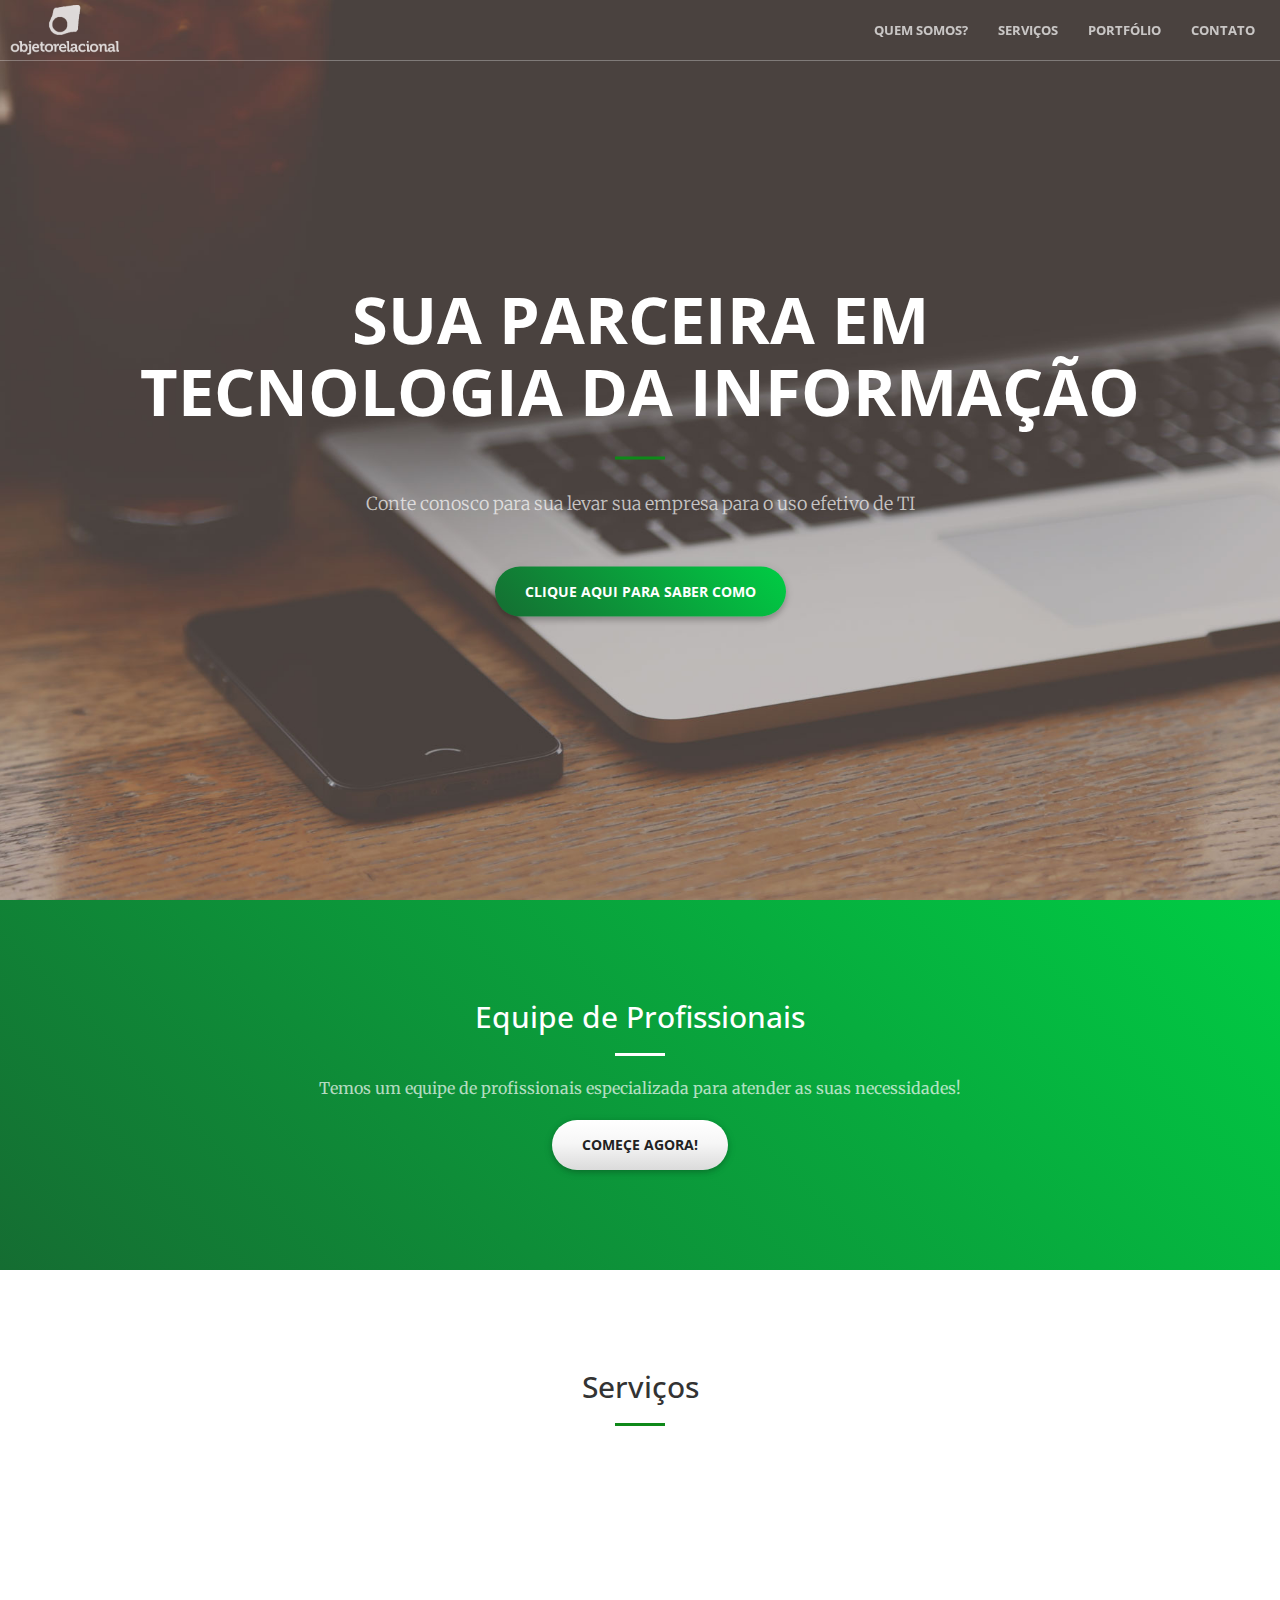
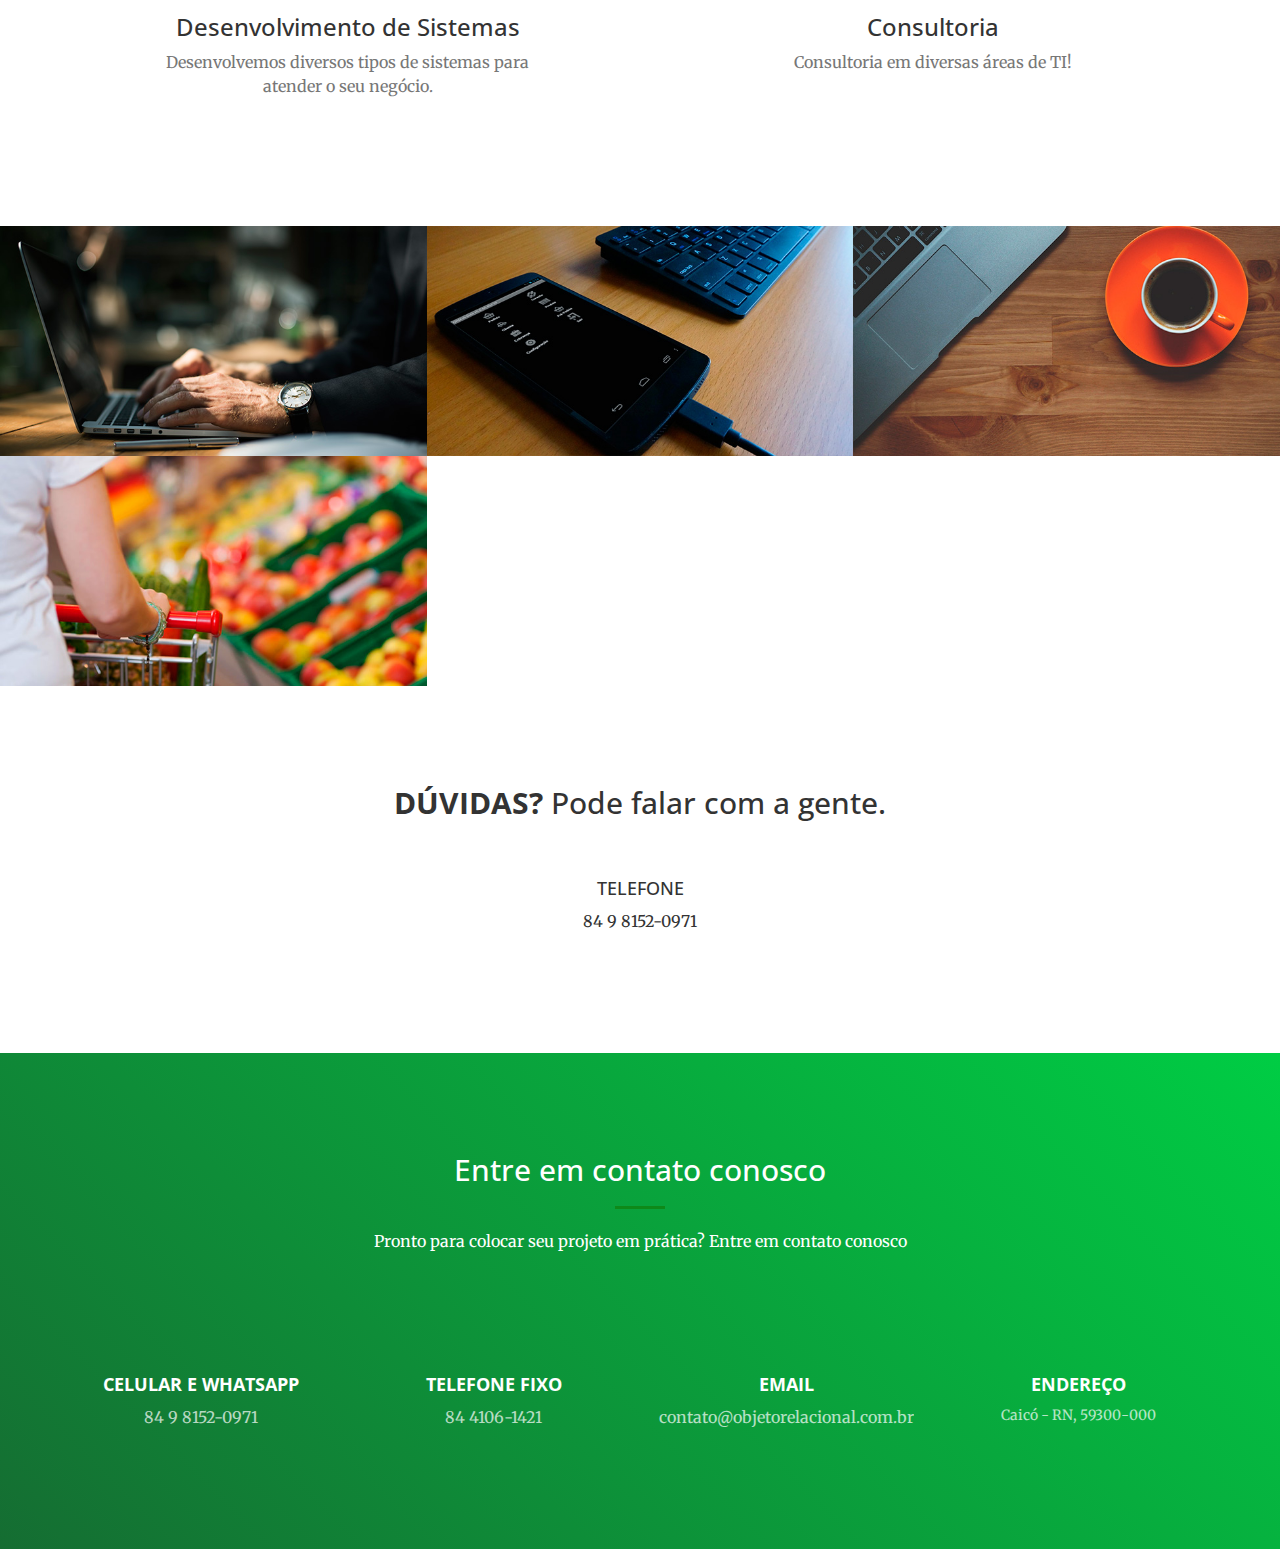
<file: index.html>
<!DOCTYPE html>
<html lang="pt">

<head>

    <meta charset="utf-8">
    <meta http-equiv="X-UA-Compatible" content="IE=edge">
    <meta name="viewport" content="width=device-width, initial-scale=1">

    <title>Objeto Relacional | Início </title>
    <link rel="shortcut icon" href="img/favicon.ico" type="image/x-icon">

    <link rel="stylesheet" href="css/bootstrap.min.css" type="text/css">

    <link href='http://fonts.googleapis.com/css?family=Open+Sans:300italic,400italic,600italic,700italic,800italic,400,300,600,700,800' rel='stylesheet' type='text/css'>
    <link href='http://fonts.googleapis.com/css?family=Merriweather:400,300,300italic,400italic,700,700italic,900,900italic' rel='stylesheet' type='text/css'>
    <link rel="stylesheet" href="font-awesome/css/font-awesome.min.css" type="text/css">

    <link rel="stylesheet" href="css/animate.min.css" type="text/css">

    <link rel="stylesheet" href="css/creative.css" type="text/css">
    
    <meta name="robots" content="index,follow">
    <meta http-equiv="content-language" content="pt">
    <meta name="author" href="http://brothercriativo.com" content="Brother Criativo">
    <meta name="reply-to" content="contato@brothercriativo.com">
    <!-- Canonical SEO -->
    <link rel="canonical" href="http://www.objetorelacional.com.br/index.html" />
    <!--  Social tags      -->
    <meta name="keywords" content="sistemas da informacao, automacao comercial, comercio, varejo, atacado, software, consultoria, nfe, nfce, caico, erp, nota fiscal, negocio">
    <meta name="description" content="Otimize a tomada de decisões dentro da empresa, evite erros e automatize seus processos com os nossos sistemas.">
    <!-- Schema.org markup for Google+ -->
    <meta itemprop="name" content="Odjeto Relacional Sistemas">
    <meta itemprop="description" content="Otimize a tomada de decisões dentro da empresa, evite erros e automatize seus processos com os nossos sistemas.">

    <!-- Global site tag (gtag.js) - Google Analytics -->
    <script async src="https://www.googletagmanager.com/gtag/js?id=UA-109522340-1"></script>
    <script>
    window.dataLayer = window.dataLayer || [];
    function gtag(){dataLayer.push(arguments);}
    gtag('js', new Date());

    gtag('config', 'UA-109522340-1');
    </script>

    <!-- Facebook Pixel Code -->
    <script>
    !function(f,b,e,v,n,t,s)
    {if(f.fbq)return;n=f.fbq=function(){n.callMethod?
    n.callMethod.apply(n,arguments):n.queue.push(arguments)};
    if(!f._fbq)f._fbq=n;n.push=n;n.loaded=!0;n.version='2.0';
    n.queue=[];t=b.createElement(e);t.async=!0;
    t.src=v;s=b.getElementsByTagName(e)[0];
    s.parentNode.insertBefore(t,s)}(window, document,'script',
    'https://connect.facebook.net/en_US/fbevents.js');
    fbq('init', '393498544868988');
    fbq('track', 'PageView');
    </script>
    <noscript><img height="1" width="1" style="display:none"
    src="https://www.facebook.com/tr?id=393498544868988&ev=PageView&noscript=1"
    /></noscript>
    <!-- End Facebook Pixel Code -->

<body id="page-top">

    <nav id="mainNav" class="navbar navbar-default navbar-fixed-top">
        <div class="container-fluid">
            <!-- Brand and toggle get grouped for better mobile display -->
            <div class="navbar-header">
                <button type="button" class="navbar-toggle collapsed" data-toggle="collapse" data-target="#bs-example-navbar-collapse-1">
                    <span class="sr-only">Toggle navigation</span>
                    <span class="icon-bar"></span>
                    <span class="icon-bar"></span>
                    <span class="icon-bar"></span>
                </button>
                <a class="navbar-brand page-scroll" href="#page-top">
                	<img class="img1" src="img/logo/logo-objeto-relacional-1.png">
                	<img class="img2" src="img/logo/logo-objeto-relacional-2.png">
                </a>
            </div>

            <!-- Collect the nav links, forms, and other content for toggling -->
            <div class="collapse navbar-collapse" id="bs-example-navbar-collapse-1">
                <ul class="nav navbar-nav navbar-right">
                    <li>
                        <a class="page-scroll" href="#aboutus" title="Quem somos?">Quem somos?</a>
                    </li>
                    <li>
                        <a class="page-scroll" href="#service">Serviços</a>
                    </li>
                    <li>
                        <a class="page-scroll" href="#portfolio">Portfólio</a>
                    </li>
                    <li>
                        <a class="page-scroll" href="#contact">Contato</a>
                    </li>                    
                </ul>
            </div>
            <!-- /.navbar-collapse -->
        </div>
        <!-- /.container-fluid -->
    </nav>

    <header class="header-home">
        <div class="header-content">
            <div class="header-content-inner">
                <h1>Sua parceira em tecnologia da informação</h1>
                <hr>
                <p>Conte conosco para sua levar sua empresa para o uso efetivo de TI</p>
                <a href="#aboutus" class="btn btn-primary btn-xl page-scroll">Clique aqui para saber como</a>
            </div>
        </div>
    </header>

    <section class="bg-primary" id="aboutus">
        <div class="container">
            <div class="row">
                <div class="col-lg-8 col-lg-offset-2 text-center">
                    <h2 class="section-heading">Equipe de Profissionais</h2>
                    <hr class="light">
                    <p class="text-faded">Temos um equipe de profissionais especializada para atender as suas necessidades!</p>
                    <a href="#" class="btn btn-default btn-xl">Começe agora!</a>
                </div>
            </div>
        </div>
    </section>

    <section id="service">
        <div class="container">
            <div class="row">
                <div class="col-lg-12 text-center">
                    <h2 class="section-heading">Serviços</h2>
                    <hr class="primary">
                </div>
            </div>
        </div>
        <div class="container">
            <div class="row">
                <div class="col-lg-6 col-md-6 text-center">
                    <div class="service-box">
                        <i class="wow bounceIn text-primary"><img src="img/or/or-icons/desenvolvimento-de-sistemas.jpg"></i>
                        <h3>Desenvolvimento de Sistemas</h3>
                        <p class="text-muted">Desenvolvemos diversos tipos de sistemas para atender o seu negócio.</p>
                    </div>
                </div>
                <div class="col-lg-6 col-md-6 text-center">
                    <div class="service-box">
                        <i class="wow bounceIn text-primary" data-wow-delay=".1s"><img src="img/or/or-icons/consultoria.jpg"></i>
                        <h3>Consultoria</h3>
                        <p class="text-muted">Consultoria em diversas áreas de TI!</p>
                    </div>
                </div>
                <!-- <div class="col-lg-3 col-md-6 text-center">
                    <div class="service-box">
                        <i class="wow bounceIn text-primary" data-wow-delay=".2s"><img src="img/icones/banco-de-dados.jpg"></i>
                        <h3>Banco de Dados</h3>
                        <p class="text-muted">Modelagem, Manutenção, Backups e Tunning de diversos banco de dados ORACLE, PostgreSQL, MySQL entre outros.</p>
                    </div>
                </div>
                <div class="col-lg-3 col-md-6 text-center">
                    <div class="service-box">
                        <i class="wow bounceIn text-primary" data-wow-delay=".3s"><img src="img/icones/bi.jpg"></i>
                        <h3>BI</h3>
                        <p class="text-muted">Planejamento e desenvolvimento de projetos de Data Warehouse para suporte a BI.</p>
                    </div>
                </div> -->
            </div>
        </div>
    </section>

    <section class="no-padding" id="portfolio">
        <div class="container-fluid">
            <div class="row no-gutter">
                <div class="col-lg-4 col-sm-6">
                    <a href="controle.html" class="portfolio-box">
                        <img src="img/or/portfolio/1.jpg" class="img-responsive" alt="">
                        <div class="portfolio-box-caption">
                            <div class="portfolio-box-caption-content">
                                <div class="name project-category text-faded">
                                    Sistema
                                </div>
                                <div class="name project-name">
                                    Controle
                                </div>
                            </div>
                        </div>
                    </a>
                </div>
                <div class="col-lg-4 col-sm-6">
                    <a href="ormob.html" class="portfolio-box">
                        <img src="img/or/portfolio/2.jpg" class="img-responsive" alt="">
                        <div class="portfolio-box-caption">
                            <div class="portfolio-box-caption-content">
                                <div class="name project-category text-faded">
                                    Sistema
                                </div>
                                <div class="name project-name">
                                    ORMOB
                                </div>
                            </div>
                        </div>
                    </a>
                </div>
                <div class="col-lg-4 col-sm-6">
                    <a href="orerp.html" class="portfolio-box">
                        <img src="img/or/portfolio/3.jpg" class="img-responsive" alt="">
                        <div class="portfolio-box-caption">
                            <div class="portfolio-box-caption-content">
                                <div class="name project-category text-faded">
                                    Sistema
                                </div>
                                <div class="name project-name">
                                    ORERP
                                </div>
                            </div>
                        </div>
                    </a>
                </div>
                <div class="col-lg-4 col-sm-6">
                    <a href="orpdv.html" class="portfolio-box">
                        <img src="img/or/portfolio/4.jpg" class="img-responsive" alt="">
                        <div class="portfolio-box-caption">
                            <div class="portfolio-box-caption-content">
                                <div class="name project-category text-faded">
                                    Sistema
                                </div>
                                <div class="name project-name">
                                    ORPDV
                                </div>
                            </div>
                        </div>
                    </a>
                </div>
                <!-- <div class="col-lg-4 col-sm-6">
                    <a href="ormenu.html" class="portfolio-box">
                        <img src="img/or/portfolio/5.jpg" class="img-responsive" alt="">
                        <div class="portfolio-box-caption">
                            <div class="portfolio-box-caption-content">
                                <div class="name project-category text-faded">
                                    Sistema
                                </div>
                                <div class="name project-name">
                                    ORMENU
                                </div>
                            </div>
                        </div>
                    </a>
                </div> -->
            </div>
        </div>
    </section>

    <section id="">
            <div class="container">
                <div class="row">
                    <div class="col-lg-8 col-lg-offset-2 text-center">
                        <h2 class="section-heading"><b>DÚVIDAS?</b> Pode falar com a gente.</h2>
                        <br><br>
                        <h4>TELEFONE</h4>
                        <p>84 9 8152-0971</p>
                    </div>
                </div>
            </div>
    </section>

    <section id="contact" class="bg-primary">
        <div class="container">
            <div class="row">
                <div class="col-lg-8 col-lg-offset-2 text-center">
                    <h2 class="section-heading">Entre em contato conosco</h2>
                    <hr class="dark">
                    <p>Pronto para colocar seu projeto em prática? Entre em contato conosco</p>
                </div>
                <div class="col-lg-3 text-center">
                    <i class="fa fa-whatsapp fa-3x wow bounceIn"></i>
                    <h4><b>CELULAR E WHATSAPP</b></h4>
                    <p class="info">84 9 8152-0971</p>
                </div>
                <div class="col-lg-3 text-center">
                    <i class="fa fa-phone fa-3x wow bounceIn"></i>
                    <h4><b>TELEFONE FIXO</b></h4>
                    <p class="info">84 4106-1421</p>
                    </div>
                <div class="col-lg-3 text-center">
                    <i class="fa fa-envelope-o fa-3x wow bounceIn" data-wow-delay=".1s"></i>
                    <h4><b>EMAIL</b></h4>
                    <p class="info"><a target="_blank" href="mailto:contato@objetorelacional.com.br" style="color: white;">contato@objetorelacional.com.br</a></p>
                </div>
                <div class="col-lg-3 text-center">
                    <i class="fa fa-map-marker fa-3x wow bounceIn" data-wow-delay=".1s"></i>
                    <h4><b>ENDEREÇO</b></h4>
                    <address class="info">Caicó - RN, 59300-000</address>
                </div>
            </div>
        </div>
    </section>
        
    <!-- jQuery -->
    <script src="js/jquery.js"></script>

    <!-- Bootstrap Core JavaScript -->
    <script src="js/bootstrap.min.js"></script>

    <!-- Plugin JavaScript -->
    <script src="js/jquery.easing.min.js"></script>
    <script src="js/jquery.fittext.js"></script>
    <script src="js/wow.min.js"></script>

    <!-- Custom Theme JavaScript -->
    <script src="js/creative.js"></script>

</body>

</html>
</file>
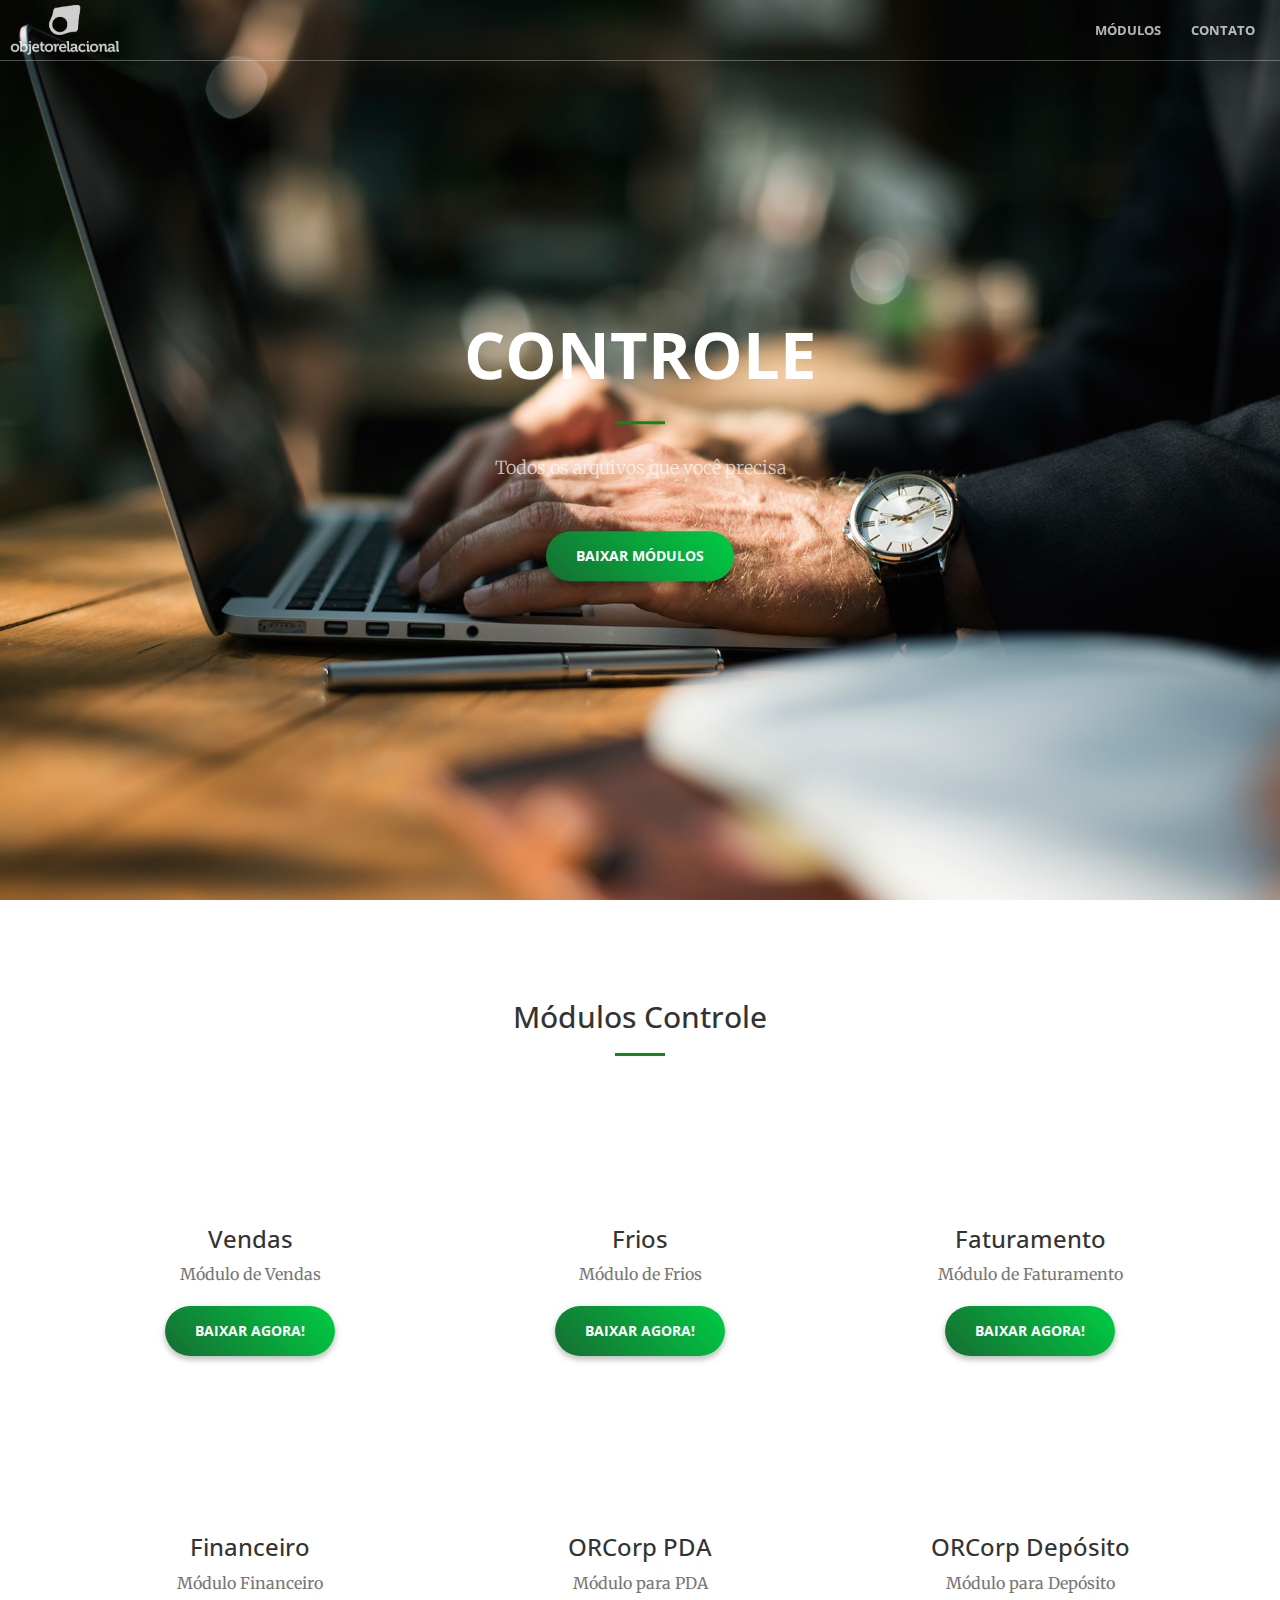
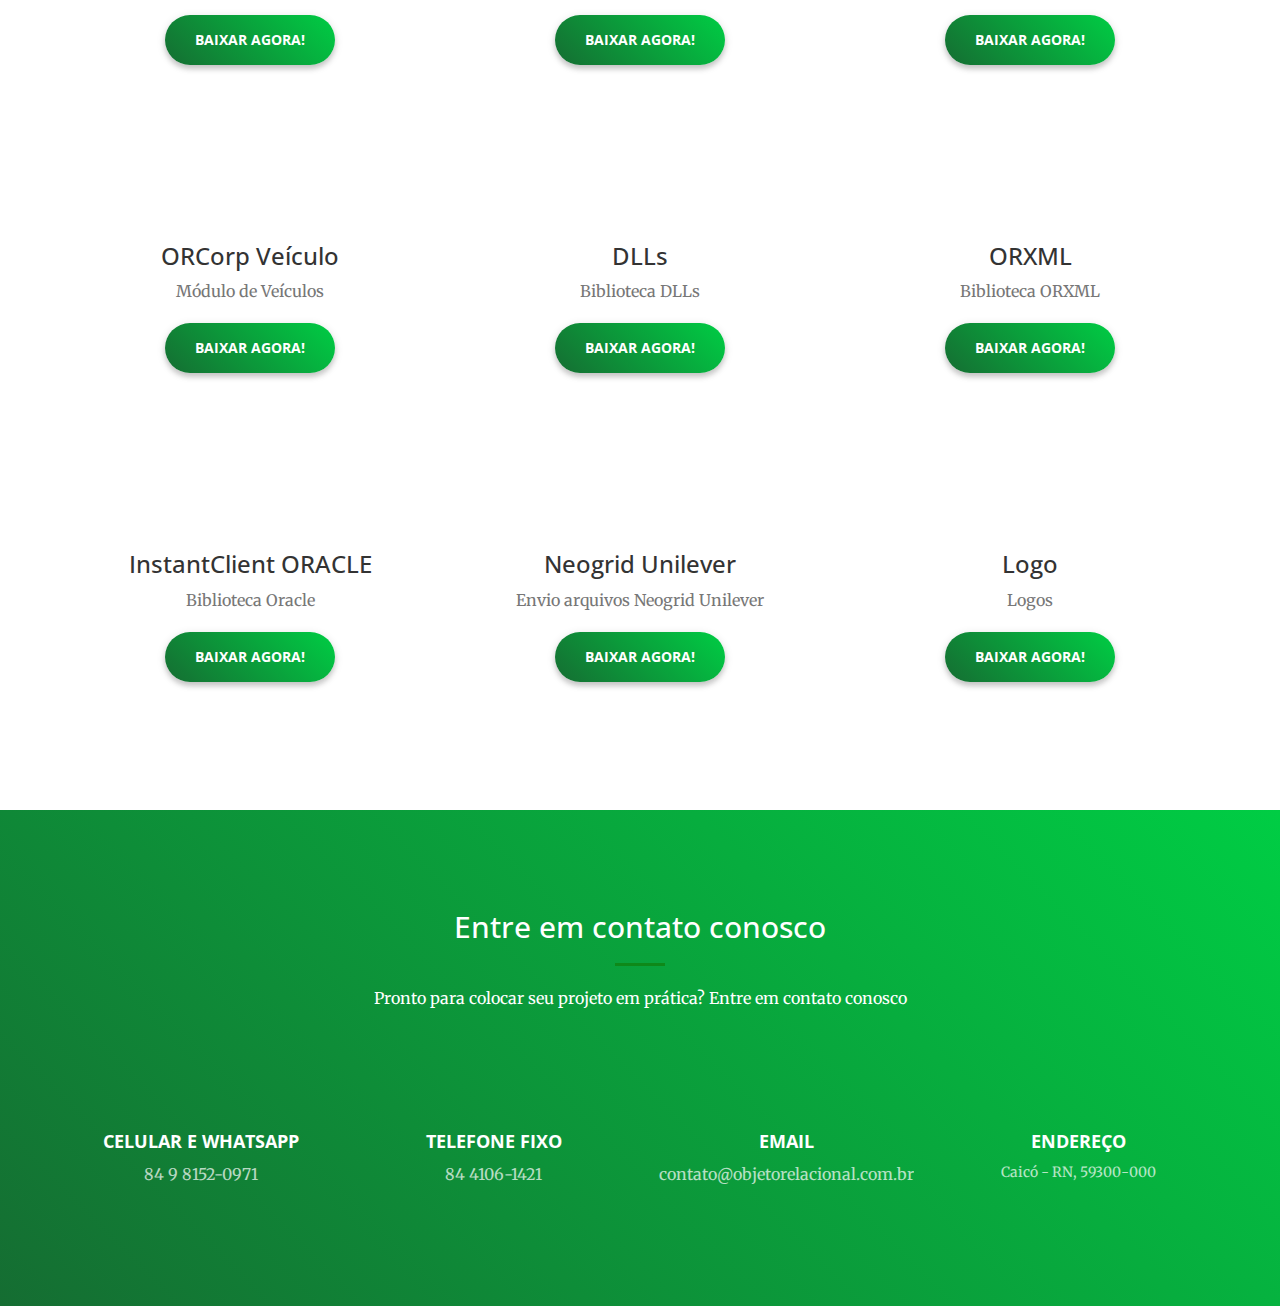
<file: controle.html>
<html>
    <head>
        <meta charset="utf-8">
        <meta http-equiv="X-UA-Compatible" content="IE=edge">
        <meta name="viewport" content="width=device-width, initial-scale=1">

        <title>Objeto Relacional | Controle </title>
        <link rel="shortcut icon" href="img/favicon.ico" type="image/x-icon">

        <link rel="stylesheet" href="css/bootstrap.min.css" type="text/css">

        <link href='http://fonts.googleapis.com/css?family=Open+Sans:300italic,400italic,600italic,700italic,800italic,400,300,600,700,800' rel='stylesheet' type='text/css'>
        <link href='http://fonts.googleapis.com/css?family=Merriweather:400,300,300italic,400italic,700,700italic,900,900italic' rel='stylesheet' type='text/css'>
        <link rel="stylesheet" href="font-awesome/css/font-awesome.min.css" type="text/css">

        <link rel="stylesheet" href="css/animate.min.css" type="text/css">

        <link rel="stylesheet" href="css/creative.css" type="text/css">

        <meta name="robots" content="noindex,follow">
        <meta http-equiv="content-language" content="pt">
        <meta name="author" href="http://brothercriativo.com" content="Brother Criativo">
        <meta name="reply-to" content="contato@brothercriativo.com">
        <!-- Canonical SEO -->
        <link rel="canonical" href="http://www.objetorelacional.com.br/controle.html" />
        <!--  Social tags      -->
        <meta name="keywords" content="sistemas da informacao, automacao comercial, comercio, varejo, atacado, software, consultoria, nfe, nfce, caico, erp, nota fiscal, negocio, orerp, controle">
        <meta name="description" content="Se a sua empresa precisa gerenciar contas, vendas e pedidos, controlar estoque, emitir nota fiscal, entre diversos outros processos. O nosso ERP é a solução que você precisa.">

        <!-- Global site tag (gtag.js) - Google Analytics -->
        <script async src="https://www.googletagmanager.com/gtag/js?id=UA-109522340-1"></script>
        <script>
        window.dataLayer = window.dataLayer || [];
        function gtag(){dataLayer.push(arguments);}
        gtag('js', new Date());

        gtag('config', 'UA-109522340-1');
        </script>

        <!-- Facebook Pixel Code -->
        <script>
        !function(f,b,e,v,n,t,s)
        {if(f.fbq)return;n=f.fbq=function(){n.callMethod?
        n.callMethod.apply(n,arguments):n.queue.push(arguments)};
        if(!f._fbq)f._fbq=n;n.push=n;n.loaded=!0;n.version='2.0';
        n.queue=[];t=b.createElement(e);t.async=!0;
        t.src=v;s=b.getElementsByTagName(e)[0];
        s.parentNode.insertBefore(t,s)}(window, document,'script',
        'https://connect.facebook.net/en_US/fbevents.js');
        fbq('init', '393498544868988');
        fbq('track', 'PageView');
        </script>
        <noscript><img height="1" width="1" style="display:none"
        src="https://www.facebook.com/tr?id=393498544868988&ev=PageView&noscript=1"
        /></noscript>
        <!-- End Facebook Pixel Code -->

    </head>
    <body id="page-top">

            <nav id="mainNav" class="navbar navbar-default navbar-fixed-top">
                <div class="container-fluid">
                    <!-- Brand and toggle get grouped for better mobile display -->
                    <div class="navbar-header">
                        <button type="button" class="navbar-toggle collapsed" data-toggle="collapse" data-target="#bs-example-navbar-collapse-1">
                            <span class="sr-only">Toggle navigation</span>
                            <span class="icon-bar"></span>
                            <span class="icon-bar"></span>
                            <span class="icon-bar"></span>
                        </button>
                        <a class="navbar-brand page-scroll" href="index.html">
                            <img class="img1" src="img/logo/logo-objeto-relacional-1.png">
                            <img class="img2" src="img/logo/logo-objeto-relacional-2.png">
                        </a>
                    </div>

                    <!-- Collect the nav links, forms, and other content for toggling -->
                    <div class="collapse navbar-collapse" id="bs-example-navbar-collapse-1">
                        <ul class="nav navbar-nav navbar-right">
                            <li>
                                <a class="page-scroll" href="#modulos">Módulos</a>
                            </li>
                            <li>
                                <a class="page-scroll" href="#contact">Contato</a>
                            </li>
                        </ul>
                    </div>
                    <!-- /.navbar-collapse -->
                </div>
                <!-- /.container-fluid -->
            </nav>

            <header class="header-controle">
                <div class="header-content">
                    <div class="header-content-inner">
                        <h1>Controle</h1>
                        <hr>
                        <p>Todos os arquivos que você precisa</p>
                        <a href="#modulos" class="btn btn-primary btn-xl page-scroll">Baixar módulos</a>
                    </div>
                </div>
            </header>

            <section id="modulos">
                <div class="container">
                    <div class="row">
                        <div class="col-lg-12 text-center">
                            <h2 class="section-heading">Módulos Controle</h2>
                            <hr class="primary">
                        </div>
                    </div>
                </div>
                <div class="container">
                    <div class="row">
                        <div class="col-lg-4 col-md-4 text-center">
                            <div class="service-box">
                                <i class="wow bounceIn text-primary"><img src="img/or-controle/controle-icons/controle-vendas.png"></i>
                                <h3>Vendas</h3>
                                <p class="text-muted">Módulo de Vendas</p>
                                <br>
                                <a href="/ftp/controle/Vendas.7z" class="btn btn-primary btn-xl page-scroll">Baixar agora!</a>
                            </div>
                        </div>
                        <div class="col-lg-4 col-md-4 text-center">
                            <div class="service-box">
                                <i class="wow bounceIn text-primary"><img src="img/or-controle/controle-icons/controle-frios.png"></i>
                                <h3>Frios</h3>
                                <p class="text-muted">Módulo de Frios</p>
                                <br>
                                <a href="ftp/controle/Frios.7z" class="btn btn-primary btn-xl page-scroll">Baixar agora!</a>
                            </div>
                        </div>
                        <div class="col-lg-4 col-md-4 text-center">
                            <div class="service-box">
                                <i class="wow bounceIn text-primary"><img src="img/or-controle/controle-icons/controle-faturamento.png"></i>
                                <h3>Faturamento</h3>
                                <p class="text-muted">Módulo de Faturamento</p>
                                <br>
                                <a href="ftp/controle/Faturamento.7z" class="btn btn-primary btn-xl page-scroll">Baixar agora!</a>
                            </div>
                        </div>
                        <div class="col-lg-4 col-md-4 text-center">
                            <div class="service-box">
                                <i class="wow bounceIn text-primary"><img src="img/or-controle/controle-icons/controle-financeiro.png"></i>
                                <h3>Financeiro</h3>
                                <p class="text-muted">Módulo Financeiro</p>
                                <br>
                                <a href="ftp/controle/Financeiro.7z" class="btn btn-primary btn-xl page-scroll">Baixar agora!</a>
                            </div>
                        </div>
                        <div class="col-lg-4 col-md-4 text-center">
                            <div class="service-box">
                                <i class="wow bounceIn text-primary"><img src="img/or-controle/controle-icons/controle-pda.png"></i>
                                <h3>ORCorp PDA</h3>
                                <p class="text-muted">Módulo para PDA</p>
                                <br>
                                <a href="ftp/controle/ORCorpPalm.7z" class="btn btn-primary btn-xl page-scroll">Baixar agora!</a>
                            </div>
                        </div>
                        <div class="col-lg-4 col-md-4 text-center">
                            <div class="service-box">
                                <i class="wow bounceIn text-primary"><img src="img/or-controle/controle-icons/controle-deposito.png"></i>
                                <h3>ORCorp Depósito</h3>
                                <p class="text-muted">Módulo para Depósito</p>
                                <br>
                                <a href="ftp/controle/ORCorpDeposito.7z" class="btn btn-primary btn-xl page-scroll">Baixar agora!</a>
                            </div>
                        </div>
                        <div class="col-lg-4 col-md-4 text-center">
                            <div class="service-box">
                                <i class="wow bounceIn text-primary"><img src="img/or-controle/controle-icons/controle-veiculos.png"></i>
                                <h3>ORCorp Veículo</h3>
                                <p class="text-muted">Módulo de Veículos</p>
                                <br>
                                <a href="ftp/controle/ORCorpVeiculos.7z" class="btn btn-primary btn-xl page-scroll">Baixar agora!</a>
                            </div>
                        </div>
                        <div class="col-lg-4 col-md-4 text-center">
                            <div class="service-box">
                                <i class="wow bounceIn text-primary"><img src="img/or-controle/controle-icons/controle-lib.png"></i>
                                <h3>DLLs</h3>
                                <p class="text-muted">Biblioteca DLLs</p>
                                <br>
                                <a href="ftp/controle/DLLs.7z" class="btn btn-primary btn-xl page-scroll">Baixar agora!</a>
                            </div>
                        </div>
                        <div class="col-lg-4 col-md-4 text-center">
                            <div class="service-box">
                                <i class="wow bounceIn text-primary"><img src="img/or-controle/controle-icons/controle-lib.png"></i>
                                <h3>ORXML</h3>
                                <p class="text-muted">Biblioteca ORXML</p>
                                <br>
                                <a href="ftp/controle/ORXML.7z" class="btn btn-primary btn-xl page-scroll">Baixar agora!</a>
                            </div>
                        </div>
                        <div class="col-lg-4 col-md-4 text-center">
                            <div class="service-box">
                                <i class="wow bounceIn text-primary"><img src="img/or-controle/controle-icons/controle-lib.png"></i>
                                <h3>InstantClient ORACLE</h3>
                                <p class="text-muted">Biblioteca Oracle</p>
                                <br>
                                <a href="ftp/controle/instantclient_11_2.7z" class="btn btn-primary btn-xl page-scroll">Baixar agora!</a>
                            </div>
                        </div>
                        <div class="col-lg-4 col-md-4 text-center">
                            <div class="service-box">
                                <i class="wow bounceIn text-primary"><img src="img/or-controle/controle-icons/controle-lib.png"></i>
                                <h3>Neogrid Unilever</h3>
                                <p class="text-muted">Envio arquivos Neogrid Unilever</p>
                                <br>
                                <a href="ftp/controle/NeogridUnilever.7z" class="btn btn-primary btn-xl page-scroll">Baixar agora!</a>
                            </div>
                        </div>
                        <div class="col-lg-4 col-md-4 text-center">
                            <div class="service-box">
                                <i class="wow bounceIn text-primary"><img src="img/or-controle/controle-icons/controle-lib.png"></i>
                                <h3>Logo</h3>
                                <p class="text-muted">Logos</p>
                                <br>
                                <a href="ftp/controle/Logo.7z" class="btn btn-primary btn-xl page-scroll">Baixar agora!</a>
                            </div>
                        </div>
                    </div>
                </div>
            </section>

            <section id="contact" class="bg-primary">
                    <div class="container">
                        <div class="row">
                            <div class="col-lg-8 col-lg-offset-2 text-center">
                                <h2 class="section-heading">Entre em contato conosco</h2>
                                <hr class="dark">
                                <p>Pronto para colocar seu projeto em prática? Entre em contato conosco</p>
                            </div>
                            <div class="col-lg-3 text-center">
                                <i class="fa fa-whatsapp fa-3x wow bounceIn"></i>
                                <h4><b>CELULAR E WHATSAPP</b></h4>
                                <p class="info">84 9 8152-0971</p>
                            </div>
                            <div class="col-lg-3 text-center">
                                <i class="fa fa-phone fa-3x wow bounceIn"></i>
                                <h4><b>TELEFONE FIXO</b></h4>
                                <p class="info">84 4106-1421</p>
                                </div>
                            <div class="col-lg-3 text-center">
                                <i class="fa fa-envelope-o fa-3x wow bounceIn" data-wow-delay=".1s"></i>
                                <h4><b>EMAIL</b></h4>
                                <p class="info"><a target="_blank" href="mailto:contato@objetorelacional.com.br" style="color: white;">contato@objetorelacional.com.br</a></p>
                            </div>
                            <div class="col-lg-3 text-center">
                                <i class="fa fa-map-marker fa-3x wow bounceIn" data-wow-delay=".1s"></i>
                                <h4><b>ENDEREÇO</b></h4>
                                <address class="info">Caicó - RN, 59300-000</address>
                            </div>
                        </div>
                    </div>
                </section>

    <!-- jQuery -->
    <script src="js/jquery.js"></script>

        <!-- Bootstrap Core JavaScript -->
        <script src="js/bootstrap.min.js"></script>

        <!-- Plugin JavaScript -->
        <script src="js/jquery.easing.min.js"></script>
        <script src="js/jquery.fittext.js"></script>
        <script src="js/wow.min.js"></script>

        <!-- Custom Theme JavaScript -->
        <script src="js/creative.js"></script>

    </body>
</html>
</file>
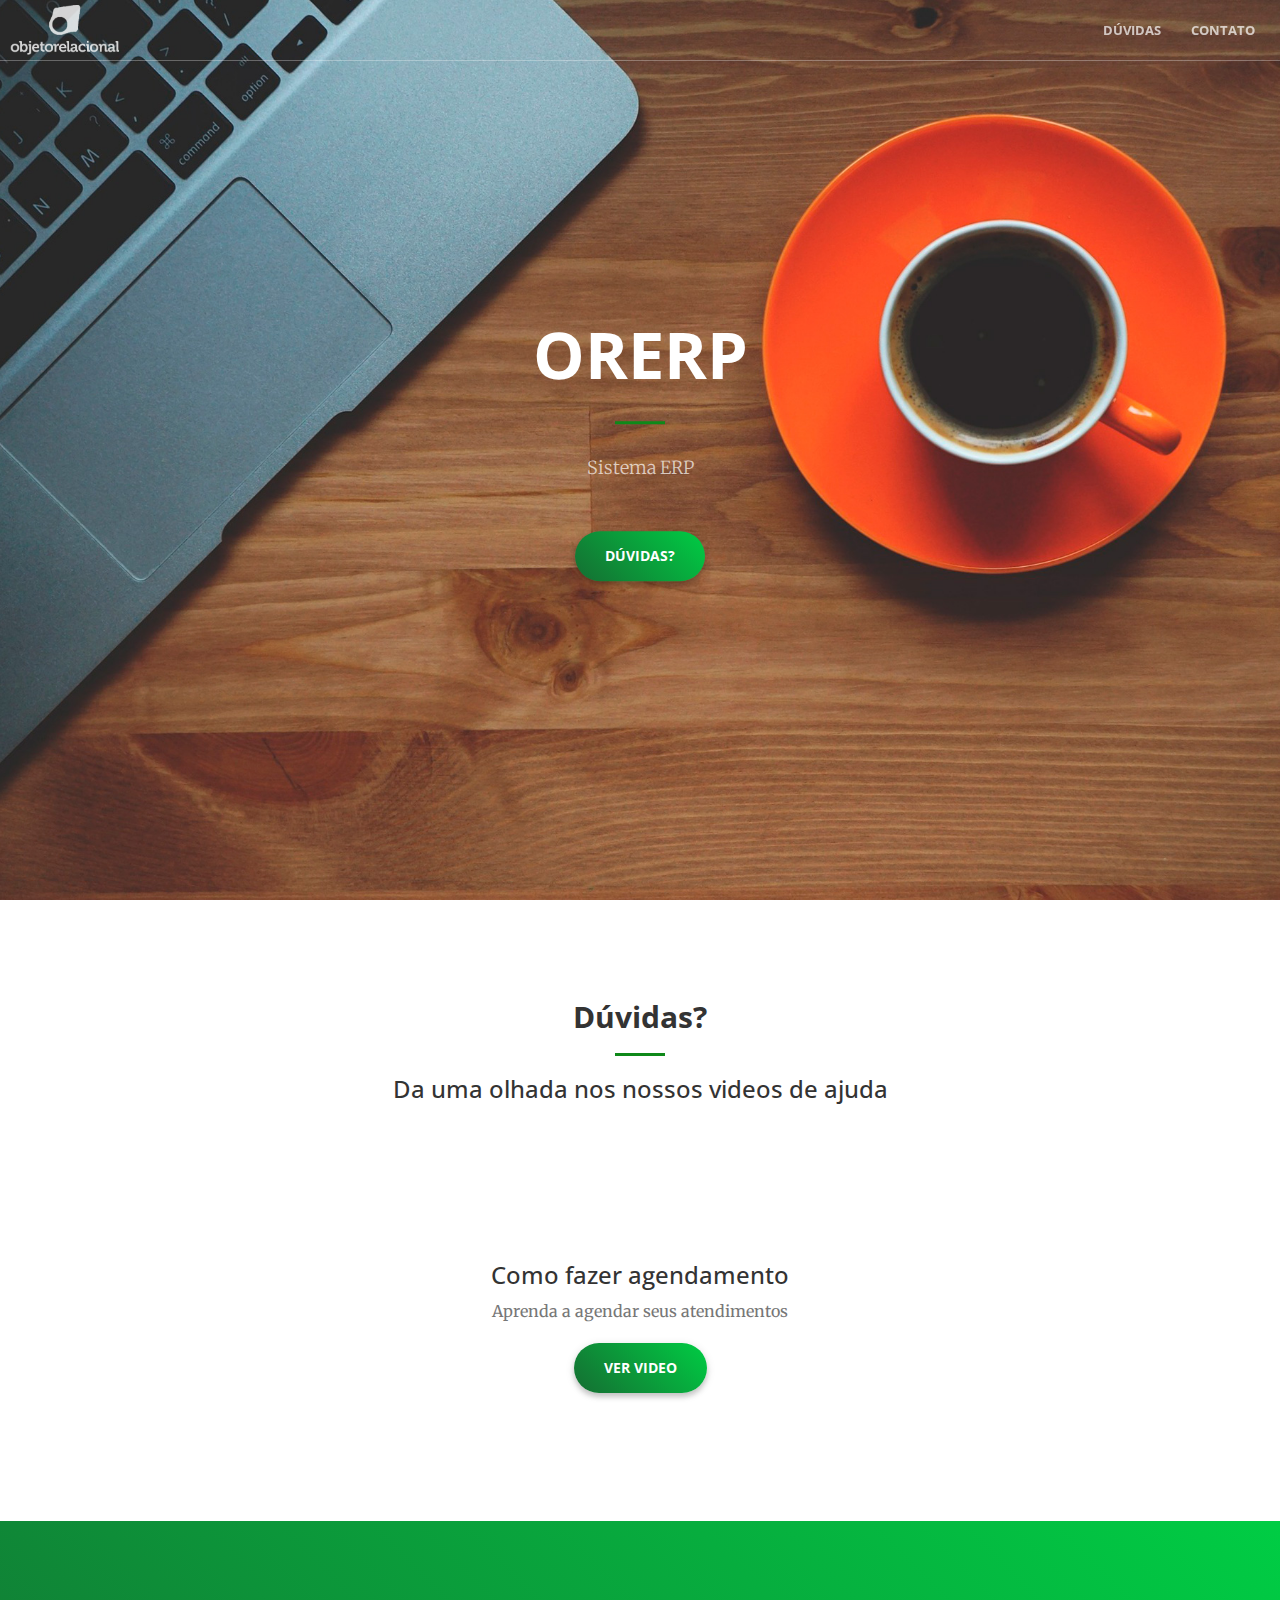
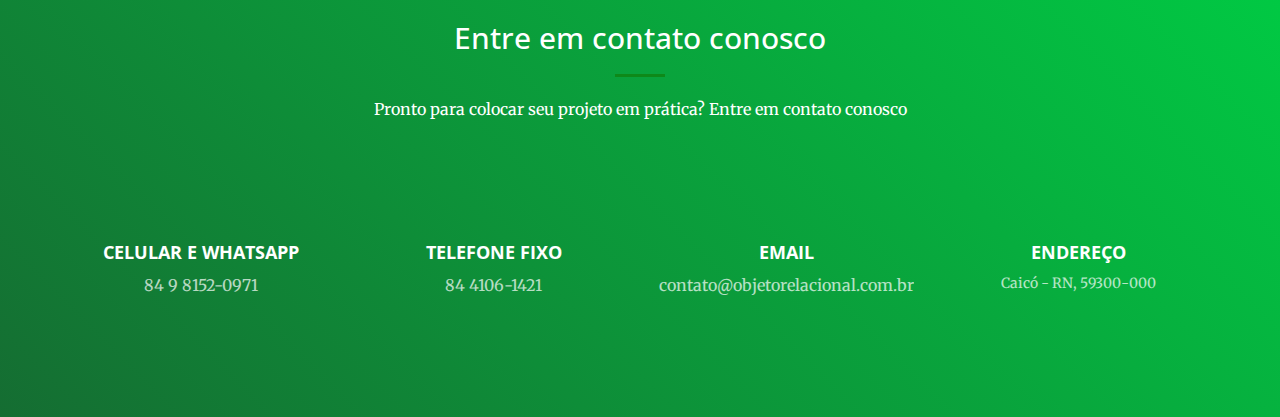
<file: orerp.html>
<html>
    <head>
        <meta charset="utf-8">
        <meta http-equiv="X-UA-Compatible" content="IE=edge">
        <meta name="viewport" content="width=device-width, initial-scale=1">
    
        <title>Objeto Relacional | ORERP </title>
        <link rel="shortcut icon" href="img/favicon.ico" type="image/x-icon">
    
        <link rel="stylesheet" href="css/bootstrap.min.css" type="text/css">
    
        <link href='http://fonts.googleapis.com/css?family=Open+Sans:300italic,400italic,600italic,700italic,800italic,400,300,600,700,800' rel='stylesheet' type='text/css'>
        <link href='http://fonts.googleapis.com/css?family=Merriweather:400,300,300italic,400italic,700,700italic,900,900italic' rel='stylesheet' type='text/css'>
        <link rel="stylesheet" href="font-awesome/css/font-awesome.min.css" type="text/css">
    
        <link rel="stylesheet" href="css/animate.min.css" type="text/css">
    
        <link rel="stylesheet" href="css/creative.css" type="text/css">

        <meta name="robots" content="index,follow">
        <meta http-equiv="content-language" content="pt">
        <meta name="author" href="http://brothercriativo.com" content="Brother Criativo">
        <meta name="reply-to" content="contato@brothercriativo.com">
        <!-- Canonical SEO -->
        <link rel="canonical" href="http://www.objetorelacional.com./orerp.html" />
        <!--  Social tags      -->
        <meta name="keywords" content="sistemas da informacao, automacao comercial, comercio, varejo, atacado, software, consultoria, nfe, nfce, caico, erp, nota fiscal, negocio, orerp, controle">
        <meta name="description" content="Se a sua empresa precisa gerenciar contas, vendas e pedidos, controlar estoque, emitir nota fiscal, entre diversos outros processos. O nosso ERP é a solução que você precisa.">

        <!-- Global site tag (gtag.js) - Google Analytics -->
        <script async src="https://www.googletagmanager.com/gtag/js?id=UA-109522340-1"></script>
        <script>
        window.dataLayer = window.dataLayer || [];
        function gtag(){dataLayer.push(arguments);}
        gtag('js', new Date());

        gtag('config', 'UA-109522340-1');
        </script>

        <!-- Facebook Pixel Code -->
        <script>
        !function(f,b,e,v,n,t,s)
        {if(f.fbq)return;n=f.fbq=function(){n.callMethod?
        n.callMethod.apply(n,arguments):n.queue.push(arguments)};
        if(!f._fbq)f._fbq=n;n.push=n;n.loaded=!0;n.version='2.0';
        n.queue=[];t=b.createElement(e);t.async=!0;
        t.src=v;s=b.getElementsByTagName(e)[0];
        s.parentNode.insertBefore(t,s)}(window, document,'script',
        'https://connect.facebook.net/en_US/fbevents.js');
        fbq('init', '393498544868988');
        fbq('track', 'PageView');
        </script>
        <noscript><img height="1" width="1" style="display:none"
        src="https://www.facebook.com/tr?id=393498544868988&ev=PageView&noscript=1"
        /></noscript>
        <!-- End Facebook Pixel Code -->
    
    </head>
    <body id="page-top">
        
            <nav id="mainNav" class="navbar navbar-default navbar-fixed-top">
                <div class="container-fluid">
                    <!-- Brand and toggle get grouped for better mobile display -->
                    <div class="navbar-header">
                        <button type="button" class="navbar-toggle collapsed" data-toggle="collapse" data-target="#bs-example-navbar-collapse-1">
                            <span class="sr-only">Toggle navigation</span>
                            <span class="icon-bar"></span>
                            <span class="icon-bar"></span>
                            <span class="icon-bar"></span>
                        </button>
                        <a class="navbar-brand page-scroll" href="index.html">
                            <img class="img1" src="img/logo/logo-objeto-relacional-1.png">
                            <img class="img2" src="img/logo/logo-objeto-relacional-2.png">
                        </a>
                    </div>
        
                    <!-- Collect the nav links, forms, and other content for toggling -->
                    <div class="collapse navbar-collapse" id="bs-example-navbar-collapse-1">
                        <ul class="nav navbar-nav navbar-right">
                            <li>
                                <a class="page-scroll" href="#duvidas">Dúvidas</a>
                            </li>
                            <li>
                                <a class="page-scroll" href="#contact">Contato</a>
                            </li>
                        </ul>
                    </div>
                    <!-- /.navbar-collapse -->
                </div>
                <!-- /.container-fluid -->
            </nav>
            
            <header class="header-orerp">
                <div class="header-content">
                    <div class="header-content-inner">
                        <h1>ORERP</h1>
                        <hr>
                        <p>Sistema ERP</p>
                        <a href="#duvidas" class="btn btn-primary btn-xl page-scroll">Dúvidas?</a>
                    </div>
                </div>
            </header>


            <section id="duvidas" class="">
                    <div class="container">
                        <div class="row">
                            <div class="col-lg-12 text-center">
                                <h2 class="section-heading"><b>Dúvidas?</b></h2>
                                <hr class="primary">
                                <h3>Da uma olhada nos nossos videos de ajuda</h3>
                            </div>
                        </div>
                    </div>
                    <div class="container">
                        <div class="row">
                            <div class="col-lg-12 col-md-12 text-center" id="agendamento">
                                <div class="service-box">
                                    <i class="wow bounceIn text-primary"><img src="img/or-erp/erp-icons/como-fazer-agendamento.png"></i>
                                    <h3>Como fazer agendamento</h3>
                                    <p class="text-muted">Aprenda a agendar seus atendimentos</p>
                                    <br>
                                    <button type="button" class="btn btn-primary btn-xl" data-toggle="modal" data-target="#exampleModalLong">
                                        Ver video
                                    </button>

                                    <div class="modal fade text-black" id="exampleModalLong" tabindex="-1" role="dialog" aria-labelledby="exampleModalLongTitle" aria-hidden="true">
                                        <div class="modal-dialog" role="document">
                                        <div class="modal-content">
                                            <div class="modal-header">
                                            <h5 class="modal-title" id="exampleModalLongTitle">Como fazer agendamento</h5>
                                            <button type="button" class="close" data-dismiss="modal" aria-label="Close">
                                                <span aria-hidden="true">&times;</span>
                                            </button>
                                            </div>
                                            <div class="modal-body">
                                                <div class="col-lg-6 col-md-6">
                                                        <img src="img/or-erp/gifs/como-fazer-agendamento.gif" alt="" class="img-responsive">
                                                        <br>
                                                        <span>Compartilhar com</span>
                                                        <br><br>
                                                        <a target="_blank" href="https://api.whatsapp.com//send?text=http://objetorelacional.com.br/img/or-erp/gifs/como-fazer-agendamento.gif"><i class="fa fa-2x fa-whatsapp"></i></a>
                                                        <a target="_blank" href="https://www.facebook.com/sharer/sharer.php?u=http%3A//objetorelacional.com.br/img/or-erp/gifs/como-fazer-agendamento.gif" data-action="share/whatsapp/share"><i class="fa fa-2x fa-facebook-square"></i></a>
                                                    </div>
                                                    <div class="col-lg-6 col-md-6">
                                                    <h3>Instruções</h3>
                                                    <div>
                                                        <span>1. Abra seu sistema ORERP</span>
                                                        <br>
                                                        <span>2. Abra o painel representante</span>
                                                        <br>
                                                        <span>3. Após abrir o painel pressione o dia da semana em que você vai atender o cliente.</span>
                                                        <br>
                                                        <span>4. Pressione o botão com o simbolo +</span>
                                                        <br>
                                                        <span>5. Coloque o código do cliente</span>
                                                        <br>
                                                        <span>6. Aguarde até que o sistema reconheça o cliente</span>
                                                        <br>
                                                        <span>7. Selecione a frequência que você atenderá o cliente</span>
                                                        <br>
                                                        <span>8. Pressione o botão salvar</span>
                                                        <br>
                                                        <span>9. Pronto! O seu agendamento foi adicionado</span>
                                                    </div>
                                                </div>
                                            </div>
                                            <div class="modal-footer">
                                            <!-- <button type="button" class="btn btn-secondary" data-dismiss="modal">Sair</button> -->
                                            </div>
                                        </div>
                                        </div>
                                    </div>
                                </div>
                            </div>

                        </div>                
                    </div>
                </section>

                <section id="contact" class="bg-primary">
                        <div class="container">
                            <div class="row">
                                <div class="col-lg-8 col-lg-offset-2 text-center">
                                    <h2 class="section-heading">Entre em contato conosco</h2>
                                    <hr class="dark">
                                    <p>Pronto para colocar seu projeto em prática? Entre em contato conosco</p>
                                </div>
                                <div class="col-lg-3 text-center">
                                    <i class="fa fa-whatsapp fa-3x wow bounceIn"></i>
                                    <h4><b>CELULAR E WHATSAPP</b></h4>
                                    <p class="info">84 9 8152-0971</p>
                                </div>
                                <div class="col-lg-3 text-center">
                                    <i class="fa fa-phone fa-3x wow bounceIn"></i>
                                    <h4><b>TELEFONE FIXO</b></h4>
                                    <p class="info">84 4106-1421</p>
                                    </div>
                                <div class="col-lg-3 text-center">
                                    <i class="fa fa-envelope-o fa-3x wow bounceIn" data-wow-delay=".1s"></i>
                                    <h4><b>EMAIL</b></h4>
                                    <p class="info"><a target="_blank" href="mailto:contato@objetorelacional.com.br" style="color: white;">contato@objetorelacional.com.br</a></p>
                                </div>
                                <div class="col-lg-3 text-center">
                                    <i class="fa fa-map-marker fa-3x wow bounceIn" data-wow-delay=".1s"></i>
                                    <h4><b>ENDEREÇO</b></h4>
                                    <address class="info">Caicó - RN, 59300-000</address>
                                </div>
                            </div>
                        </div>
                    </section>

    <!-- jQuery -->
    <script src="js/jquery.js"></script>
    
        <!-- Bootstrap Core JavaScript -->
        <script src="js/bootstrap.min.js"></script>
    
        <!-- Plugin JavaScript -->
        <script src="js/jquery.easing.min.js"></script>
        <script src="js/jquery.fittext.js"></script>
        <script src="js/wow.min.js"></script>
    
        <!-- Custom Theme JavaScript -->
        <script src="js/creative.js"></script>
    
    </body>
</html>
</file>
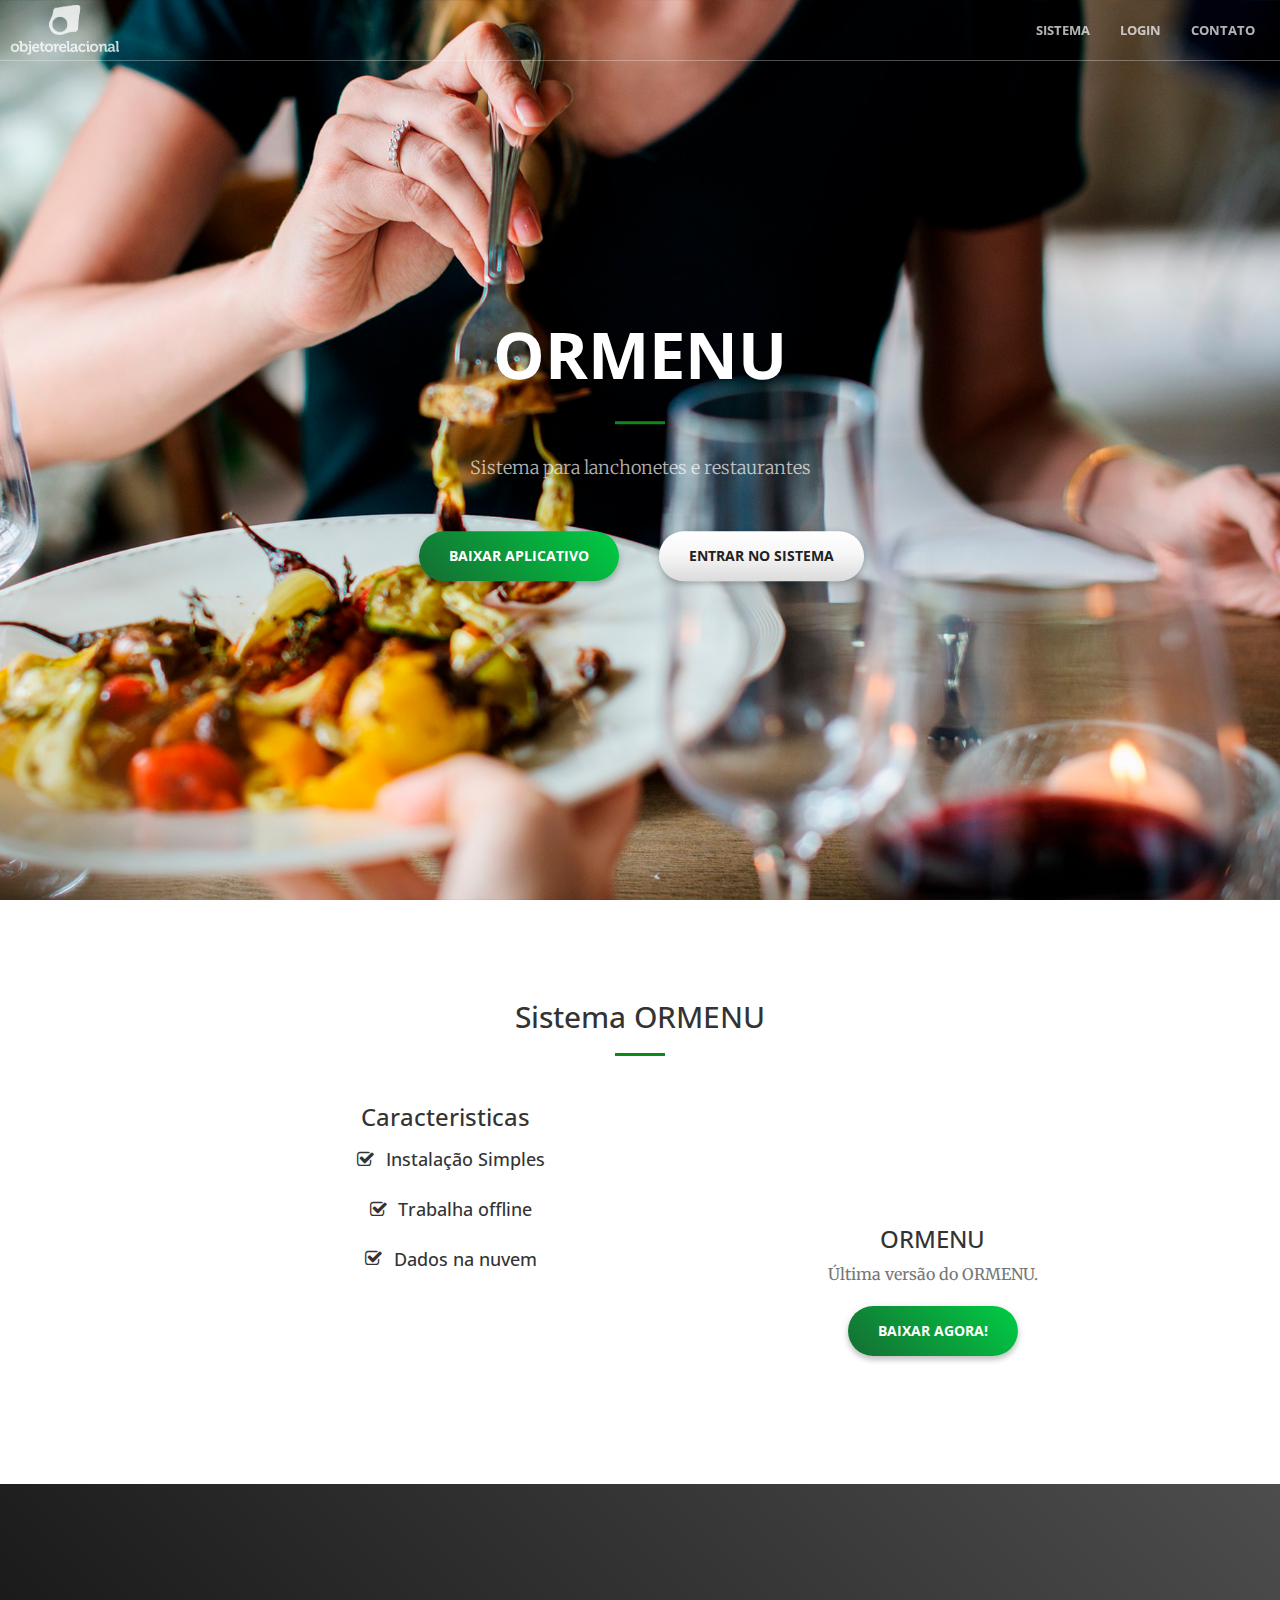
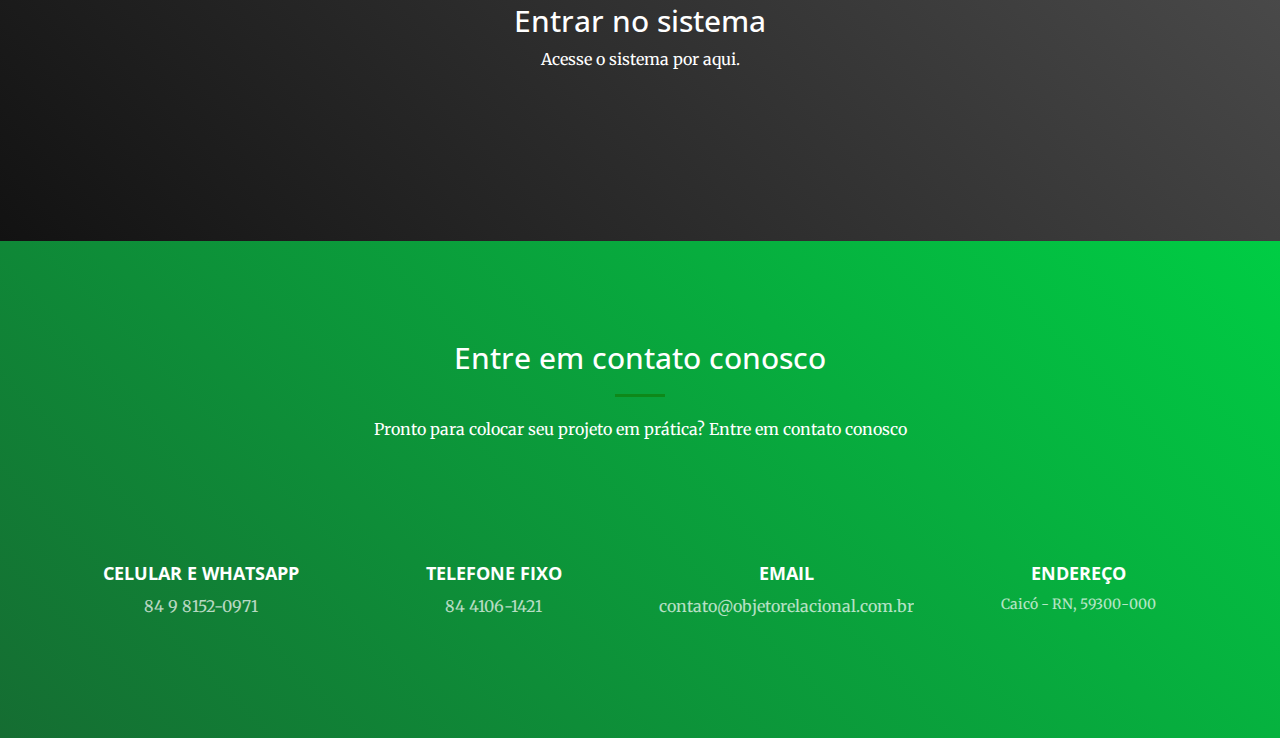
<file: ormenu.html>
<html>
    <head>
        <meta charset="utf-8">
        <meta http-equiv="X-UA-Compatible" content="IE=edge">
        <meta name="viewport" content="width=device-width, initial-scale=1">
    
        <title>Objeto Relacional | ORMENU </title>
        <link rel="shortcut icon" href="img/favicon.ico" type="image/x-icon">
    
        <link rel="stylesheet" href="css/bootstrap.min.css" type="text/css">
    
        <link href='http://fonts.googleapis.com/css?family=Open+Sans:300italic,400italic,600italic,700italic,800italic,400,300,600,700,800' rel='stylesheet' type='text/css'>
        <link href='http://fonts.googleapis.com/css?family=Merriweather:400,300,300italic,400italic,700,700italic,900,900italic' rel='stylesheet' type='text/css'>
        <link rel="stylesheet" href="font-awesome/css/font-awesome.min.css" type="text/css">
    
        <link rel="stylesheet" href="css/animate.min.css" type="text/css">
    
        <link rel="stylesheet" href="css/creative.css" type="text/css">

        <meta name="robots" content="noindex">
        <meta http-equiv="content-language" content="pt">

        <!-- Canonical SEO -->
        <link rel="canonical" href="http://www.objetorelacional.com.br/ormenu.html" />
        <!--  Social tags      -->
        <meta name="description" content="Sistema para lanchonetes e restaurantes">

        <!-- Global site tag (gtag.js) - Google Analytics -->
        <script async src="https://www.googletagmanager.com/gtag/js?id=UA-109522340-1"></script>
        <script>
        window.dataLayer = window.dataLayer || [];
        function gtag(){dataLayer.push(arguments);}
        gtag('js', new Date());

        gtag('config', 'UA-109522340-1');
        </script>

        <!-- Facebook Pixel Code -->
        <script>
        !function(f,b,e,v,n,t,s)
        {if(f.fbq)return;n=f.fbq=function(){n.callMethod?
        n.callMethod.apply(n,arguments):n.queue.push(arguments)};
        if(!f._fbq)f._fbq=n;n.push=n;n.loaded=!0;n.version='2.0';
        n.queue=[];t=b.createElement(e);t.async=!0;
        t.src=v;s=b.getElementsByTagName(e)[0];
        s.parentNode.insertBefore(t,s)}(window, document,'script',
        'https://connect.facebook.net/en_US/fbevents.js');
        fbq('init', '393498544868988');
        fbq('track', 'PageView');
        </script>
        <noscript><img height="1" width="1" style="display:none"
        src="https://www.facebook.com/tr?id=393498544868988&ev=PageView&noscript=1"
        /></noscript>
        <!-- End Facebook Pixel Code -->
    
    </head>
    <body id="page-top">
        
            <nav id="mainNav" class="navbar navbar-default navbar-fixed-top">
                <div class="container-fluid">
                    <!-- Brand and toggle get grouped for better mobile display -->
                    <div class="navbar-header">
                        <button type="button" class="navbar-toggle collapsed" data-toggle="collapse" data-target="#bs-example-navbar-collapse-1">
                            <span class="sr-only">Toggle navigation</span>
                            <span class="icon-bar"></span>
                            <span class="icon-bar"></span>
                            <span class="icon-bar"></span>
                        </button>
                        <a class="navbar-brand page-scroll" href="index.html">
                            <img class="img1" src="img/logo/logo-objeto-relacional-1.png">
                            <img class="img2" src="img/logo/logo-objeto-relacional-2.png">
                        </a>
                    </div>
        
                    <!-- Collect the nav links, forms, and other content for toggling -->
                    <div class="collapse navbar-collapse" id="bs-example-navbar-collapse-1">
                        <ul class="nav navbar-nav navbar-right">
                            <li>
                                <a class="page-scroll" href="#sistema">Sistema</a>
                            </li>
                             <li>
                                <a class="page-scroll" href="#login">Login</a>
                            </li>
                            <li>
                                <a class="page-scroll" href="#contact">Contato</a>
                            </li>
                        </ul>
                    </div>
                    <!-- /.navbar-collapse -->
                </div>
                <!-- /.container-fluid -->
            </nav>
            
            <header class="header-ormenu">
                <div class="header-content">
                    <div class="header-content-inner">
                        <h1>ORMENU</h1>
                        <hr>
                        <p>Sistema para lanchonetes e restaurantes</p>
                        <div class="row align-items-center">
                            <div class="col-md-6">
                                <div class="col-sm-12 col-md-6">
                                    <a href="#sistema" class="btn btn-hgroup btn-primary btn-xl page-scroll">Baixar Aplicativo</a>
                                </div>
                                <div class="col-sm-12 col-md-6">
                                    <a href="https://ormenu.homolog.objetorelacional.com.br" class="btn btn-hgroup btn-default btn-xl page-scroll">Entrar no Sistema</a>
                                </div>
                            </div>
                        </div>
                    </div>
                </div>
            </header>

            <section id="sistema">
                <div class="container">
                    <div class="row">
                        <div class="col-lg-12 text-center">
                            <h2 class="section-heading">Sistema ORMENU</h2>
                            <hr class="primary">
                        </div>
                    </div>
                </div>
                <div class="container">
                    <div class="row">
                        <div class="col-lg-4 col-lg-offset-2 text-center">
                            <div class="service-box">
                                <h3 class="section-heading">Caracteristicas</h3>
                                <ul class="list-unstyled">
                                    <li><h4><i class="fa fa-1x fa-check-square-o"></i>Instalação Simples </h4></li>
                                    <li><h4><i class="fa fa-1x fa-check-square-o"></i>Trabalha offline </h4></li>
                                    <li><h4><i class="fa fa-1x fa-check-square-o"></i>Dados na nuvem </h4></li>
                                </ul>
                            </div>
                        </div>
                        <div class="col-lg-4 col-lg-offset-1 text-center">
                            <div class="service-box">
                                <i class="wow bounceIn text-primary"><img src="img/or-mob/mob-icons/ormob-icon.png"></i>
                                <h3>ORMENU</h3>
                                <p class="text-muted">Última versão do ORMENU.</p>
                                <br>
                                <a href="ftp/ormenu/ORMenu.apk" class="btn btn-primary btn-xl page-scroll">Baixar agora!</a>
                            </div>
                        </div>
                    </div>                
                </div>
            </section>



            <!-- <section class="bg-primary" id="modulos">
                <div class="container">
                    <div class="row">
                        <div class="col-lg-12 text-center">
                            <h2 class="section-heading">Pré-requisitos ORPDV</h2>
                            <p class="info">Baixe todos os pré-requisitos para instalação.</p>
                            <hr class="primary">
                        </div>
                    </div>
                </div>
                <div class="container">
                    <div class="row">
                        <div class="col-lg-4 col-md-4 text-center">
                            <div class="service-box">
                                <i class="wow bounceIn text-primary"><img src="img/or-omie/omie-icons/oromie-framework.png"></i>
                                <h3>.Net Framework</h3>
                                <p class="info">Versão 4.7.1</p>
                                <br>
                                <a href="ftp/oromie/NDP471-KB4033342-x86-x64-AllOS-ENU.exe" class="btn btn-default btn-xl page-scroll">Baixar agora!</a>
                            </div>
                        </div>
                        <div class="col-lg-4 col-md-4 text-center">
                            <div class="service-box">
                                <i class="wow bounceIn text-primary"><img src="img/or-omie/omie-icons/oromie-arquivos-nfce.png"></i>
                                <h3>Arquivos da NFCe</h3>
                                <p class="info">Nota Fiscal Eletrônica</p>
                                <br>
                                <a href="ftp/oromie/setup_nfce_dependencies_full_cnpj_6.7.39.60053.exe" class="btn btn-default btn-xl page-scroll">Baixar agora!</a>
                            </div>
                        </div>
                        <div class="col-lg-4 col-md-4 text-center">
                            <div class="service-box">
                                <i class="wow bounceIn text-primary"><img src="img/or-omie/omie-icons/oromie-drivers-impressora.png"></i>
                                <h3>Drivers da Impressora</h3>
                                <p class="info">Inressora EPSON TM T20</p>
                                <br>
                                <a href="/ftp/oromie/APD_507_T20_EWM.zip" class="btn btn-default btn-xl page-scroll">Baixar agora!</a>
                            </div>
                        </div>
                        
                    </div>
                </div>
            </section> -->

            <section class="bg-dark" id="login">
                <div class="container text-center">
                    <h2 class="mb-4">Entrar no sistema</h2>
                    <p>Acesse o sistema por aqui.</p>
                    <a class="btn btn-primary btn-xl sr-button wow bounceIn" data-wow-delay=".1s" href="ormenu.homolog.objetorelacional.com.br" target="_blank">Entrar no Sistema</a>
                </div>
            </section>

            <section id="contact" class="bg-primary">
                    <div class="container">
                        <div class="row">
                            <div class="col-lg-8 col-lg-offset-2 text-center">
                                <h2 class="section-heading">Entre em contato conosco</h2>
                                <hr class="dark">
                                <p>Pronto para colocar seu projeto em prática? Entre em contato conosco</p>
                            </div>
                            <div class="col-lg-3 text-center">
                                <i class="fa fa-whatsapp fa-3x wow bounceIn"></i>
                                <h4><b>CELULAR E WHATSAPP</b></h4>
                                <p class="info">84 9 8152-0971</p>
                            </div>
                            <div class="col-lg-3 text-center">
                                <i class="fa fa-phone fa-3x wow bounceIn"></i>
                                <h4><b>TELEFONE FIXO</b></h4>
                                <p class="info">84 4106-1421</p>
                                </div>
                            <div class="col-lg-3 text-center">
                                <i class="fa fa-envelope-o fa-3x wow bounceIn" data-wow-delay=".1s"></i>
                                <h4><b>EMAIL</b></h4>
                                <p class="info"><a target="_blank" href="mailto:contato@objetorelacional.com.br" style="color: white;">contato@objetorelacional.com.br</a></p>
                            </div>
                            <div class="col-lg-3 text-center">
                                <i class="fa fa-map-marker fa-3x wow bounceIn" data-wow-delay=".1s"></i>
                                <h4><b>ENDEREÇO</b></h4>
                                <address class="info">Caicó - RN, 59300-000</address>
                            </div>
                        </div>
                    </div>
                </section>

    <!-- jQuery -->
    <script src="js/jquery.js"></script>
    
        <!-- Bootstrap Core JavaScript -->
        <script src="js/bootstrap.min.js"></script>
        
        <!-- Plugin JavaScript -->
        <script src="js/jquery.easing.min.js"></script>
        <script src="js/jquery.fittext.js"></script>
        <script src="js/wow.min.js"></script>
        
        <!-- Custom Theme JavaScript -->
        <script src="js/creative.js"></script>
    
    </body>
</html>
</file>
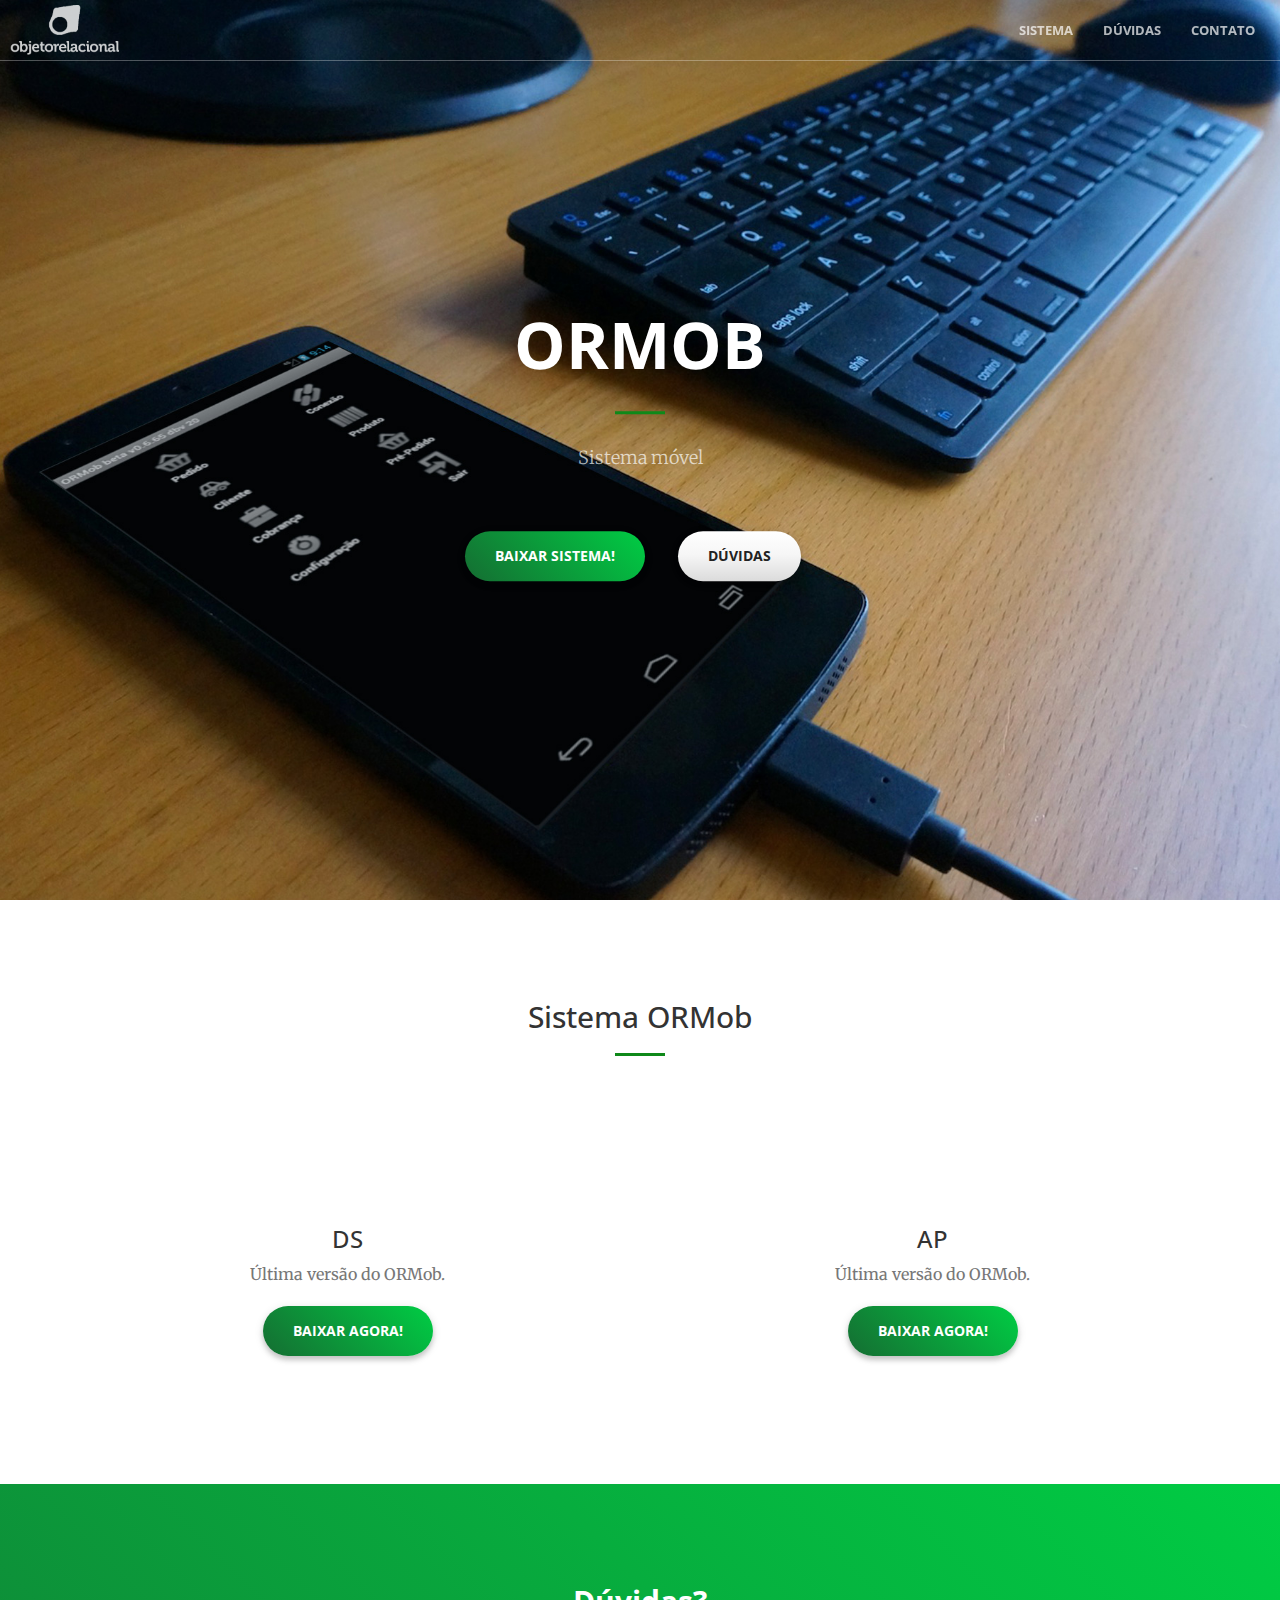
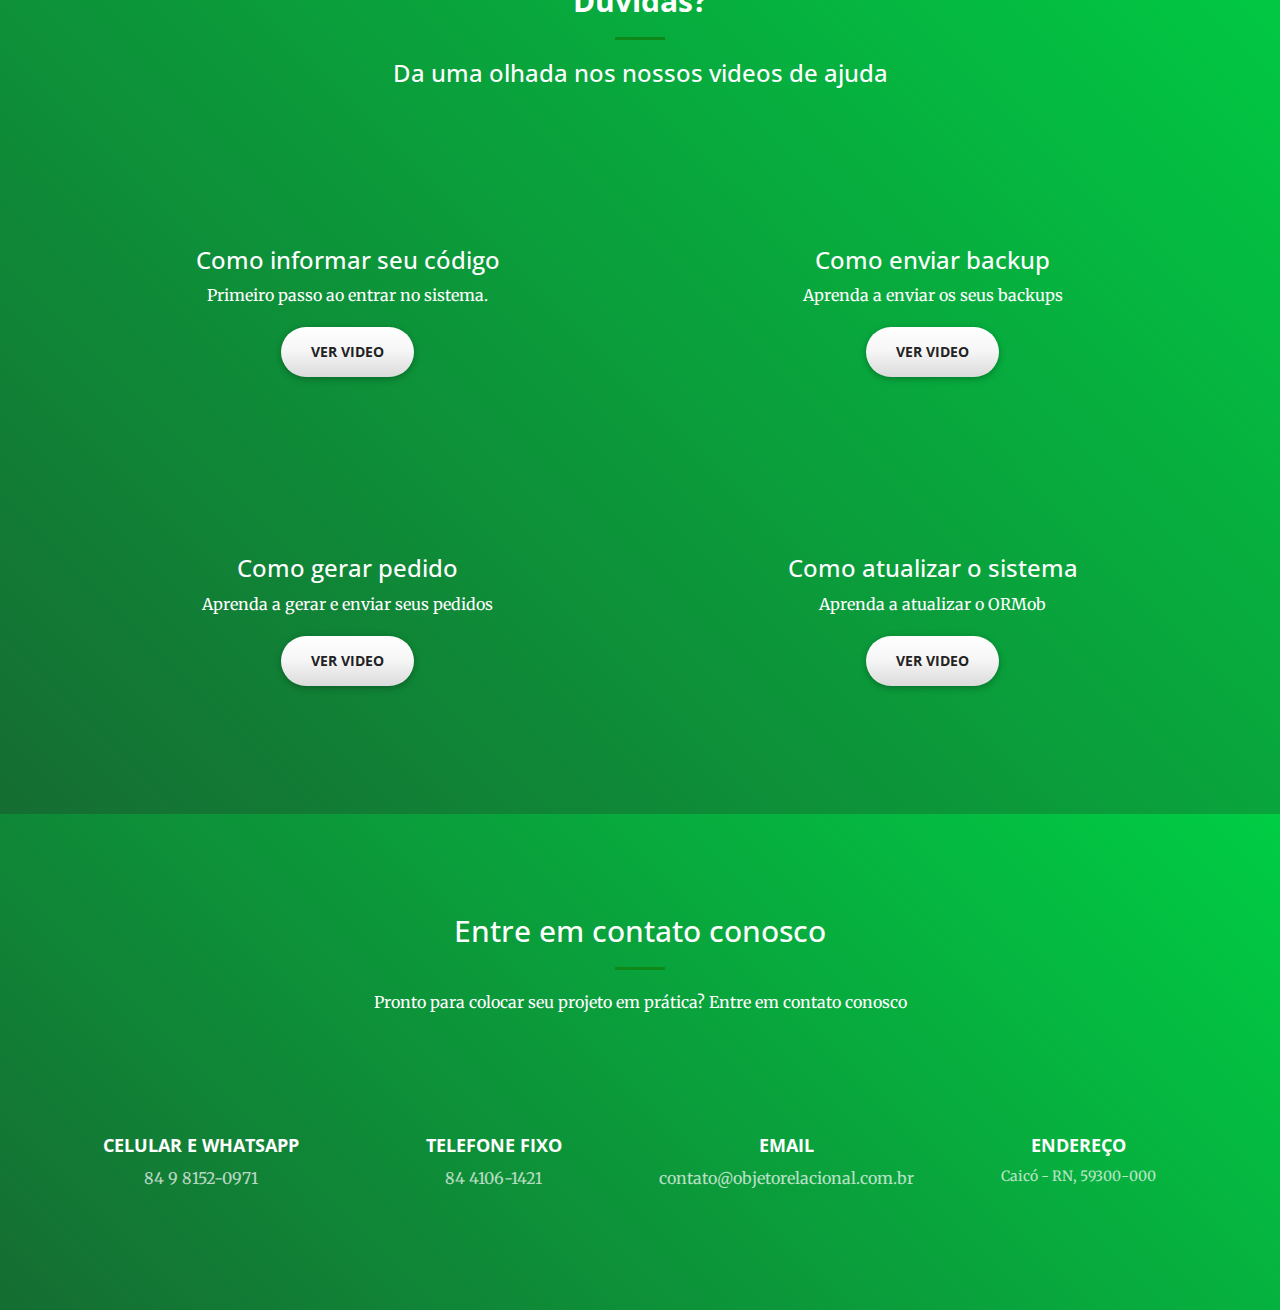
<file: ormob.html>
<html>
    <head>
        <meta charset="utf-8">
        <meta http-equiv="X-UA-Compatible" content="IE=edge">
        <meta name="viewport" content="width=device-width, initial-scale=1">
    
        <title>Objeto Relacional | ORMob </title>
        <link rel="shortcut icon" href="img/favicon.ico" type="image/x-icon">
    
        <link rel="stylesheet" href="css/bootstrap.min.css" type="text/css">
    
        <link href='http://fonts.googleapis.com/css?family=Open+Sans:300italic,400italic,600italic,700italic,800italic,400,300,600,700,800' rel='stylesheet' type='text/css'>
        <link href='http://fonts.googleapis.com/css?family=Merriweather:400,300,300italic,400italic,700,700italic,900,900italic' rel='stylesheet' type='text/css'>
        <link rel="stylesheet" href="font-awesome/css/font-awesome.min.css" type="text/css">
    
        <link rel="stylesheet" href="css/animate.min.css" type="text/css">
    
        <link rel="stylesheet" href="css/creative.css" type="text/css">

        <meta name="robots" content="noindex,follow">
        <meta http-equiv="content-language" content="pt">
        <!-- Canonical SEO -->
        <link rel="canonical" href="http://www.objetorelacional.com.br/controle.html" />
        <!--  Social tags      -->
        <meta name="keywords" content="sistemas da informacao, automacao comercial, comercio, varejo, atacado, software, consultoria, nfe, nfce, caico, erp, nota fiscal, negocio, orerp, controle">

        <!-- Global site tag (gtag.js) - Google Analytics -->
        <script async src="https://www.googletagmanager.com/gtag/js?id=UA-109522340-1"></script>
        <script>
        window.dataLayer = window.dataLayer || [];
        function gtag(){dataLayer.push(arguments);}
        gtag('js', new Date());

        gtag('config', 'UA-109522340-1');
        </script>

        <!-- Facebook Pixel Code -->
        <script>
        !function(f,b,e,v,n,t,s)
        {if(f.fbq)return;n=f.fbq=function(){n.callMethod?
        n.callMethod.apply(n,arguments):n.queue.push(arguments)};
        if(!f._fbq)f._fbq=n;n.push=n;n.loaded=!0;n.version='2.0';
        n.queue=[];t=b.createElement(e);t.async=!0;
        t.src=v;s=b.getElementsByTagName(e)[0];
        s.parentNode.insertBefore(t,s)}(window, document,'script',
        'https://connect.facebook.net/en_US/fbevents.js');
        fbq('init', '393498544868988');
        fbq('track', 'PageView');
        </script>
        <noscript><img height="1" width="1" style="display:none"
        src="https://www.facebook.com/tr?id=393498544868988&ev=PageView&noscript=1"
        /></noscript>
        <!-- End Facebook Pixel Code -->
    
    </head>
    <body id="page-top">
        
            <nav id="mainNav" class="navbar navbar-default navbar-fixed-top">
                <div class="container-fluid">
                    <!-- Brand and toggle get grouped for better mobile display -->
                    <div class="navbar-header">
                        <button type="button" class="navbar-toggle collapsed" data-toggle="collapse" data-target="#bs-example-navbar-collapse-1">
                            <span class="sr-only">Toggle navigation</span>
                            <span class="icon-bar"></span>
                            <span class="icon-bar"></span>
                            <span class="icon-bar"></span>
                        </button>
                        <a class="navbar-brand page-scroll" href="index.html">
                            <img class="img1" src="img/logo/logo-objeto-relacional-1.png">
                            <img class="img2" src="img/logo/logo-objeto-relacional-2.png">
                        </a>
                    </div>
        
                    <!-- Collect the nav links, forms, and other content for toggling -->
                    <div class="collapse navbar-collapse" id="bs-example-navbar-collapse-1">
                        <ul class="nav navbar-nav navbar-right">
                            <li>
                                <a class="page-scroll" href="#sistema">Sistema</a>
                            </li>
                            <li>
                                <a class="page-scroll" href="#duvidas">Dúvidas</a>
                            </li>
                            <li>
                                <a class="page-scroll" href="#contact">Contato</a>
                            </li>
                        </ul>
                    </div>
                    <!-- /.navbar-collapse -->
                </div>
                <!-- /.container-fluid -->
            </nav>
            
            <header class="header-ormob">
                <div class="header-content">
                    <div class="header-content-inner">
                        <h1>ORMob</h1>
                        <hr>
                        <p>Sistema móvel</p>
                        <div class="row align-items-center">
                            <div class="col-md-5">
                                <div class="col-sm-12 col-md-6">
                                    <a href="#sistema" class="btn btn-hgroup btn-primary btn-xl page-scroll">Baixar Sistema!</a>
                                </div>
                                <div class="col-sm-12 col-md-6">
                                    <a href="#duvidas" class="btn btn-hgroup btn-default btn-xl page-scroll">Dúvidas</a>
                                </div>
                            </div>
                        </div>
                    </div>
                </div>
            </header>

            <section id="sistema">
                <div class="container">
                    <div class="row">
                        <div class="col-lg-12 text-center">
                            <h2 class="section-heading">Sistema ORMob</h2>
                            <hr class="primary">
                        </div>
                    </div>
                </div>
                <div class="container">
                    <div class="row">
                        <div class="col-lg-6 col-md-6 text-center">
                            <div class="service-box">
                                <i class="wow bounceIn text-primary"><img src="img/or-mob/mob-icons/ormob-icon.png"></i>
                                <h3>DS</h3>
                                <p class="text-muted">Última versão do ORMob.</p>
                                <br>
                                <a href="ftp/ormobds/ORMob.apk" class="btn btn-primary btn-xl page-scroll">Baixar agora!</a>
                            </div>
                        </div>
                        <div class="col-lg-6 col-md-6 text-center">
                            <div class="service-box">
                                <i class="wow bounceIn text-primary"><img src="img/or-mob/mob-icons/ormob-icon.png"></i><!--/ icon -->
                                <h3>AP</h3>
                                <p class="text-muted">Última versão do ORMob.</p>
                                <br>
                                <a href="ftp/ormobap/ORMob.apk" class="btn btn-primary btn-xl page-scroll">Baixar agora!</a>
                            </div>
                        </div>
                    </div>                
                </div>
            </section>

            <section id="duvidas" class="bg-primary">
                    <div class="container">
                        <div class="row">
                            <div class="col-lg-12 text-center">
                                <h2 class="section-heading"><b>Dúvidas?</b></h2>
                                <hr class="primary">
                                <h3>Da uma olhada nos nossos videos de ajuda</h3>
                            </div>
                        </div>
                    </div>
                    <div class="container">
                        <div class="row">
                            <div class="col-lg-6 col-md-6 text-center">
                                <div class="service-box">
                                    <i class="wow bounceIn text-primary"><img src="img/or-mob/mob-icons/ormob-como-informar-seu-codigo.png"></i>
                                    <h3>Como informar seu código</h3>
                                    <p>Primeiro passo ao entrar no sistema.</p>
                                    <br>
                                    <button type="button" class="btn btn-default btn-xl" data-toggle="modal" data-target="#informar-codigo">
                                        Ver video
                                    </button>

                                    <div class="modal fade text-black" id="informar-codigo" tabindex="-1" role="dialog" aria-labelledby="informar-codigo-title" aria-hidden="true">
                                        <div class="modal-dialog" role="document">
                                        <div class="modal-content">
                                            <div class="modal-header">
                                            <h4 class="modal-title" id="informar-codigo-title"><b>Como informar seu código</b></h4>
                                            <button type="button" class="close" data-dismiss="modal" aria-label="Close">
                                                <span aria-hidden="true">&times;</span>
                                            </button>
                                            </div>
                                            <div class="modal-body">
                                                <div class="col-lg-6 col-md-6">
                                                        <img src="img/or-mob/gifs/como-informar-seu-codigo.gif" alt="" class="img-responsive">
                                                        <br>
                                                        <span>Compartilhar com</span>
                                                        <br><br>
                                                        <a target="_blank" href="https://api.whatsapp.com//send?text=http://objetorelacional.com.br/img/or-mob/gifs/como-informar-seu-codigo.gif"><i class="fa fa-2x fa-whatsapp"></i></a>
                                                        <a target="_blank" href="https://www.facebook.com/sharer/sharer.php?u=http%3A//objetorelacional.com.br/img/or-mob/gifs/como-informar-seu-codigo.gif" data-action="share/whatsapp/share"><i class="fa fa-2x fa-facebook-square"></i></a>
                                                    </div>
                                                    <div class="col-lg-6 col-md-6">
                                                    <h3>Instruções</h3>
                                                    <div>
                                                        <span>1. Abra seu sistema ORMob</span>
                                                        <br>
                                                        <span>2. Vá em configuração</span>
                                                        <br>
                                                        <span>3. Adicione o seu código de vendedor</span>
                                                        <br>
                                                        <span>4. Marque usar Gmail</span>
                                                        <br>
                                                        <span>5. Vá em "filtro para tabela de produto"</span>
                                                        <br>
                                                        <span>6. Selecione o filtro que você usa</span>
                                                        <br>
                                                        <span>7. Pronto, seu código foi informado ao sistema</span>
                                                    </div>
                                                </div>
                                            </div>
                                            <div class="modal-footer">
                                            <!-- <button type="button" class="btn btn-secondary" data-dismiss="modal">Sair</button> -->
                                            </div>
                                        </div>
                                        </div>
                                    </div>
                                </div>
                            </div>

                            <div class="col-lg-6 col-md-6 text-center">
                                <div class="service-box">
                                    <i class="wow bounceIn text-primary"><img src="img/or-mob/mob-icons/ormob-como-enviar-backup.png"></i>
                                    <h3>Como enviar backup</h3>
                                    <p>Aprenda a enviar os seus backups</p>
                                    <br>
                                    <button type="button" class="btn btn-default btn-xl" data-toggle="modal" data-target="#enviar-backup">
                                        Ver video
                                    </button>

                                    <div class="modal fade text-black" id="enviar-backup" tabindex="-1" role="dialog" aria-labelledby="enviar-backup-title" aria-hidden="true">
                                        <div class="modal-dialog" role="document">
                                        <div class="modal-content">
                                            <div class="modal-header">
                                            <h4 class="modal-title" id="enviar-backup-title"><b>Como Enviar Backup</b></h4>
                                            <button type="button" class="close" data-dismiss="modal" aria-label="Close">
                                                <span aria-hidden="true">&times;</span>
                                            </button>
                                            </div>
                                            <div class="modal-body">
                                                <div class="col-lg-6 col-md-6">
                                                        <img src="img/or-mob/gifs/como-enviar-backup.gif" alt="" class="img-responsive">
                                                        <br>
                                                        <span>Compartilhar com</span>
                                                        <br><br>
                                                        <a target="_blank" href="https://api.whatsapp.com//send?text=http://objetorelacional.com.br/img/or-mob/gifs/como-enviar-backup.gif"><i class="fa fa-2x fa-whatsapp"></i></a>
                                                        <a target="_blank" href="https://www.facebook.com/sharer/sharer.php?u=http%3A//objetorelacional.com.br/img/or-mob/gifs/como-enviar-backup.gif" data-action="share/whatsapp/share"><i class="fa fa-2x fa-facebook-square"></i></a>
                                                    </div>
                                                    <div class="col-lg-6 col-md-6">
                                                    <h3>Instruções</h3>
                                                    <div>
                                                        <span>1. Abra seu sistema ORMob</span>
                                                        <br>
                                                        <span>2. Pressione um dos botões (Voltar ou menu)</span>
                                                        <br>
                                                        <span>3. Após abrir o menu pressione em "Enviar infromações do sistema"</span>
                                                        <br>
                                                        <span>4. Pronto! Após isso aparecerá em uma mensagem informando que o seu backup foi enviado com sucesso"</span>
                                                    </div>
                                                </div>
                                            </div>
                                            <div class="modal-footer">
                                            <!-- <button type="button" class="btn btn-secondary" data-dismiss="modal">Sair</button> -->
                                            </div>
                                        </div>
                                        </div>
                                    </div>
                                </div>
                            </div>

                            <div class="col-lg-6 col-md-6 text-center">
                                <div class="service-box">
                                    <i class="wow bounceIn text-primary"><img src="img/or-mob/mob-icons/ormob-como-gerar-pedido.png"></i>
                                    <h3>Como gerar pedido</h3>
                                    <p>Aprenda a gerar e enviar seus pedidos</p>
                                    <br>
                                    <button type="button" class="btn btn-default btn-xl" data-toggle="modal" data-target="#enviar-pedidos">
                                        Ver video
                                    </button>

                                    <div class="modal fade text-black" id="enviar-pedidos" tabindex="-1" role="dialog" aria-labelledby="enviar-backup-title" aria-hidden="true">
                                        <div class="modal-dialog" role="document">
                                        <div class="modal-content">
                                            <div class="modal-header">
                                            <h4 class="modal-title" id="enviar-backup-title"><b>Como Gerar Pedido</b></h4>
                                            <button type="button" class="close" data-dismiss="modal" aria-label="Close">
                                                <span aria-hidden="true">&times;</span>
                                            </button>
                                            </div>
                                            <div class="modal-body">
                                                <div class="col-lg-6 col-md-6">
                                                        <img src="img/or-mob/gifs/como-gerar-pedido.gif" alt="" class="img-responsive">
                                                        <br>
                                                        <span>Compartilhar com</span>
                                                        <br><br>
                                                        <a target="_blank" href="https://api.whatsapp.com//send?text=http://objetorelacional.com.br/img/or-mob/gifs/como-gerar-pedido.gif"><i class="fa fa-2x fa-whatsapp"></i></a>
                                                        <a target="_blank" href="https://www.facebook.com/sharer/sharer.php?u=http%3A//objetorelacional.com.br/img/or-mob/gifs/como-gerar-pedido.gif" data-action="share/whatsapp/share"><i class="fa fa-2x fa-facebook-square"></i></a>
                                                    </div>
                                                    <div class="col-lg-6 col-md-6">
                                                    <h3>Instruções</h3>
                                                    <div>
                                                        <span>1. Abra seu sistema ORMob</span>
                                                        <br>
                                                        <span>2. Click em pedido</span>
                                                        <br>
                                                        <span>3. Após abrir a pagina de pedido, pressione o botão voltar do seu celular até que exiba a aba NOVO</span>
                                                        <br>
                                                        <span>4. Click em novo para iniciar um pedido</span>
                                                        <br>
                                                        <span>5. Adicione o cliente</span>
                                                        <br>
                                                        <span>6. Adicione a condição de pagamento</span>
                                                        <br>
                                                        <span>7. Acesse a página Tabela para adicionar produtos ao pedido</span>
                                                        <br>
                                                        <span>8. Após selecionar o produto desejado preencha a quantidade</span>
                                                        <br>
                                                        <span>9. Adicione quantos produtos quiser ao pedido repetindo os passos 7 e 8</span>
                                                        <br>
                                                        <span>10. Antes de finalizar o pedido confira a lista de itens com o cliente</span>
                                                        <br>
                                                        <span>11. Para finalizar o pedido retorne para pagina Dados</span>
                                                        <br>
                                                        <span>11. Pressione o botão voltar do seu celular até que seja exibida a aba para salvar ou cancelar o pedido</span>
                                                        <br>
                                                        <span>12. Pressione Salvar</span>
                                                        <br>
                                                        <span>13. Pressione Enviar Dados</span>
                                                    </div>
                                                </div>
                                            </div>
                                            <div class="modal-footer">
                                            <!-- <button type="button" class="btn btn-secondary" data-dismiss="modal">Sair</button> -->
                                            </div>
                                        </div>
                                        </div>
                                    </div>
                                </div>
                            </div>

                             <div class="col-lg-6 col-md-6 text-center">
                                <div class="service-box">
                                    <i class="wow bounceIn text-primary"><img src="img/or-mob/mob-icons/ormob-como-atualizar-o-sistema.png"></i>
                                    <h3>Como atualizar o sistema</h3>
                                    <p>Aprenda a atualizar o ORMob</p>
                                    <br>
                                    <button type="button" class="btn btn-default btn-xl" data-toggle="modal" data-target="#atualizar-o-sistema">
                                        Ver video
                                    </button>

                                    <div class="modal fade text-black" id="atualizar-o-sistema" tabindex="-1" role="dialog" aria-labelledby="enviar-atualizar-title" aria-hidden="true">
                                        <div class="modal-dialog" role="document">
                                        <div class="modal-content">
                                            <div class="modal-header">
                                            <h4 class="modal-title" id="enviar-atualizar-title"><b>Como atualizar o sistema</b></h4>
                                            <button type="button" class="close" data-dismiss="modal" aria-label="Close">
                                                <span aria-hidden="true">&times;</span>
                                            </button>
                                            </div>
                                            <div class="modal-body">
                                                <div class="col-lg-6 col-md-6">
                                                        <img src="img/or-mob/gifs/como-atualizar-o-sistema.gif" alt="" class="img-responsive">
                                                        <br>
                                                        <span>Compartilhar com</span>
                                                        <br><br>
                                                        <a target="_blank" href="https://api.whatsapp.com//send?text=http://objetorelacional.com.br/img/or-mob/gifs/como-atualizar-o-sistema.gif"><i class="fa fa-2x fa-whatsapp"></i></a>
                                                        <a target="_blank" href="https://www.facebook.com/sharer/sharer.php?u=http%3A//objetorelacional.com.br/img/or-mob/gifs/como-atualizar-o-sistema.gif" data-action="share/whatsapp/share"><i class="fa fa-2x fa-facebook-square"></i></a>
                                                    </div>
                                                    <div class="col-lg-6 col-md-6">
                                                    <h3>Instruções</h3>
                                                    <div>
                                                        <span>1. Abra seu sistema ORMob</span>
                                                        <br>
                                                        <span>2. Pressione um dos botões (Voltar ou menu)</span>
                                                        <br>
                                                        <span>3. Apos exibir o menu. Pressione Atualizar Sistema</span>
                                                        <br>
                                                        <span>4. Aguarde</span>
                                                        <br>
                                                        <span>5. Pressione Atualizar</span>
                                                        <br>
                                                        <span>6. Aguarde a conclusão da atualização.</span>
                                                        <br>
                                                        <span>7. Pronto, seu sistema foi atualizado.</span>
                                                    </div>
                                                </div>
                                            </div>
                                            <div class="modal-footer">
                                            <!-- <button type="button" class="btn btn-secondary" data-dismiss="modal">Sair</button> -->
                                            </div>
                                        </div>
                                        </div>
                                    </div>
                                </div>
                            </div>
                            

                        </div>                
                    </div>
                </section>

                <section id="contact" class="bg-primary">
                        <div class="container">
                            <div class="row">
                                <div class="col-lg-8 col-lg-offset-2 text-center">
                                    <h2 class="section-heading">Entre em contato conosco</h2>
                                    <hr class="dark">
                                    <p>Pronto para colocar seu projeto em prática? Entre em contato conosco</p>
                                </div>
                                <div class="col-lg-3 text-center">
                                    <i class="fa fa-whatsapp fa-3x wow bounceIn"></i>
                                    <h4><b>CELULAR E WHATSAPP</b></h4>
                                    <p class="info">84 9 8152-0971</p>
                                </div>
                                <div class="col-lg-3 text-center">
                                    <i class="fa fa-phone fa-3x wow bounceIn"></i>
                                    <h4><b>TELEFONE FIXO</b></h4>
                                    <p class="info">84 4106-1421</p>
                                    </div>
                                <div class="col-lg-3 text-center">
                                    <i class="fa fa-envelope-o fa-3x wow bounceIn" data-wow-delay=".1s"></i>
                                    <h4><b>EMAIL</b></h4>
                                    <p class="info"><a target="_blank" href="mailto:contato@objetorelacional.com.br" style="color: white;">contato@objetorelacional.com.br</a></p>
                                </div>
                                <div class="col-lg-3 text-center">
                                    <i class="fa fa-map-marker fa-3x wow bounceIn" data-wow-delay=".1s"></i>
                                    <h4><b>ENDEREÇO</b></h4>
                                    <address class="info">Caicó - RN, 59300-000</address>
                                </div>
                            </div>
                        </div>
                    </section>

    <!-- jQuery -->
    <script src="js/jquery.js"></script>
    
        <!-- Bootstrap Core JavaScript -->
        <script src="js/bootstrap.min.js"></script>
    
        <!-- Plugin JavaScript -->
        <script src="js/jquery.easing.min.js"></script>
        <script src="js/jquery.fittext.js"></script>
        <script src="js/wow.min.js"></script>
    
        <!-- Custom Theme JavaScript -->
        <script src="js/creative.js"></script>
    
    </body>
</html>
</file>
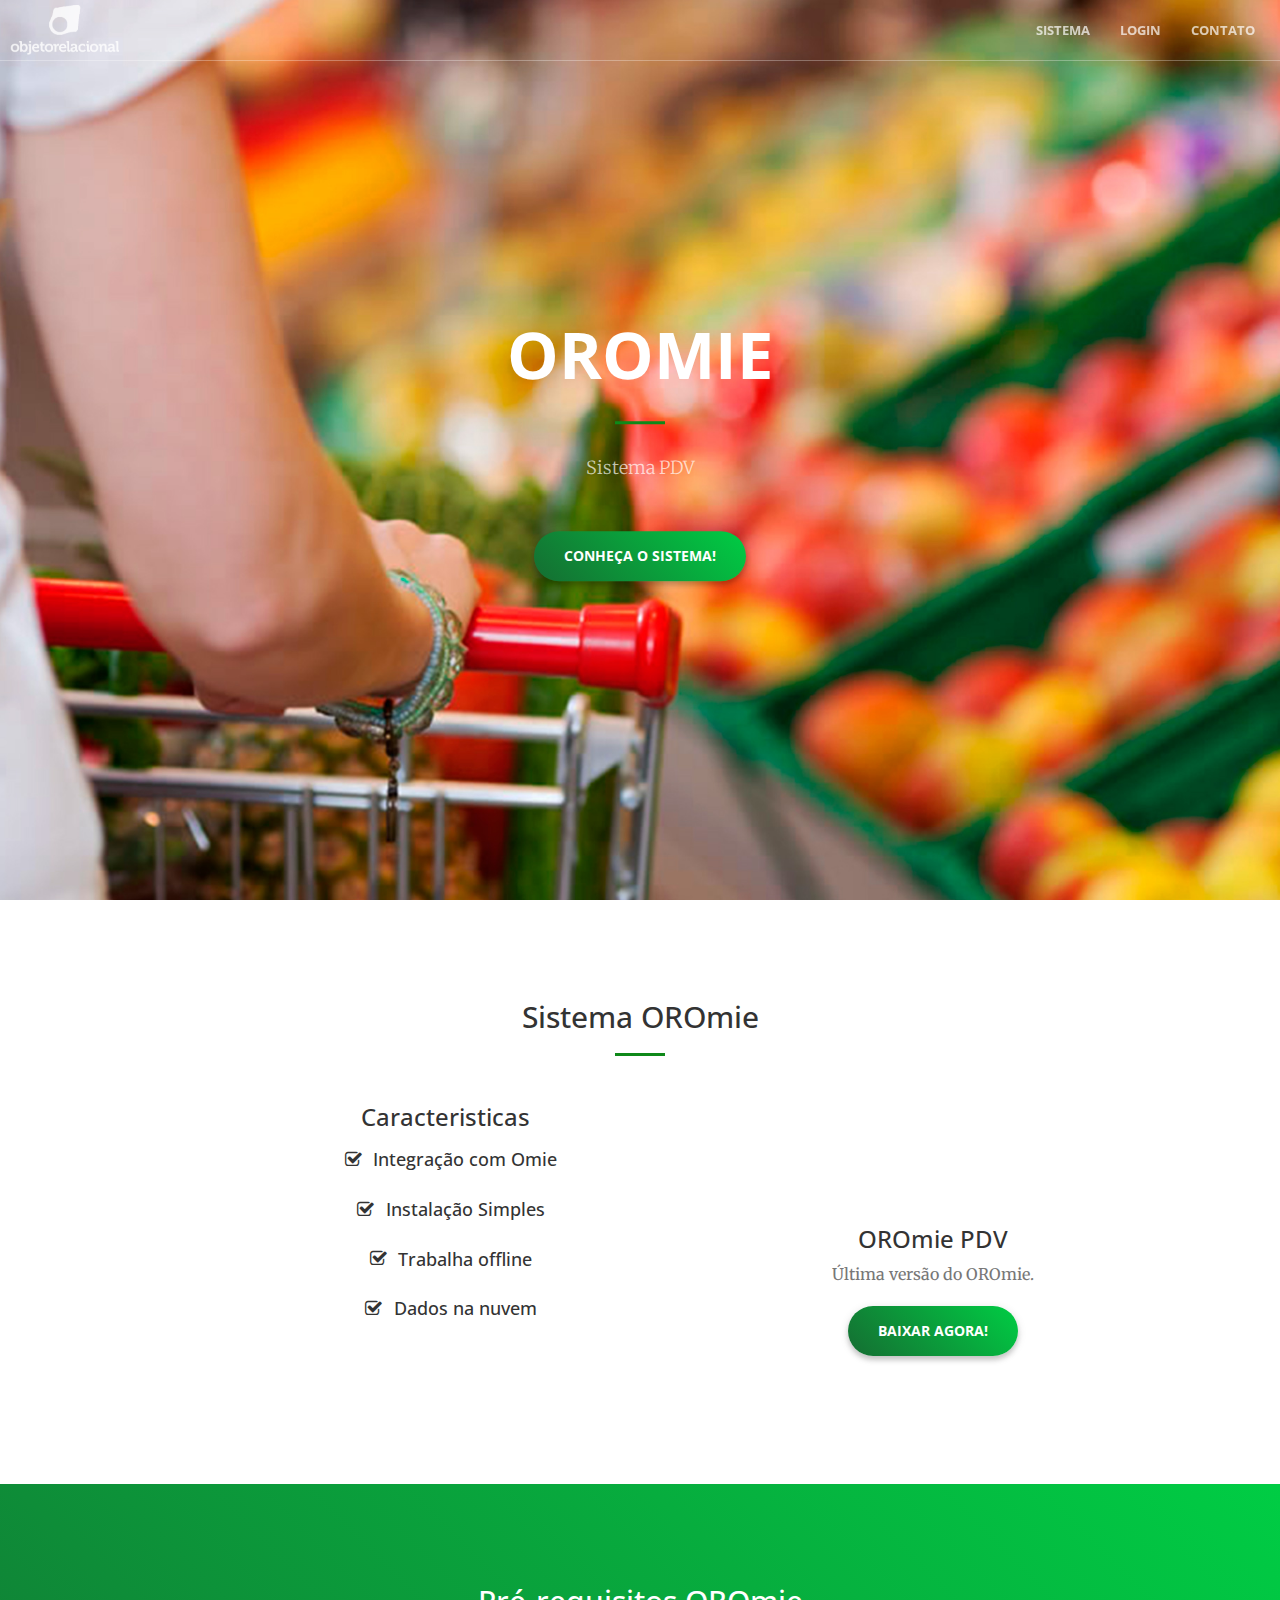
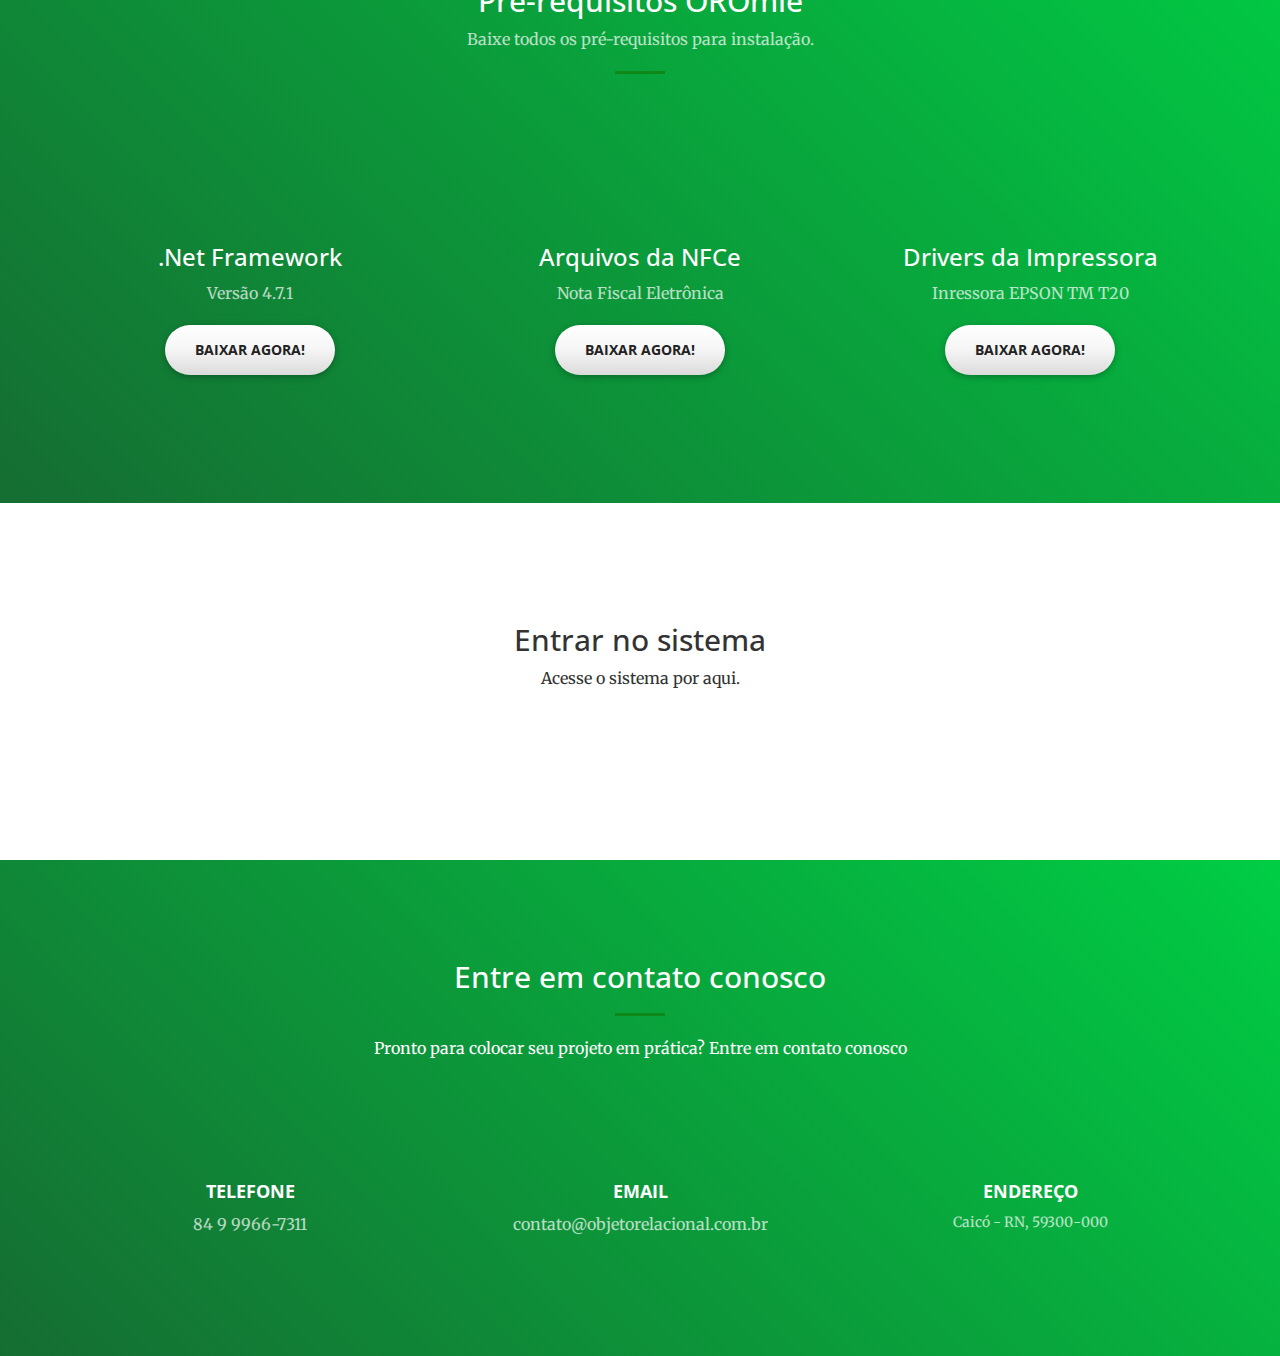
<file: oromie.html>
<html>
    <head>
        <meta charset="utf-8">
        <meta http-equiv="X-UA-Compatible" content="IE=edge">
        <meta name="viewport" content="width=device-width, initial-scale=1">
        <meta name="description" content="">
        <meta name="author" content="">
    
        <title>Objeto Relacional | OROmie </title>
        <link rel="shortcut icon" href="img/favicon.ico" type="image/x-icon">
    
        <link rel="stylesheet" href="css/bootstrap.min.css" type="text/css">
    
        <link href='http://fonts.googleapis.com/css?family=Open+Sans:300italic,400italic,600italic,700italic,800italic,400,300,600,700,800' rel='stylesheet' type='text/css'>
        <link href='http://fonts.googleapis.com/css?family=Merriweather:400,300,300italic,400italic,700,700italic,900,900italic' rel='stylesheet' type='text/css'>
        <link rel="stylesheet" href="font-awesome/css/font-awesome.min.css" type="text/css">
    
        <link rel="stylesheet" href="css/animate.min.css" type="text/css">
    
        <link rel="stylesheet" href="css/creative.css" type="text/css">
        <!-- Global site tag (gtag.js) - Google Analytics -->
        <script async src="https://www.googletagmanager.com/gtag/js?id=UA-109522340-1"></script>
        <script>
        window.dataLayer = window.dataLayer || [];
        function gtag(){dataLayer.push(arguments);}
        gtag('js', new Date());

        gtag('config', 'UA-109522340-1');
        </script>
    
    </head>
    <body id="page-top">
        
            <nav id="mainNav" class="navbar navbar-default navbar-fixed-top">
                <div class="container-fluid">
                    <!-- Brand and toggle get grouped for better mobile display -->
                    <div class="navbar-header">
                        <button type="button" class="navbar-toggle collapsed" data-toggle="collapse" data-target="#bs-example-navbar-collapse-1">
                            <span class="sr-only">Toggle navigation</span>
                            <span class="icon-bar"></span>
                            <span class="icon-bar"></span>
                            <span class="icon-bar"></span>
                        </button>
                        <a class="navbar-brand page-scroll" href="index.html">
                            <img class="img1" src="img/logo/logo-objeto-relacional-1.png">
                            <img class="img2" src="img/logo/logo-objeto-relacional-2.png">
                        </a>
                    </div>
        
                    <!-- Collect the nav links, forms, and other content for toggling -->
                    <div class="collapse navbar-collapse" id="bs-example-navbar-collapse-1">
                        <ul class="nav navbar-nav navbar-right">
                            <li>
                                <a class="page-scroll" href="#sistema">Sistema</a>
                            </li>
                             <li>
                                <a class="page-scroll" href="#login">Login</a>
                            </li>
                            <li>
                                <a class="page-scroll" href="#contact">Contato</a>
                            </li>
                        </ul>
                    </div>
                    <!-- /.navbar-collapse -->
                </div>
                <!-- /.container-fluid -->
            </nav>
            
            <header class="header-oromie">
                <div class="header-content">
                    <div class="header-content-inner">
                        <h1>OROmie</h1>
                        <hr>
                        <p>Sistema PDV</p>
                        <a href="#sistema" class="btn btn-primary btn-xl page-scroll">Conheça o Sistema!</a>
                    </div>
                </div>
            </header>

            <section id="sistema">
                <div class="container">
                    <div class="row">
                        <div class="col-lg-12 text-center">
                            <h2 class="section-heading">Sistema OROmie</h2>
                            <hr class="primary">
                        </div>
                    </div>
                </div>
                <div class="container">
                    <div class="row">
                        <div class="col-lg-4 col-lg-offset-2 text-center">
                            <div class="service-box">
                                <h3 class="section-heading">Caracteristicas</h3>
                                <ul class="list-unstyled">
                                    <li><h4><i class="fa fa-1x fa-check-square-o"></i>Integração com Omie</h4></li>
                                    <li><h4><i class="fa fa-1x fa-check-square-o"></i>Instalação Simples </h4></li>
                                    <li><h4><i class="fa fa-1x fa-check-square-o"></i>Trabalha offline </h4></li>
                                    <li><h4><i class="fa fa-1x fa-check-square-o"></i>Dados na nuvem </h4></li>
                                </ul>
                            </div>
                        </div>
                        <div class="col-lg-4 col-lg-offset-1 text-center">
                            <div class="service-box">
                                <i class="wow bounceIn text-primary"><img src="img/or-omie/omie-icons/oromie-icon.png"></i>
                                <h3>OROmie PDV</h3>
                                <p class="text-muted">Última versão do OROmie.</p>
                                <br>
                                <a href="/ftp/oromie/OROmieSetup.msi" class="btn btn-primary btn-xl page-scroll">Baixar agora!</a>
                            </div>
                        </div>
                    </div>                
                </div>
            </section>



            <section class="bg-primary" id="modulos">
                <div class="container">
                    <div class="row">
                        <div class="col-lg-12 text-center">
                            <h2 class="section-heading">Pré-requisitos OROmie</h2>
                            <p class="info">Baixe todos os pré-requisitos para instalação.</p>
                            <hr class="primary">
                        </div>
                    </div>
                </div>
                <div class="container">
                    <div class="row">
                        <div class="col-lg-4 col-md-4 text-center">
                            <div class="service-box">
                                <i class="wow bounceIn text-primary"><img src="img/or-omie/omie-icons/oromie-framework.png"></i>
                                <h3>.Net Framework</h3>
                                <p class="info">Versão 4.7.1</p>
                                <br>
                                <a href="ftp/oromie/NDP471-KB4033342-x86-x64-AllOS-ENU.exe" class="btn btn-default btn-xl page-scroll">Baixar agora!</a>
                            </div>
                        </div>
                        <div class="col-lg-4 col-md-4 text-center">
                            <div class="service-box">
                                <i class="wow bounceIn text-primary"><img src="img/or-omie/omie-icons/oromie-arquivos-nfce.png"></i>
                                <h3>Arquivos da NFCe</h3>
                                <p class="info">Nota Fiscal Eletrônica</p>
                                <br>
                                <a href="ftp/oromie/setup_nfce_dependencies_full_cnpj_6.7.39.60053.exe" class="btn btn-default btn-xl page-scroll">Baixar agora!</a>
                            </div>
                        </div>
                        <div class="col-lg-4 col-md-4 text-center">
                            <div class="service-box">
                                <i class="wow bounceIn text-primary"><img src="img/or-omie/omie-icons/oromie-drivers-impressora.png"></i>
                                <h3>Drivers da Impressora</h3>
                                <p class="info">Inressora EPSON TM T20</p>
                                <br>
                                <a href="/ftp/oromie/APD_507_T20_EWM.zip" class="btn btn-default btn-xl page-scroll">Baixar agora!</a>
                            </div>
                        </div>
                        
                    </div>
                </div>
            </section>

            <section id="login">
                <div class="container text-center">
                    <h2 class="mb-4">Entrar no sistema</h2>
                    <p>Acesse o sistema por aqui.</p>
                    <a class="btn btn-primary btn-xl sr-button wow bounceIn" data-wow-delay=".1s" href="http://oromie.objetorelacional.com.br" target="_blank">Login</a>
                </div>
            </section>

            <section class="bg-primary" id="contact">
                <div class="container">
                    <div class="row">
                        <div class="col-lg-8 col-lg-offset-2 text-center">
                            <h2 class="section-heading">Entre em contato conosco</h2>
                            <hr class="dark">
                            <p>Pronto para colocar seu projeto em prática? Entre em contato conosco</p>
                        </div>
                        <div class="col-lg-4 text-center">
                            <i class="fa fa-phone fa-3x wow bounceIn"></i>
                            <h4><b>TELEFONE</b></h4>
                            <p class="info">84 9 9966-7311</p>
                        </div>
                        <div class="col-lg-4 text-center">
                            <i class="fa fa-envelope-o fa-3x wow bounceIn" data-wow-delay=".1s"></i>
                            <h4><b>EMAIL</b></h4>
                            <p class="info"><a target="_blank" href="mailto:contato@objetorelacional.com.br" style="color: white;">contato@objetorelacional.com.br</a></p>
                        </div>
                        <div class="col-lg-4 text-center">
                            <i class="fa fa-map-marker fa-3x wow bounceIn" data-wow-delay=".1s"></i>
                            <h4><b>ENDEREÇO</b></h4>
                            <address class="info">Caicó - RN, 59300-000</address>
                        </div>
                    </div>
                </div>
            </section>

    <!-- jQuery -->
    <script src="js/jquery.js"></script>
    
        <!-- Bootstrap Core JavaScript -->
        <script src="js/bootstrap.min.js"></script>
        
        <!-- Plugin JavaScript -->
        <script src="js/jquery.easing.min.js"></script>
        <script src="js/jquery.fittext.js"></script>
        <script src="js/wow.min.js"></script>
        
        <!-- Custom Theme JavaScript -->
        <script src="js/creative.js"></script>
    
    </body>
</html>
</file>
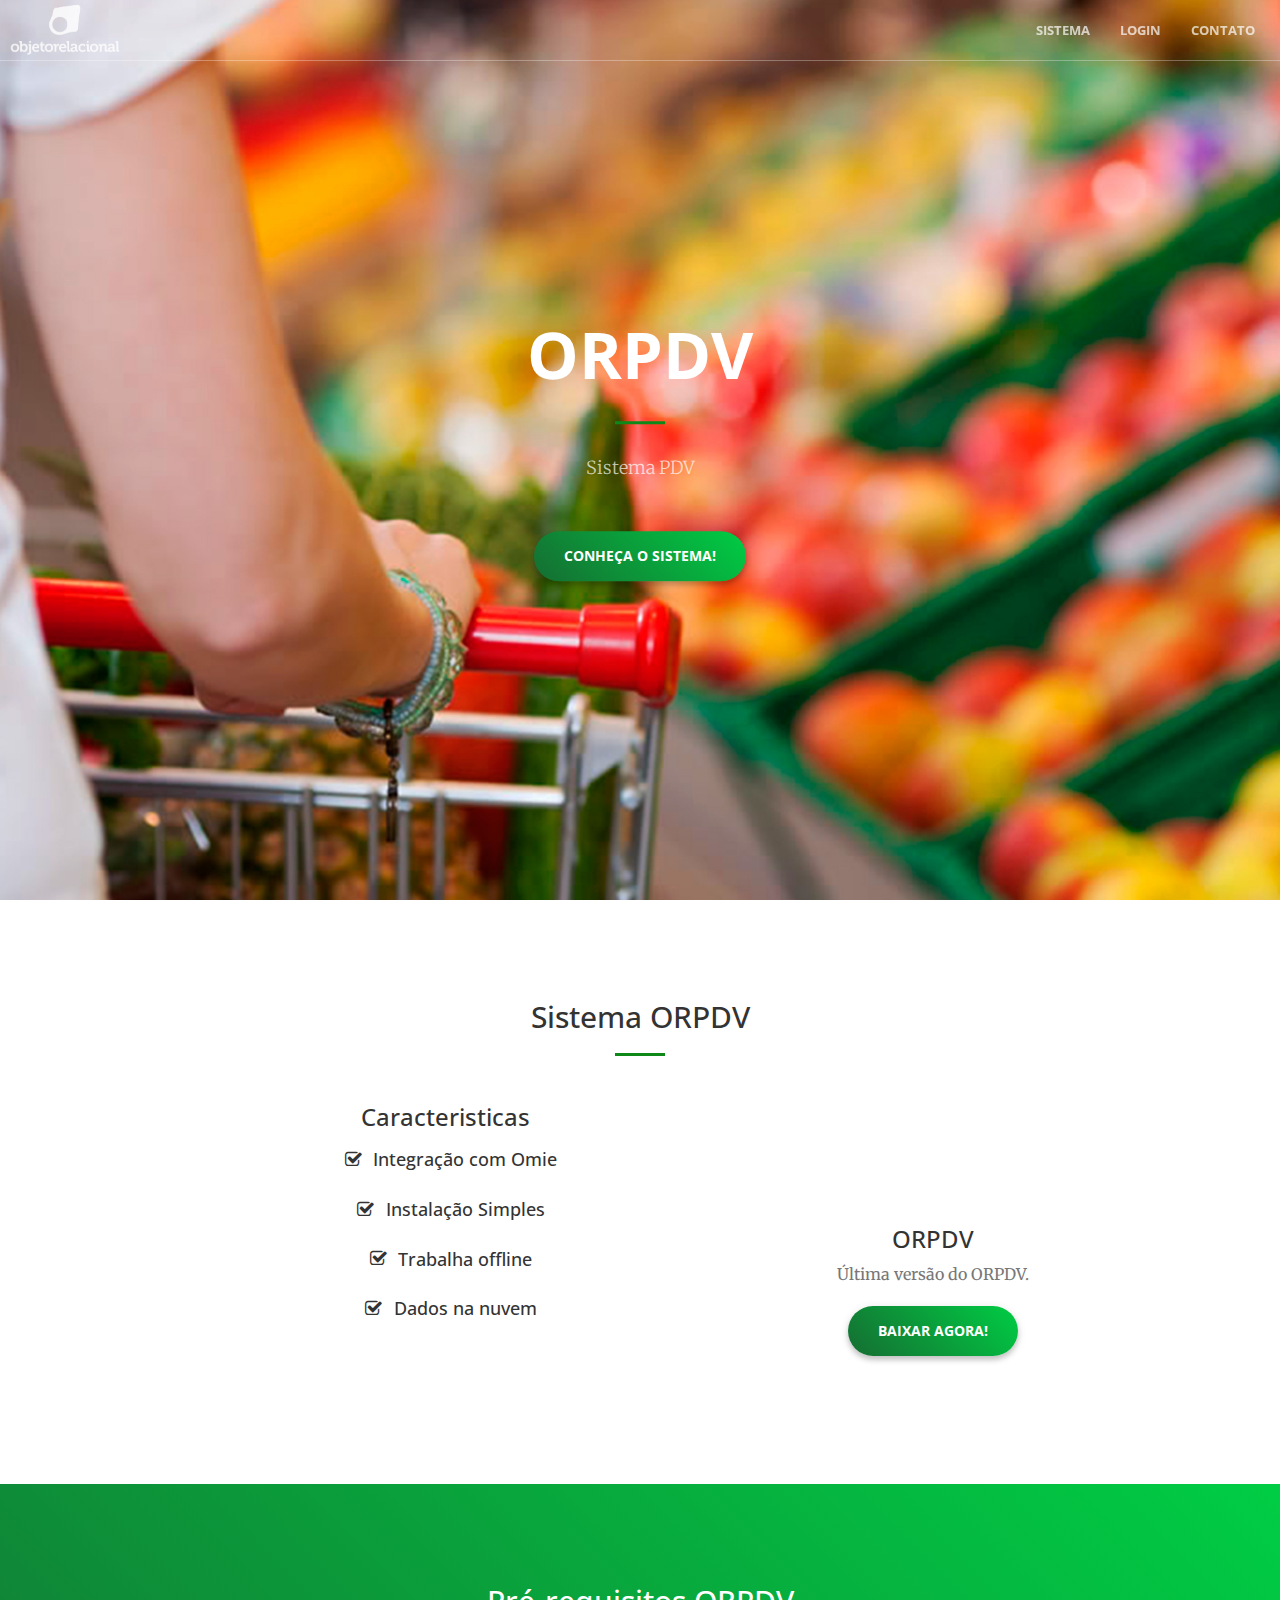
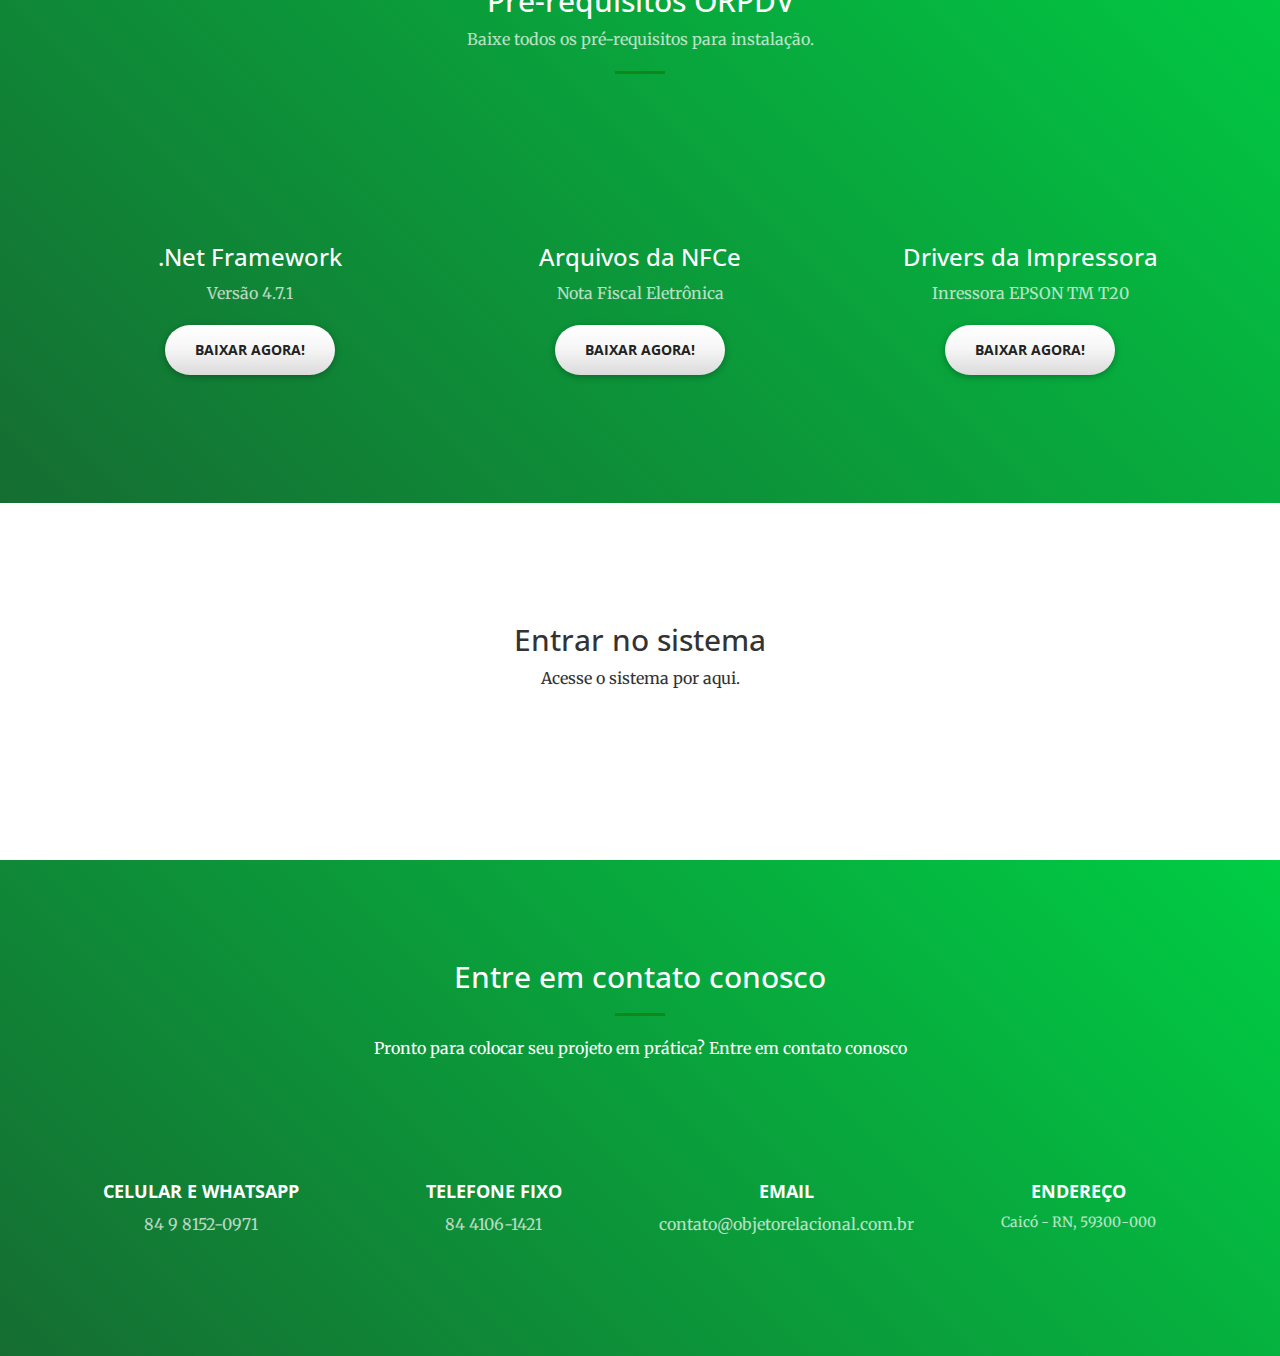
<file: orpdv.html>
<html>
    <head>
        <meta charset="utf-8">
        <meta http-equiv="X-UA-Compatible" content="IE=edge">
        <meta name="viewport" content="width=device-width, initial-scale=1">
    
        <title>Objeto Relacional | ORPDV </title>
        <link rel="shortcut icon" href="img/favicon.ico" type="image/x-icon">
    
        <link rel="stylesheet" href="css/bootstrap.min.css" type="text/css">
    
        <link href='http://fonts.googleapis.com/css?family=Open+Sans:300italic,400italic,600italic,700italic,800italic,400,300,600,700,800' rel='stylesheet' type='text/css'>
        <link href='http://fonts.googleapis.com/css?family=Merriweather:400,300,300italic,400italic,700,700italic,900,900italic' rel='stylesheet' type='text/css'>
        <link rel="stylesheet" href="font-awesome/css/font-awesome.min.css" type="text/css">
    
        <link rel="stylesheet" href="css/animate.min.css" type="text/css">
    
        <link rel="stylesheet" href="css/creative.css" type="text/css">

        <meta name="robots" content="index,follow">
        <meta http-equiv="content-language" content="pt">
        <meta name="author" href="http://brothercriativo.com" content="Brother Criativo">
        <meta name="reply-to" content="contato@brothercriativo.com">
        <!-- Canonical SEO -->
        <link rel="canonical" href="http://www.objetorelacional.com.br/controle.html" />
        <!--  Social tags      -->
        <meta name="keywords" content="pdv, sistemas da informacao, automacao comercial, comercio, varejo, atacado, software, consultoria, nfe, nfce, caico, erp, nota fiscal, negocio, orerp, controle">
        <meta name="description" content="Se a sua empresa precisa gerar vendas, emitir nota fiscal, entre diversos outros processos. O nosso PDV é a solução que você precisa.">

        <!-- Global site tag (gtag.js) - Google Analytics -->
        <script async src="https://www.googletagmanager.com/gtag/js?id=UA-109522340-1"></script>
        <script>
        window.dataLayer = window.dataLayer || [];
        function gtag(){dataLayer.push(arguments);}
        gtag('js', new Date());

        gtag('config', 'UA-109522340-1');
        </script>

        <!-- Facebook Pixel Code -->
        <script>
        !function(f,b,e,v,n,t,s)
        {if(f.fbq)return;n=f.fbq=function(){n.callMethod?
        n.callMethod.apply(n,arguments):n.queue.push(arguments)};
        if(!f._fbq)f._fbq=n;n.push=n;n.loaded=!0;n.version='2.0';
        n.queue=[];t=b.createElement(e);t.async=!0;
        t.src=v;s=b.getElementsByTagName(e)[0];
        s.parentNode.insertBefore(t,s)}(window, document,'script',
        'https://connect.facebook.net/en_US/fbevents.js');
        fbq('init', '393498544868988');
        fbq('track', 'PageView');
        </script>
        <noscript><img height="1" width="1" style="display:none"
        src="https://www.facebook.com/tr?id=393498544868988&ev=PageView&noscript=1"
        /></noscript>
        <!-- End Facebook Pixel Code -->
    
    </head>
    <body id="page-top">
        
            <nav id="mainNav" class="navbar navbar-default navbar-fixed-top">
                <div class="container-fluid">
                    <!-- Brand and toggle get grouped for better mobile display -->
                    <div class="navbar-header">
                        <button type="button" class="navbar-toggle collapsed" data-toggle="collapse" data-target="#bs-example-navbar-collapse-1">
                            <span class="sr-only">Toggle navigation</span>
                            <span class="icon-bar"></span>
                            <span class="icon-bar"></span>
                            <span class="icon-bar"></span>
                        </button>
                        <a class="navbar-brand page-scroll" href="index.html">
                            <img class="img1" src="img/logo/logo-objeto-relacional-1.png">
                            <img class="img2" src="img/logo/logo-objeto-relacional-2.png">
                        </a>
                    </div>
        
                    <!-- Collect the nav links, forms, and other content for toggling -->
                    <div class="collapse navbar-collapse" id="bs-example-navbar-collapse-1">
                        <ul class="nav navbar-nav navbar-right">
                            <li>
                                <a class="page-scroll" href="#sistema">Sistema</a>
                            </li>
                             <li>
                                <a class="page-scroll" href="#login">Login</a>
                            </li>
                            <li>
                                <a class="page-scroll" href="#contact">Contato</a>
                            </li>
                        </ul>
                    </div>
                    <!-- /.navbar-collapse -->
                </div>
                <!-- /.container-fluid -->
            </nav>
            
            <header class="header-oromie">
                <div class="header-content">
                    <div class="header-content-inner">
                        <h1>ORPDV</h1>
                        <hr>
                        <p>Sistema PDV</p>
                        <a href="#sistema" class="btn btn-primary btn-xl page-scroll">Conheça o Sistema!</a>
                    </div>
                </div>
            </header>

            <section id="sistema">
                <div class="container">
                    <div class="row">
                        <div class="col-lg-12 text-center">
                            <h2 class="section-heading">Sistema ORPDV</h2>
                            <hr class="primary">
                        </div>
                    </div>
                </div>
                <div class="container">
                    <div class="row">
                        <div class="col-lg-4 col-lg-offset-2 text-center">
                            <div class="service-box">
                                <h3 class="section-heading">Caracteristicas</h3>
                                <ul class="list-unstyled">
                                    <li><h4><i class="fa fa-1x fa-check-square-o"></i>Integração com Omie</h4></li>
                                    <li><h4><i class="fa fa-1x fa-check-square-o"></i>Instalação Simples </h4></li>
                                    <li><h4><i class="fa fa-1x fa-check-square-o"></i>Trabalha offline </h4></li>
                                    <li><h4><i class="fa fa-1x fa-check-square-o"></i>Dados na nuvem </h4></li>
                                </ul>
                            </div>
                        </div>
                        <div class="col-lg-4 col-lg-offset-1 text-center">
                            <div class="service-box">
                                <i class="wow bounceIn text-primary"><img src="img/or-omie/omie-icons/oromie-icon.png"></i>
                                <h3>ORPDV</h3>
                                <p class="text-muted">Última versão do ORPDV.</p>
                                <br>
                                <a href="/ftp/oromie/OROmieSetup.msi" class="btn btn-primary btn-xl page-scroll">Baixar agora!</a>
                            </div>
                        </div>
                    </div>                
                </div>
            </section>



            <section class="bg-primary" id="modulos">
                <div class="container">
                    <div class="row">
                        <div class="col-lg-12 text-center">
                            <h2 class="section-heading">Pré-requisitos ORPDV</h2>
                            <p class="info">Baixe todos os pré-requisitos para instalação.</p>
                            <hr class="primary">
                        </div>
                    </div>
                </div>
                <div class="container">
                    <div class="row">
                        <div class="col-lg-4 col-md-4 text-center">
                            <div class="service-box">
                                <i class="wow bounceIn text-primary"><img src="img/or-omie/omie-icons/oromie-framework.png"></i>
                                <h3>.Net Framework</h3>
                                <p class="info">Versão 4.7.1</p>
                                <br>
                                <a href="ftp/oromie/NDP471-KB4033342-x86-x64-AllOS-ENU.exe" class="btn btn-default btn-xl page-scroll">Baixar agora!</a>
                            </div>
                        </div>
                        <div class="col-lg-4 col-md-4 text-center">
                            <div class="service-box">
                                <i class="wow bounceIn text-primary"><img src="img/or-omie/omie-icons/oromie-arquivos-nfce.png"></i>
                                <h3>Arquivos da NFCe</h3>
                                <p class="info">Nota Fiscal Eletrônica</p>
                                <br>
                                <a href="ftp/oromie/setup_nfce_dependencies_full_cnpj_6.7.39.60053.exe" class="btn btn-default btn-xl page-scroll">Baixar agora!</a>
                            </div>
                        </div>
                        <div class="col-lg-4 col-md-4 text-center">
                            <div class="service-box">
                                <i class="wow bounceIn text-primary"><img src="img/or-omie/omie-icons/oromie-drivers-impressora.png"></i>
                                <h3>Drivers da Impressora</h3>
                                <p class="info">Inressora EPSON TM T20</p>
                                <br>
                                <a href="/ftp/oromie/APD_507_T20_EWM.zip" class="btn btn-default btn-xl page-scroll">Baixar agora!</a>
                            </div>
                        </div>
                        
                    </div>
                </div>
            </section>

            <section id="login">
                <div class="container text-center">
                    <h2 class="mb-4">Entrar no sistema</h2>
                    <p>Acesse o sistema por aqui.</p>
                    <a class="btn btn-primary btn-xl sr-button wow bounceIn" data-wow-delay=".1s" href="http://oromie.objetorelacional.com.br" target="_blank">Login</a>
                </div>
            </section>

            <section id="contact" class="bg-primary">
                    <div class="container">
                        <div class="row">
                            <div class="col-lg-8 col-lg-offset-2 text-center">
                                <h2 class="section-heading">Entre em contato conosco</h2>
                                <hr class="dark">
                                <p>Pronto para colocar seu projeto em prática? Entre em contato conosco</p>
                            </div>
                            <div class="col-lg-3 text-center">
                                <i class="fa fa-whatsapp fa-3x wow bounceIn"></i>
                                <h4><b>CELULAR E WHATSAPP</b></h4>
                                <p class="info">84 9 8152-0971</p>
                            </div>
                            <div class="col-lg-3 text-center">
                                <i class="fa fa-phone fa-3x wow bounceIn"></i>
                                <h4><b>TELEFONE FIXO</b></h4>
                                <p class="info">84 4106-1421</p>
                                </div>
                            <div class="col-lg-3 text-center">
                                <i class="fa fa-envelope-o fa-3x wow bounceIn" data-wow-delay=".1s"></i>
                                <h4><b>EMAIL</b></h4>
                                <p class="info"><a target="_blank" href="mailto:contato@objetorelacional.com.br" style="color: white;">contato@objetorelacional.com.br</a></p>
                            </div>
                            <div class="col-lg-3 text-center">
                                <i class="fa fa-map-marker fa-3x wow bounceIn" data-wow-delay=".1s"></i>
                                <h4><b>ENDEREÇO</b></h4>
                                <address class="info">Caicó - RN, 59300-000</address>
                            </div>
                        </div>
                    </div>
                </section>

    <!-- jQuery -->
    <script src="js/jquery.js"></script>
    
        <!-- Bootstrap Core JavaScript -->
        <script src="js/bootstrap.min.js"></script>
        
        <!-- Plugin JavaScript -->
        <script src="js/jquery.easing.min.js"></script>
        <script src="js/jquery.fittext.js"></script>
        <script src="js/wow.min.js"></script>
        
        <!-- Custom Theme JavaScript -->
        <script src="js/creative.js"></script>
    
    </body>
</html>
</file>
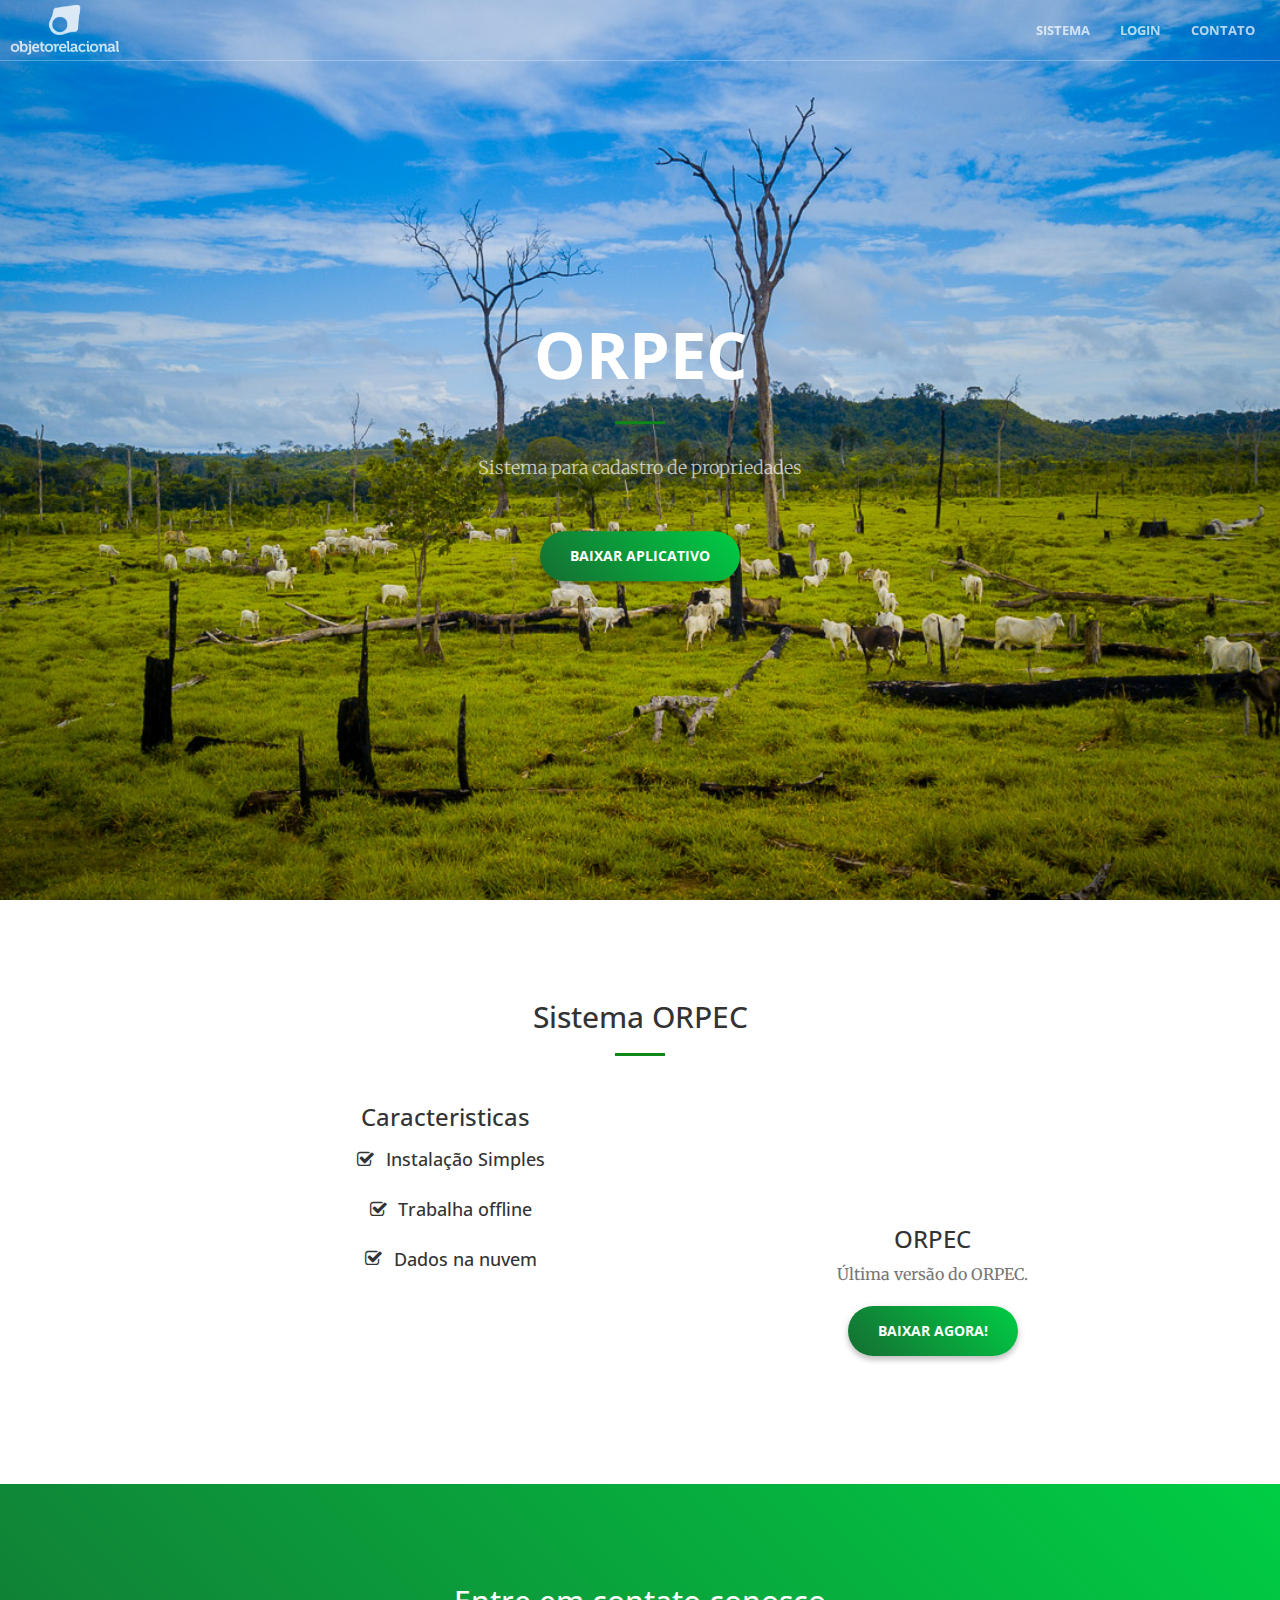
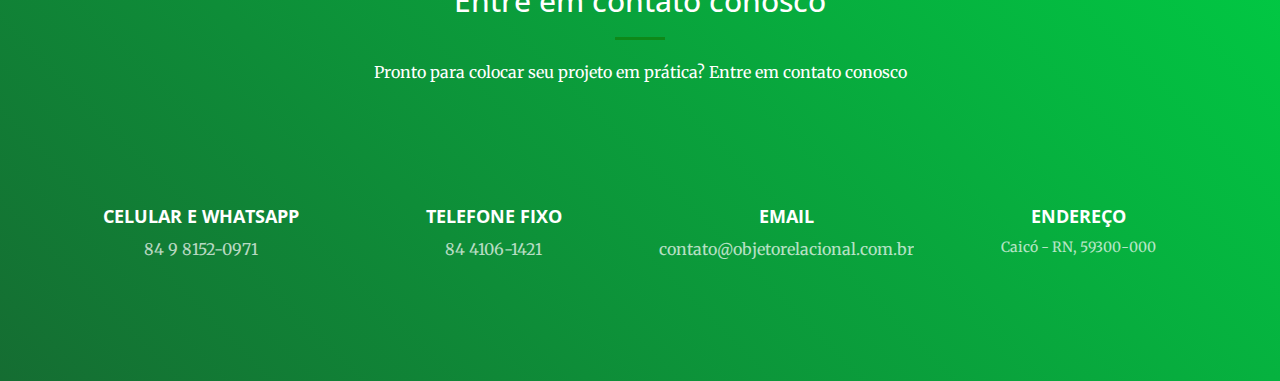
<file: orpec.html>
<html>
    <head>
        <meta charset="utf-8">
        <meta http-equiv="X-UA-Compatible" content="IE=edge">
        <meta name="viewport" content="width=device-width, initial-scale=1">
    
        <title>Objeto Relacional | ORPEC </title>
        <link rel="shortcut icon" href="img/favicon.ico" type="image/x-icon">
    
        <link rel="stylesheet" href="css/bootstrap.min.css" type="text/css">
    
        <link href='http://fonts.googleapis.com/css?family=Open+Sans:300italic,400italic,600italic,700italic,800italic,400,300,600,700,800' rel='stylesheet' type='text/css'>
        <link href='http://fonts.googleapis.com/css?family=Merriweather:400,300,300italic,400italic,700,700italic,900,900italic' rel='stylesheet' type='text/css'>
        <link rel="stylesheet" href="font-awesome/css/font-awesome.min.css" type="text/css">
    
        <link rel="stylesheet" href="css/animate.min.css" type="text/css">
    
        <link rel="stylesheet" href="css/creative.css" type="text/css">

        <meta name="robots" content="noindex">
        <meta http-equiv="content-language" content="pt">

        <!-- Global site tag (gtag.js) - Google Analytics -->
        <script async src="https://www.googletagmanager.com/gtag/js?id=UA-109522340-1"></script>
        <script>
        window.dataLayer = window.dataLayer || [];
        function gtag(){dataLayer.push(arguments);}
        gtag('js', new Date());

        gtag('config', 'UA-109522340-1');
        </script>

        <!-- Facebook Pixel Code -->
        <script>
        !function(f,b,e,v,n,t,s)
        {if(f.fbq)return;n=f.fbq=function(){n.callMethod?
        n.callMethod.apply(n,arguments):n.queue.push(arguments)};
        if(!f._fbq)f._fbq=n;n.push=n;n.loaded=!0;n.version='2.0';
        n.queue=[];t=b.createElement(e);t.async=!0;
        t.src=v;s=b.getElementsByTagName(e)[0];
        s.parentNode.insertBefore(t,s)}(window, document,'script',
        'https://connect.facebook.net/en_US/fbevents.js');
        fbq('init', '393498544868988');
        fbq('track', 'PageView');
        </script>
        <noscript><img height="1" width="1" style="display:none"
        src="https://www.facebook.com/tr?id=393498544868988&ev=PageView&noscript=1"
        /></noscript>
        <!-- End Facebook Pixel Code -->
    
    </head>
    <body id="page-top">
        
            <nav id="mainNav" class="navbar navbar-default navbar-fixed-top">
                <div class="container-fluid">
                    <!-- Brand and toggle get grouped for better mobile display -->
                    <div class="navbar-header">
                        <button type="button" class="navbar-toggle collapsed" data-toggle="collapse" data-target="#bs-example-navbar-collapse-1">
                            <span class="sr-only">Toggle navigation</span>
                            <span class="icon-bar"></span>
                            <span class="icon-bar"></span>
                            <span class="icon-bar"></span>
                        </button>
                        <a class="navbar-brand page-scroll" href="index.html">
                            <img class="img1" src="img/logo/logo-objeto-relacional-1.png">
                            <img class="img2" src="img/logo/logo-objeto-relacional-2.png">
                        </a>
                    </div>
        
                    <!-- Collect the nav links, forms, and other content for toggling -->
                    <div class="collapse navbar-collapse" id="bs-example-navbar-collapse-1">
                        <ul class="nav navbar-nav navbar-right">
                            <li>
                                <a class="page-scroll" href="#sistema">Sistema</a>
                            </li>
                             <li>
                                <a class="page-scroll" href="#login">Login</a>
                            </li>
                            <li>
                                <a class="page-scroll" href="#contact">Contato</a>
                            </li>
                        </ul>
                    </div>
                    <!-- /.navbar-collapse -->
                </div>
                <!-- /.container-fluid -->
            </nav>
            
            <header class="header-orpec">
                <div class="header-content">
                    <div class="header-content-inner">
                        <h1>ORPEC</h1>
                        <hr>
                        <p>Sistema para cadastro de propriedades</p>
                        <a href="#sistema" class="btn btn-hgroup btn-primary btn-xl page-scroll">Baixar Aplicativo</a>
<!--                         <div class="row align-items-center">
                            <div class="col-md-6">
                                <div class="col-sm-12 col-md-6">
                                </div>
                                <div class="col-sm-12 col-md-6">
                                    <a href="https://ormenu.homolog.objetorelacional.com.br" class="btn btn-hgroup btn-default btn-xl page-scroll">Entrar no Sistema</a>
                                </div>
                            </div>
                        </div> -->
                    </div>
                </div>
            </header>

            <section id="sistema">
                <div class="container">
                    <div class="row">
                        <div class="col-lg-12 text-center">
                            <h2 class="section-heading">Sistema ORPEC</h2>
                            <hr class="primary">
                        </div>
                    </div>
                </div>
                <div class="container">
                    <div class="row">
                        <div class="col-lg-4 col-lg-offset-2 text-center">
                            <div class="service-box">
                                <h3 class="section-heading">Caracteristicas</h3>
                                <ul class="list-unstyled">
                                    <li><h4><i class="fa fa-1x fa-check-square-o"></i>Instalação Simples </h4></li>
                                    <li><h4><i class="fa fa-1x fa-check-square-o"></i>Trabalha offline </h4></li>
                                    <li><h4><i class="fa fa-1x fa-check-square-o"></i>Dados na nuvem </h4></li>
                                </ul>
                            </div>
                        </div>
                        <div class="col-lg-4 col-lg-offset-1 text-center">
                            <div class="service-box">
                                <i class="wow bounceIn text-primary"><img src="img/or-mob/mob-icons/ormob-icon.png"></i>
                                <h3>ORPEC</h3>
                                <p class="text-muted">Última versão do ORPEC.</p>
                                <br>
                                <a href="ftp/orpec/ORPec.apk" class="btn btn-primary btn-xl page-scroll">Baixar agora!</a>
                            </div>
                        </div>
                    </div>                
                </div>
            </section>



            <!-- <section class="bg-primary" id="modulos">
                <div class="container">
                    <div class="row">
                        <div class="col-lg-12 text-center">
                            <h2 class="section-heading">Pré-requisitos ORPDV</h2>
                            <p class="info">Baixe todos os pré-requisitos para instalação.</p>
                            <hr class="primary">
                        </div>
                    </div>
                </div>
                <div class="container">
                    <div class="row">
                        <div class="col-lg-4 col-md-4 text-center">
                            <div class="service-box">
                                <i class="wow bounceIn text-primary"><img src="img/or-omie/omie-icons/oromie-framework.png"></i>
                                <h3>.Net Framework</h3>
                                <p class="info">Versão 4.7.1</p>
                                <br>
                                <a href="ftp/oromie/NDP471-KB4033342-x86-x64-AllOS-ENU.exe" class="btn btn-default btn-xl page-scroll">Baixar agora!</a>
                            </div>
                        </div>
                        <div class="col-lg-4 col-md-4 text-center">
                            <div class="service-box">
                                <i class="wow bounceIn text-primary"><img src="img/or-omie/omie-icons/oromie-arquivos-nfce.png"></i>
                                <h3>Arquivos da NFCe</h3>
                                <p class="info">Nota Fiscal Eletrônica</p>
                                <br>
                                <a href="ftp/oromie/setup_nfce_dependencies_full_cnpj_6.7.39.60053.exe" class="btn btn-default btn-xl page-scroll">Baixar agora!</a>
                            </div>
                        </div>
                        <div class="col-lg-4 col-md-4 text-center">
                            <div class="service-box">
                                <i class="wow bounceIn text-primary"><img src="img/or-omie/omie-icons/oromie-drivers-impressora.png"></i>
                                <h3>Drivers da Impressora</h3>
                                <p class="info">Inressora EPSON TM T20</p>
                                <br>
                                <a href="/ftp/oromie/APD_507_T20_EWM.zip" class="btn btn-default btn-xl page-scroll">Baixar agora!</a>
                            </div>
                        </div>
                        
                    </div>
                </div>
            </section> -->

<!--             <section class="bg-dark" id="login">
                <div class="container text-center">
                    <h2 class="mb-4">Entrar no sistema</h2>
                    <p>Acesse o sistema por aqui.</p>
                    <a class="btn btn-primary btn-xl sr-button wow bounceIn" data-wow-delay=".1s" href="ormenu.homolog.objetorelacional.com.br" target="_blank">Entrar no Sistema</a>
                </div>
            </section> -->

            <section id="contact" class="bg-primary">
                <div class="container">
                    <div class="row">
                        <div class="col-lg-8 col-lg-offset-2 text-center">
                            <h2 class="section-heading">Entre em contato conosco</h2>
                            <hr class="dark">
                            <p>Pronto para colocar seu projeto em prática? Entre em contato conosco</p>
                        </div>
                        <div class="col-lg-3 text-center">
                            <i class="fa fa-whatsapp fa-3x wow bounceIn"></i>
                            <h4><b>CELULAR E WHATSAPP</b></h4>
                            <p class="info">84 9 8152-0971</p>
                        </div>
                        <div class="col-lg-3 text-center">
                            <i class="fa fa-phone fa-3x wow bounceIn"></i>
                            <h4><b>TELEFONE FIXO</b></h4>
                            <p class="info">84 4106-1421</p>
                            </div>
                        <div class="col-lg-3 text-center">
                            <i class="fa fa-envelope-o fa-3x wow bounceIn" data-wow-delay=".1s"></i>
                            <h4><b>EMAIL</b></h4>
                            <p class="info"><a target="_blank" href="mailto:contato@objetorelacional.com.br" style="color: white;">contato@objetorelacional.com.br</a></p>
                        </div>
                        <div class="col-lg-3 text-center">
                            <i class="fa fa-map-marker fa-3x wow bounceIn" data-wow-delay=".1s"></i>
                            <h4><b>ENDEREÇO</b></h4>
                            <address class="info">Caicó - RN, 59300-000</address>
                        </div>
                    </div>
                </div>
            </section>

    <!-- jQuery -->
    <script src="js/jquery.js"></script>
    
        <!-- Bootstrap Core JavaScript -->
        <script src="js/bootstrap.min.js"></script>
        
        <!-- Plugin JavaScript -->
        <script src="js/jquery.easing.min.js"></script>
        <script src="js/jquery.fittext.js"></script>
        <script src="js/wow.min.js"></script>
        
        <!-- Custom Theme JavaScript -->
        <script src="js/creative.js"></script>
    
    </body>
</html>
</file>
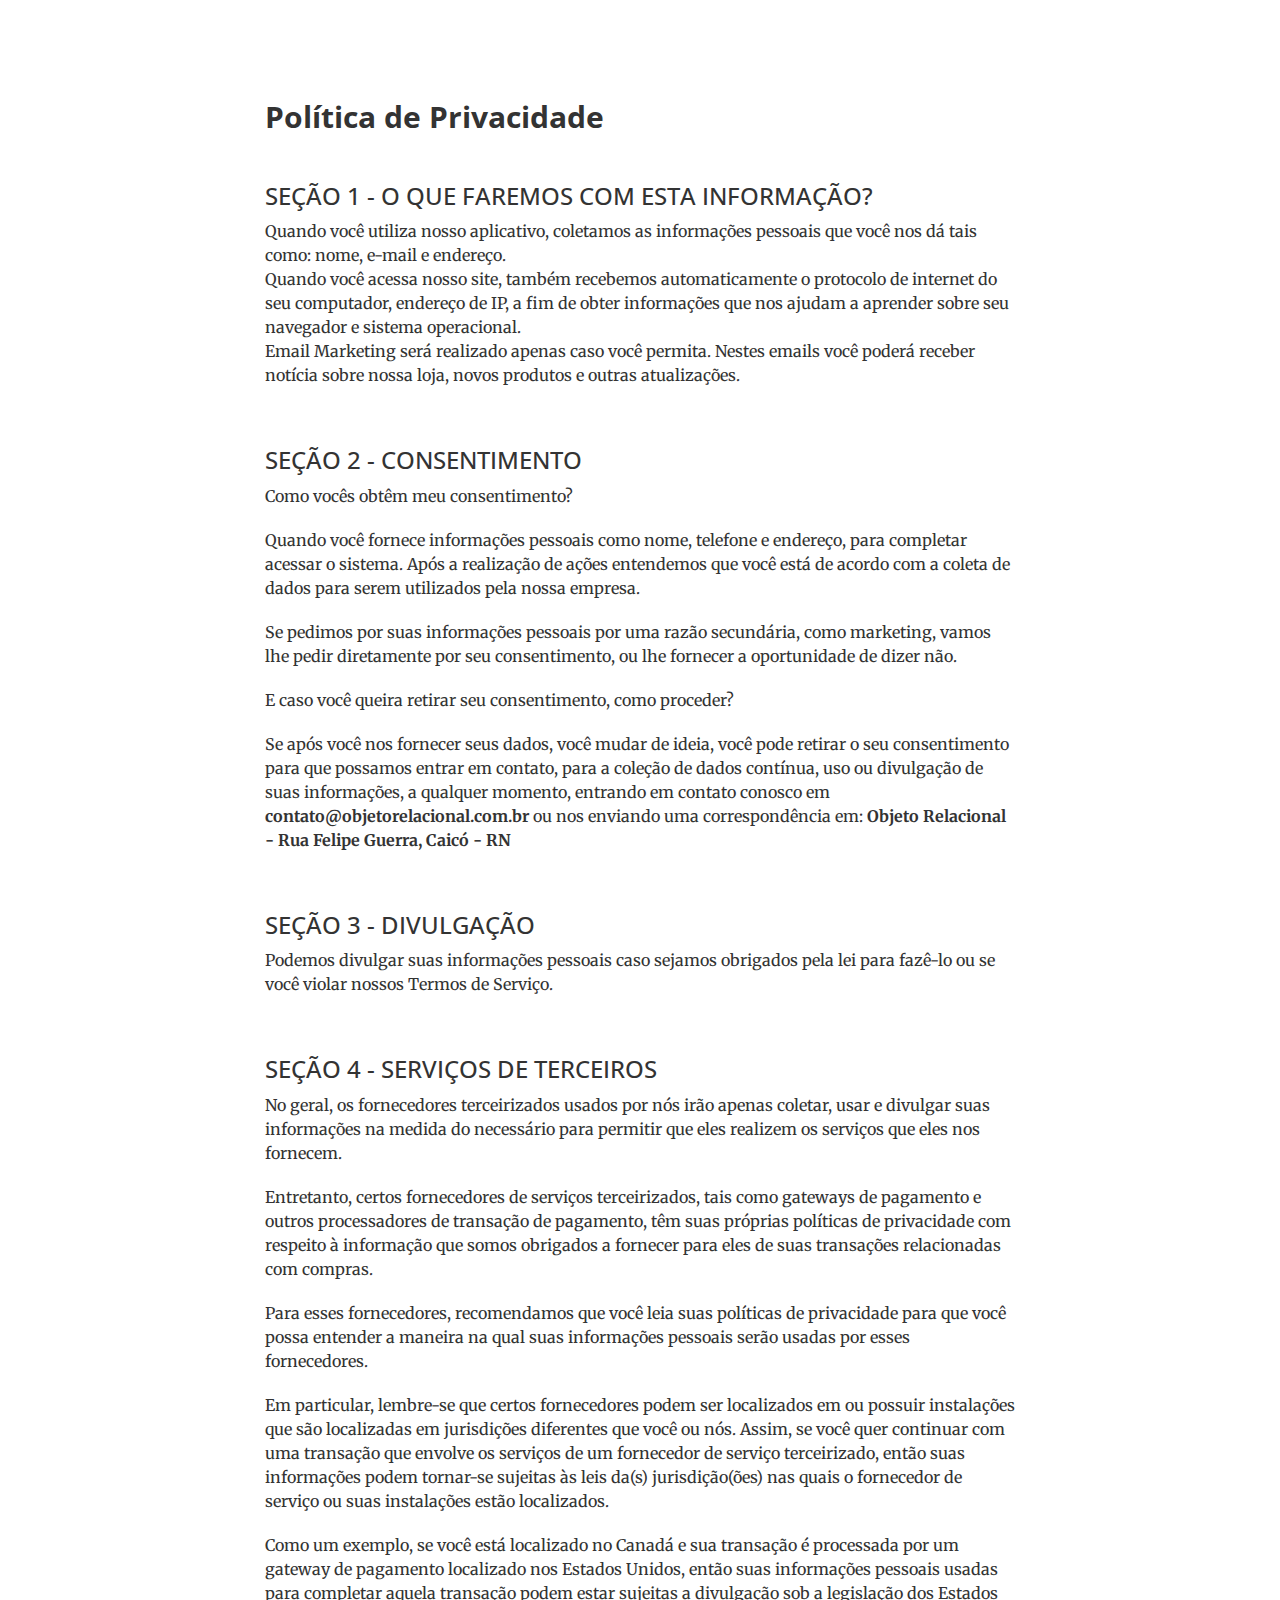
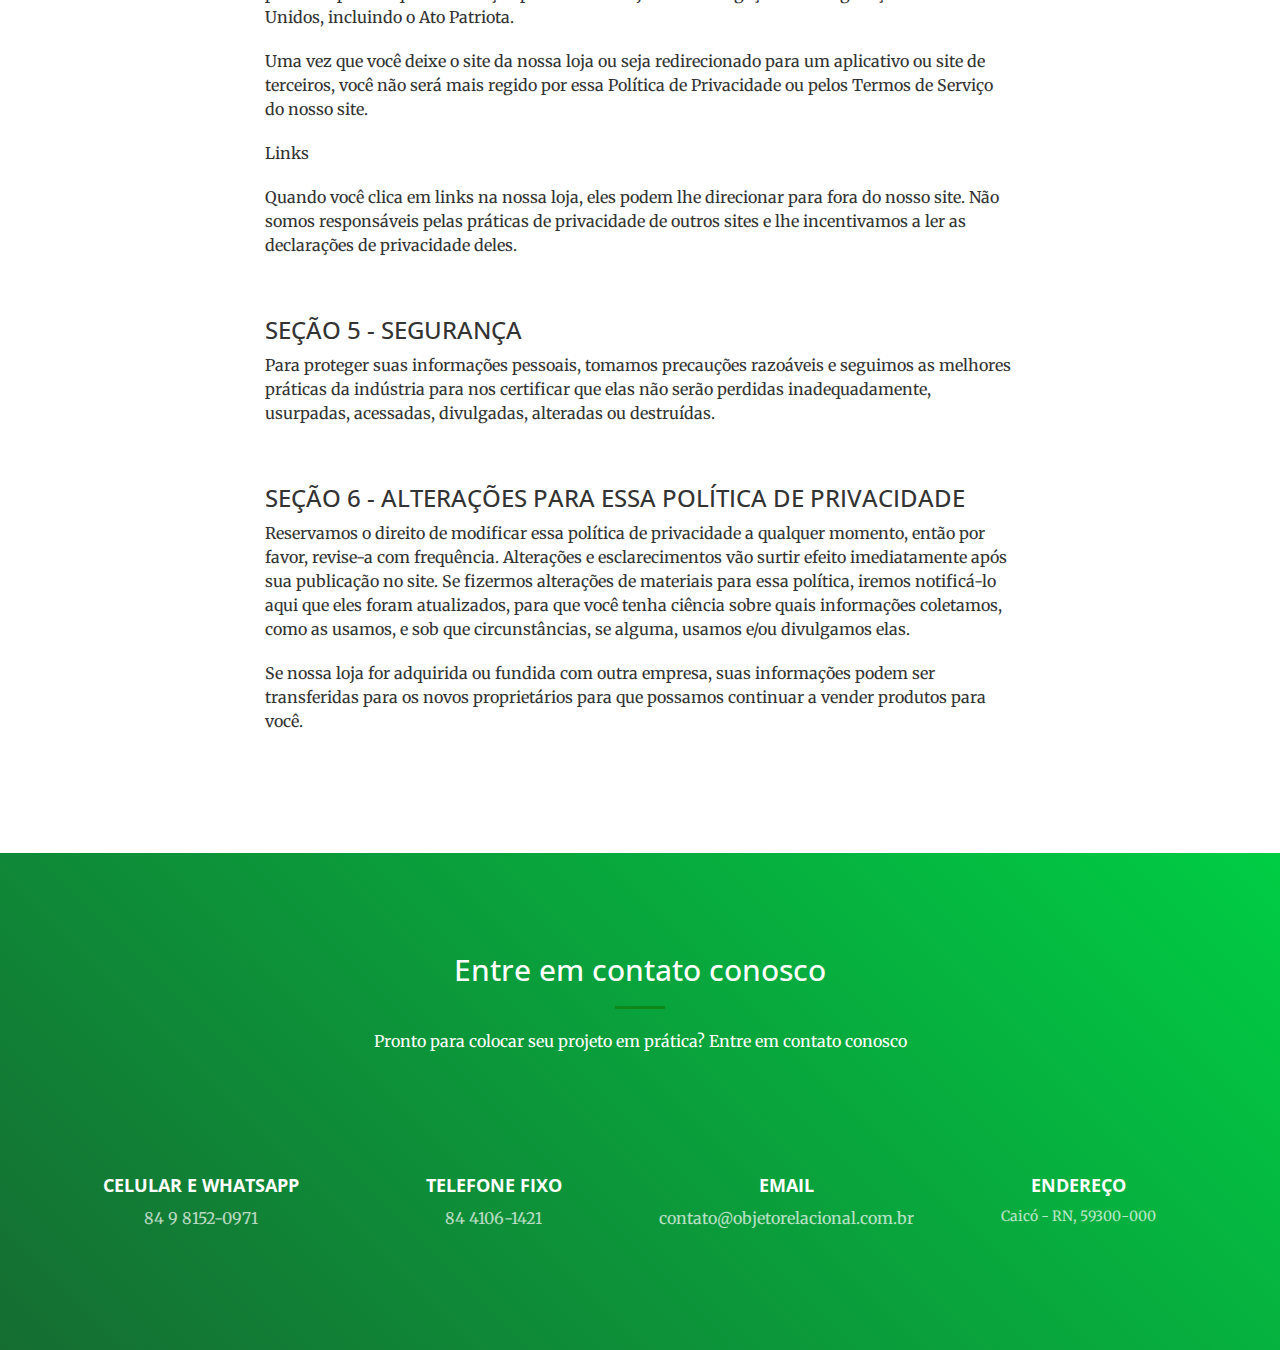
<file: politica-de-privacidade.html>
<html>
    <head>
        <meta charset="utf-8">
        <meta http-equiv="X-UA-Compatible" content="IE=edge">
        <meta name="viewport" content="width=device-width, initial-scale=1">
    
        <title>Objeto Relacional | Política de Privacidade </title>
        <link rel="shortcut icon" href="img/favicon.ico" type="image/x-icon">
    
        <link rel="stylesheet" href="css/bootstrap.min.css" type="text/css">
    
        <link href='http://fonts.googleapis.com/css?family=Open+Sans:300italic,400italic,600italic,700italic,800italic,400,300,600,700,800' rel='stylesheet' type='text/css'>
        <link href='http://fonts.googleapis.com/css?family=Merriweather:400,300,300italic,400italic,700,700italic,900,900italic' rel='stylesheet' type='text/css'>
        <link rel="stylesheet" href="font-awesome/css/font-awesome.min.css" type="text/css">
    
        <link rel="stylesheet" href="css/animate.min.css" type="text/css">
    
        <link rel="stylesheet" href="css/creative.css" type="text/css">

        <meta http-equiv="content-language" content="pt">

        <!-- Global site tag (gtag.js) - Google Analytics -->
        <script async src="https://www.googletagmanager.com/gtag/js?id=UA-109522340-1"></script>
        <script>
        window.dataLayer = window.dataLayer || [];
        function gtag(){dataLayer.push(arguments);}
        gtag('js', new Date());

        gtag('config', 'UA-109522340-1');
        </script>
    
    </head>
    <body id="page-top">

    <section>
        <div class="container">
            <div class="row">
                <div class="col-lg-8 col-lg-offset-2">
                    <h2 class="section-heading"><b>Política de Privacidade</b></h2>
                    <br>
                    <h3>SEÇÃO 1 - O QUE FAREMOS COM ESTA INFORMAÇÃO?</h3>
                    <p>Quando você utiliza nosso aplicativo, coletamos as informações pessoais que você nos dá tais como: nome, e-mail e endereço. </br>Quando você acessa nosso site, também recebemos automaticamente o protocolo de internet do seu computador, endereço de IP, a fim de obter informações que nos ajudam a aprender sobre seu navegador e sistema operacional.</br>Email Marketing será realizado apenas caso você permita. Nestes emails você poderá receber notícia sobre nossa loja, novos produtos e outras atualizações.</p>
                    <br>
                    <h3>SEÇÃO 2 - CONSENTIMENTO</h3>
                    <p>Como vocês obtêm meu consentimento?</p>
                    <p>Quando você fornece informações pessoais como nome, telefone e endereço, para completar acessar o sistema. Após a realização de ações entendemos que você está de acordo com a coleta de dados para serem utilizados pela nossa empresa.</p>
                    <p>Se pedimos por suas informações pessoais por uma razão secundária, como marketing, vamos lhe pedir diretamente por seu consentimento, ou lhe fornecer a oportunidade de dizer não. </p>
                    <p>E caso você queira retirar seu consentimento, como proceder?</p>
                    <p>Se após você nos fornecer seus dados, você mudar de ideia, você pode retirar o seu consentimento para que possamos entrar em contato, para a coleção de dados contínua, uso ou divulgação de suas informações, a qualquer momento, entrando em contato conosco em <b>contato@objetorelacional.com.br</b> ou nos enviando uma correspondência em: <b>Objeto Relacional - Rua Felipe Guerra, Caicó - RN</b></p>
                    <br>
                    <h3>SEÇÃO 3 - DIVULGAÇÃO</h3>  
                    <p>Podemos divulgar suas informações pessoais caso sejamos obrigados pela lei para fazê-lo ou se
                    você violar nossos Termos de Serviço.</p>
                    <br>
                    <h3>SEÇÃO 4 - SERVIÇOS DE TERCEIROS</h3>
                    <p>No geral, os fornecedores terceirizados usados por nós irão apenas coletar, usar e divulgar suas informações na medida do necessário para permitir que eles realizem os serviços que eles nos fornecem.</p>
                    <p>Entretanto, certos fornecedores de serviços terceirizados, tais como gateways de pagamento e outros processadores de transação de pagamento, têm suas próprias políticas de privacidade com respeito à informação que somos obrigados a fornecer para eles de suas transações relacionadas com compras.</p>
                    <p>Para esses fornecedores, recomendamos que você leia suas políticas de privacidade para que você possa entender a maneira na qual suas informações pessoais serão usadas por esses fornecedores.</p>
                    <p>Em particular, lembre-se que certos fornecedores podem ser localizados em ou possuir instalações que são localizadas em jurisdições diferentes que você ou nós. Assim, se você quer continuar com uma transação que envolve os serviços de um fornecedor de serviço terceirizado, então suas informações podem tornar-se sujeitas às leis da(s) jurisdição(ões) nas quais o fornecedor de serviço ou suas instalações estão localizados.</p>
                    <p>Como um exemplo, se você está localizado no Canadá e sua transação é processada por um gateway de pagamento localizado nos Estados Unidos, então suas informações pessoais usadas para completar aquela transação podem estar sujeitas a divulgação sob a legislação dos Estados Unidos, incluindo o Ato Patriota.</p>
                    <p>Uma vez que você deixe o site da nossa loja ou seja redirecionado para um aplicativo ou site de terceiros, você não será mais regido por essa Política de Privacidade ou pelos Termos de Serviço do nosso site.</p>
                    <p>Links</p>
                    <p>Quando você clica em links na nossa loja, eles podem lhe direcionar para fora do nosso site. Não somos responsáveis pelas práticas de privacidade de outros sites e lhe incentivamos a ler as declarações de privacidade deles.</p>
                    <br>
                    <h3>SEÇÃO 5 - SEGURANÇA</h3>
                    <p>Para proteger suas informações pessoais, tomamos precauções razoáveis e seguimos as melhores práticas da indústria para nos certificar que elas não serão perdidas inadequadamente, usurpadas, acessadas, divulgadas, alteradas ou destruídas.</p>
                    <br>
                    <h3>SEÇÃO 6 - ALTERAÇÕES PARA ESSA POLÍTICA DE PRIVACIDADE</h3>
                    <p>Reservamos o direito de modificar essa política de privacidade a qualquer momento, então por favor, revise-a com frequência. Alterações e esclarecimentos vão surtir efeito imediatamente após sua publicação no site. Se fizermos alterações de materiais para essa política, iremos notificá-lo aqui que eles foram atualizados, para que você tenha ciência sobre quais informações coletamos, como as usamos, e sob que circunstâncias, se alguma, usamos e/ou divulgamos elas.</p>
                    <p>Se nossa loja for adquirida ou fundida com outra empresa, suas informações podem ser transferidas para os novos proprietários para que possamos continuar a vender produtos para você.</p>


                </div>
            </div>
        </div>
    </section>

    <section id="contact" class="bg-primary">
        <div class="container">
            <div class="row">
                <div class="col-lg-8 col-lg-offset-2 text-center">
                    <h2 class="section-heading">Entre em contato conosco</h2>
                    <hr class="dark">
                    <p>Pronto para colocar seu projeto em prática? Entre em contato conosco</p>
                </div>
                <div class="col-lg-3 text-center">
                    <i class="fa fa-whatsapp fa-3x wow bounceIn"></i>
                    <h4><b>CELULAR E WHATSAPP</b></h4>
                    <p class="info">84 9 8152-0971</p>
                </div>
                <div class="col-lg-3 text-center">
                    <i class="fa fa-phone fa-3x wow bounceIn"></i>
                    <h4><b>TELEFONE FIXO</b></h4>
                    <p class="info">84 4106-1421</p>
                    </div>
                <div class="col-lg-3 text-center">
                    <i class="fa fa-envelope-o fa-3x wow bounceIn" data-wow-delay=".1s"></i>
                    <h4><b>EMAIL</b></h4>
                    <p class="info"><a target="_blank" href="mailto:contato@objetorelacional.com.br" style="color: white;">contato@objetorelacional.com.br</a></p>
                </div>
                <div class="col-lg-3 text-center">
                    <i class="fa fa-map-marker fa-3x wow bounceIn" data-wow-delay=".1s"></i>
                    <h4><b>ENDEREÇO</b></h4>
                    <address class="info">Caicó - RN, 59300-000</address>
                </div>
            </div>
        </div>
    </section>

    <!-- jQuery -->
    <script src="js/jquery.js"></script>
    
        <!-- Bootstrap Core JavaScript -->
        <script src="js/bootstrap.min.js"></script>
        
        <!-- Plugin JavaScript -->
        <script src="js/jquery.easing.min.js"></script>
        <script src="js/jquery.fittext.js"></script>
        <script src="js/wow.min.js"></script>
        
        <!-- Custom Theme JavaScript -->
        <script src="js/creative.js"></script>
    
    </body>
</html>
</file>
<file: css/creative.css>
/*!
 * Start Bootstrap - Creative Bootstrap Theme (http://startbootstrap.com)
 * Code licensed under the Apache License v2.0.
 * For details, see http://www.apache.org/licenses/LICENSE-2.0.
 */

html,
body {
    width: 100%;
    height: 100%;
}

body {
    font-family: Merriweather,'Helvetica Neue',Arial,sans-serif;
}

hr {
    max-width: 50px;
    border-color: #0e8919;
    border-width: 3px;
}

hr.light {
    border-color: #fff;
}

a {
    color: #0e8919;
    -webkit-transition: all .35s;
    -moz-transition: all .35s;
    transition: all .35s;
}

a:hover,
a:focus {
    color: #367137;
}

h1,
h2,
h3,
h4,
h5,
h6 {
    font-family: 'Open Sans','Helvetica Neue',Arial,sans-serif;
}

p {
    margin-bottom: 20px;
    font-size: 16px;
    line-height: 1.5;
}

.bg-primary {
    background: rgba(21,109,50,1);
    background: -moz-linear-gradient(45deg, rgba(21,109,50,1) 0%, rgba(0,205,68,1) 100%);
    background: -webkit-gradient(left bottom, right top, color-stop(0%, rgba(21,109,50,1)), color-stop(100%, rgba(0,205,68,1)));
    background: -webkit-linear-gradient(45deg, rgba(21,109,50,1) 0%, rgba(0,205,68,1) 100%);
    background: -o-linear-gradient(45deg, rgba(21,109,50,1) 0%, rgba(0,205,68,1) 100%);
    background: -ms-linear-gradient(45deg, rgba(21,109,50,1) 0%, rgba(0,205,68,1) 100%);
    background: linear-gradient(45deg, rgba(21,109,50,1) 0%, rgba(0,205,68,1) 100%);
    filter: progid:DXImageTransform.Microsoft.gradient( startColorstr='#156d32', endColorstr='#00cd44', GradientType=1 );
}

.bg-dark {
    color: #fff;
    background: rgba(18,18,18,1);
    background: -moz-linear-gradient(45deg, rgba(18,18,18,1) 0%, rgba(18,18,18,1) 0%, rgba(77,77,77,1) 100%);
    background: -webkit-gradient(left bottom, right top, color-stop(0%, rgba(18,18,18,1)), color-stop(0%, rgba(18,18,18,1)), color-stop(100%, rgba(77,77,77,1)));
    background: -webkit-linear-gradient(45deg, rgba(18,18,18,1) 0%, rgba(18,18,18,1) 0%, rgba(77,77,77,1) 100%);
    background: -o-linear-gradient(45deg, rgba(18,18,18,1) 0%, rgba(18,18,18,1) 0%, rgba(77,77,77,1) 100%);
    background: -ms-linear-gradient(45deg, rgba(18,18,18,1) 0%, rgba(18,18,18,1) 0%, rgba(77,77,77,1) 100%);
    background: linear-gradient(45deg, rgba(18,18,18,1) 0%, rgba(18,18,18,1) 0%, rgba(77,77,77,1) 100%);
    filter: progid:DXImageTransform.Microsoft.gradient( startColorstr='#121212', endColorstr='#4d4d4d', GradientType=1 );
}

.text-faded {
    color: rgba(255,255,255,.7);
}

section {
    padding: 100px 0;
}

aside {
    padding: 50px 0;
}

.no-padding {
    padding: 0;
}

.navbar-brand {
    padding: 0;
}
.navbar-brand>img {
    display: block;
    height: 100%;
}

.navbar-default {
    border-color: rgba(34,34,34,.05);
    font-family: 'Open Sans','Helvetica Neue',Arial,sans-serif;
    background-color: #fff;
    -webkit-transition: all .35s;
    -moz-transition: all .35s;
    transition: all .35s;
}

.navbar-default .navbar-header .navbar-brand {
    text-transform: uppercase;
    font-family: 'Open Sans','Helvetica Neue',Arial,sans-serif;
    font-weight: 700;
    color: #0e8919;
}

.navbar-default .navbar-header .navbar-brand:hover,
.navbar-default .navbar-header .navbar-brand:focus {
    color: #367137;
}

.navbar-default .nav > li>a,
.navbar-default .nav>li>a:focus {
    text-transform: uppercase;
    font-size: 13px;
    font-weight: 700;
    color: #222;
}

.navbar-default .nav > li>a:hover,
.navbar-default .nav>li>a:focus:hover {
    color: #0e8919;
}

.navbar-default .nav > li.active>a,
.navbar-default .nav>li.active>a:focus {
    color: #0e8919!important;
    background-color: transparent;
}

.navbar-default .nav > li.active>a:hover,
.navbar-default .nav>li.active>a:focus:hover {
    background-color: transparent;
}

footer {
    padding-top: 3em;
    padding-bottom: 3em;
}
.info {
    opacity: .7;
}
@media(min-width:768px) {

    .navbar-default {
        border-color: rgba(255,255,255,.3);
        background-color: transparent;
    }

    .navbar-default .navbar-header .navbar-brand {
        color: rgba(255,255,255,.7);
    }

    .navbar-default .navbar-header .navbar-brand:hover,
    .navbar-default .navbar-header .navbar-brand:focus {
        color: #fff;
    }

    .navbar-default .nav > li>a,
    .navbar-default .nav>li>a:focus {
        color: rgba(255,255,255,.7);
    }

    .navbar-default .nav > li>a:hover,
    .navbar-default .nav>li>a:focus:hover {
        color: #fff;
    }

    .navbar-default.affix {
        border-color: rgba(34,34,34,.05);
        background-color: #fff;
    }

    .navbar-default.affix .navbar-header .navbar-brand {
        font-size: 14px;
        color: #0e8919;
    }

    .navbar-default.affix .navbar-header .navbar-brand:hover,
    .navbar-default.affix .navbar-header .navbar-brand:focus {
        color: #367137;
    }

    .navbar-default.affix .nav > li>a,
    .navbar-default.affix .nav>li>a:focus {
        color: #222;
    }

    .navbar-default.affix .nav > li>a:hover,
    .navbar-default.affix .nav>li>a:focus:hover {
        color: #0e8919;
    }
}

header {
    position: relative;
    width: 100%;
    min-height: auto;
    text-align: center;
    color: #fff;
    background-position: center;
    -webkit-background-size: cover;
    -moz-background-size: cover;
    background-size: cover;
    -o-background-size: cover;
}

.header-home {
    background-image: url(../img/or/header/header.jpg);
}

.header-controle {
    background-image: url(../img/or-controle/header/header-controle.jpg);
}

.header-ormob {
    background-image: url(../img/or-mob/header/header-ormob.jpg);
}
.header-ormob a {
    margin: 1rem;
}

.header-orerp {
    background-image: url(../img/or-erp/header/header-orerp.jpg);
}

.header-oromie {
    background-image: url(../img/or-omie/header/header-oromie.jpg);
}
.header-ormenu {
    background-image: url(../img/or-menu/header/header-ormenu.jpg);
}
.header-orpec {
    background-image: url(../img/or-pec/header/header-orpec.jpg);
}
header .header-content {
    position: relative;
    width: 100%;
    padding: 100px 15px;
    text-align: center;
}

header .header-content .header-content-inner h1 {
    margin-top: 0;
    margin-bottom: 0;
    text-transform: uppercase;
    font-weight: 700;
}

header .header-content .header-content-inner hr {
    margin: 30px auto;
}

header .header-content .header-content-inner p {
    margin-bottom: 50px;
    font-size: 16px;
    font-weight: 300;
    color: rgba(255,255,255,.7);
}

.fa {
    padding: .6em .66em;
    border-radius: 300px;
    text-align: center;
    text-decoration: none;
}

/* Add a hover effect if you want */
.fa:hover {
    opacity: 0.7;
}

.modal .fa-whatsapp {
    background: #34AF23;
    color: white;
}
.modal .fa-facebook-square {
    background: #3B5998;
    color: white;
}

.text-black {
    color: #333;
}

.align-items-center {
    display: flex;
    align-items: center;
    justify-content: center;

}

@media(min-width:768px) {

    .affix-top .img1 {
        display: block;
        opacity: .8;
    }
    .affix-top  .img2 {
        display: none;
    }

    .affix .img1 {
        display: none;
    }
    .affix  .img2 {
        display: block;
    }

    header {
        min-height: 100%;
    }

    header .header-content {
        position: absolute;
        top: 50%;
        padding: 0 50px;
        -webkit-transform: translateY(-50%);
        -ms-transform: translateY(-50%);
        transform: translateY(-50%);
    }

    header .header-content .header-content-inner {
        margin-right: auto;
        margin-left: auto;
        max-width: 1000px;
    }

    header .header-content .header-content-inner p {
        margin-right: auto;
        margin-left: auto;
        max-width: 80%;
        font-size: 18px;
    }
    .navbar-brand {
        padding: 0;
    }
}

.section-heading {
    margin-top: 0;
}

.service-box {
    margin: 50px auto 0;
    max-width: 400px;
}

.barra {
    border-left: solid 2px rgba(9, 107, 16, .7);
}


@media(min-width:992px) {

#mainNav .navbar-brand img {
    height: 100%;
}
#mainNav.navbar-shrink .navbar-brand img {
    height: 45px;
}
    .service-box {
        margin: 28px auto;
    }
}

.service-box p {
    margin-bottom: 0;
}

.portfolio-box {
    display: block;
    position: relative;
    margin: 0 auto;
    max-width: 650px;
}

.portfolio-box .portfolio-box-caption {
    display: block;
    position: absolute;
    bottom: 0;
    width: 100%;
    height: 100%;
    text-align: center;
    color: #fff;
    opacity: 0;
    background: rgba(21,109,50,1);
    background: -moz-linear-gradient(45deg, rgba(21,109,50,1) 0%, rgba(0,205,68,1) 100%);
    background: -webkit-gradient(left bottom, right top, color-stop(0%, rgba(21,109,50,1)), color-stop(100%, rgba(0,205,68,1)));
    background: -webkit-linear-gradient(45deg, rgba(21,109,50,1) 0%, rgba(0,205,68,1) 100%);
    background: -o-linear-gradient(45deg, rgba(21,109,50,1) 0%, rgba(0,205,68,1) 100%);
    background: -ms-linear-gradient(45deg, rgba(21,109,50,1) 0%, rgba(0,205,68,1) 100%);
    background: linear-gradient(45deg, rgba(21,109,50,1) 0%, rgba(0,205,68,1) 100%);
    filter: progid:DXImageTransform.Microsoft.gradient( startColorstr='#156d32', endColorstr='#00cd44', GradientType=1 );
    -webkit-transition: all .35s;
    -moz-transition: all .35s;
    transition: all .35s;
}

.portfolio-box .portfolio-box-caption .portfolio-box-caption-content {
    position: absolute;
    top: 50%;
    width: 100%;
    text-align: center;
    transform: translateY(-50%);
}

.portfolio-box .portfolio-box-caption .portfolio-box-caption-content .project-category,
.portfolio-box .portfolio-box-caption .portfolio-box-caption-content .project-name {
    padding: 0 15px;
    font-family: 'Open Sans','Helvetica Neue',Arial,sans-serif;
}

.portfolio-box .portfolio-box-caption .portfolio-box-caption-content .project-category {
    text-transform: uppercase;
    font-size: 14px;
    font-weight: 600;
}

.portfolio-box .portfolio-box-caption .portfolio-box-caption-content .project-name {
    font-size: 18px;
}

.portfolio-box:hover .portfolio-box-caption {
    opacity: 1;
}
.navbar {
    padding: .5rem 1rem;
}

@media(min-width:768px) {
    .portfolio-box .portfolio-box-caption .portfolio-box-caption-content .project-category {
        font-size: 16px;
    }

    .portfolio-box .portfolio-box-caption .portfolio-box-caption-content .project-name {
        font-size: 22px;
    }
}

.call-to-action h2 {
    margin: 0 auto 20px;
}

.text-primary {
    color: #0e8919;
}

.no-gutter > [class*=col-] {
    padding-right: 0;
    padding-left: 0;
}

.btn-default {
    border-color: #fff;
    color: #222;
    background: rgba(255,255,255,1);
    background: -moz-linear-gradient(top, rgba(255,255,255,1) 0%, rgba(246,246,246,1) 47%, rgba(219,219,219,1) 100%);
    background: -webkit-gradient(left top, left bottom, color-stop(0%, rgba(255,255,255,1)), color-stop(47%, rgba(246,246,246,1)), color-stop(100%, rgba(219,219,219,1)));
    background: -webkit-linear-gradient(top, rgba(255,255,255,1) 0%, rgba(246,246,246,1) 47%, rgba(219,219,219,1) 100%);
    background: -o-linear-gradient(top, rgba(255,255,255,1) 0%, rgba(246,246,246,1) 47%, rgba(219,219,219,1) 100%);
    background: -ms-linear-gradient(top, rgba(255,255,255,1) 0%, rgba(246,246,246,1) 47%, rgba(219,219,219,1) 100%);
    background: linear-gradient(to bottom, rgba(255,255,255,1) 0%, rgba(246,246,246,1) 47%, rgba(219,219,219,1) 100%);
    filter: progid:DXImageTransform.Microsoft.gradient( startColorstr='#ffffff', endColorstr='#dbdbdb', GradientType=0 );
    -webkit-transition: all .35s;
    -moz-transition: all .35s;
    transition: all .35s;
    box-shadow: 0 2px 5px 0 rgba(0,0,0,.16), 0 2px 10px 0 rgba(0,0,0,.12);
    transition: all 0.3s cubic-bezier(.25,.8,.25,1);
}

.btn-default:hover,
.btn-default:focus,
.btn-default.focus,
.btn-default:active,
.btn-default.active,
.open > .dropdown-toggle.btn-default {
    border-color: #ededed;
    color: #222;
    background-color: #f2f2f2;
}

.btn-default:active,
.btn-default.active,
.open > .dropdown-toggle.btn-default {
    background-image: none;
}

.btn-default.disabled,
.btn-default[disabled],
fieldset[disabled] .btn-default,
.btn-default.disabled:hover,
.btn-default[disabled]:hover,
fieldset[disabled] .btn-default:hover,
.btn-default.disabled:focus,
.btn-default[disabled]:focus,
fieldset[disabled] .btn-default:focus,
.btn-default.disabled.focus,
.btn-default[disabled].focus,
fieldset[disabled] .btn-default.focus,
.btn-default.disabled:active,
.btn-default[disabled]:active,
fieldset[disabled] .btn-default:active,
.btn-default.disabled.active,
.btn-default[disabled].active,
fieldset[disabled] .btn-default.active {
    border-color: #fff;
    background-color: #fff;
}

.btn-default .badge {
    color: #fff;
    background-color: #222;
}

.btn-primary {
    border-color: #0e8919;
    color: #fff;
    background: rgba(21,109,50,1);
    background: -moz-linear-gradient(45deg, rgba(21,109,50,1) 0%, rgba(0,205,68,1) 100%);
    background: -webkit-gradient(left bottom, right top, color-stop(0%, rgba(21,109,50,1)), color-stop(100%, rgba(0,205,68,1)));
    background: -webkit-linear-gradient(45deg, rgba(21,109,50,1) 0%, rgba(0,205,68,1) 100%);
    background: -o-linear-gradient(45deg, rgba(21,109,50,1) 0%, rgba(0,205,68,1) 100%);
    background: -ms-linear-gradient(45deg, rgba(21,109,50,1) 0%, rgba(0,205,68,1) 100%);
    background: linear-gradient(45deg, rgba(21,109,50,1) 0%, rgba(0,205,68,1) 100%);
    filter: progid:DXImageTransform.Microsoft.gradient( startColorstr='#156d32', endColorstr='#00cd44', GradientType=1 );
    -webkit-transition: all .35s;
    -moz-transition: all .35s;
    box-shadow: 0 4px 5px 0 rgba(0,0,0,.16), 0 2px 10px 0 rgba(0,0,0,.12);
    transition: all 0.3s cubic-bezier(.25,.8,.25,1);
}

.btn-primary:hover,
.btn-primary:focus,
.btn-primary.focus,
.btn-primary:active,
.btn-primary.active,
.open > .dropdown-toggle.btn-primary {
    border-color: #16e02a;
    color: #fff;
    background-color: #16e02a;
}

.btn-primary:active,
.btn-primary.active,
.open > .dropdown-toggle.btn-primary {
    background-image: none;
}

.btn-primary.disabled,
.btn-primary[disabled],
fieldset[disabled] .btn-primary,
.btn-primary.disabled:hover,
.btn-primary[disabled]:hover,
fieldset[disabled] .btn-primary:hover,
.btn-primary.disabled:focus,
.btn-primary[disabled]:focus,
fieldset[disabled] .btn-primary:focus,
.btn-primary.disabled.focus,
.btn-primary[disabled].focus,
fieldset[disabled] .btn-primary.focus,
.btn-primary.disabled:active,
.btn-primary[disabled]:active,
fieldset[disabled] .btn-primary:active,
.btn-primary.disabled.active,
.btn-primary[disabled].active,
fieldset[disabled] .btn-primary.active {
    border-color: #0e8919;
    background-color: #0e8919;
}

.btn-primary .badge {
    color: #0e8919;
    background-color: #fff;
}

.btn {
    border: 0;
    border-radius: 300px;
    text-transform: uppercase;
    font-family: 'Open Sans','Helvetica Neue',Arial,sans-serif;
    font-weight: 700;
}

.btn-xl {
    padding: 15px 30px;
}

::-moz-selection {
    text-shadow: none;
    color: #fff;
    background: #222;
}

::selection {
    text-shadow: none;
    color: #fff;
    background: #222;
}

img::selection {
    color: #fff;
    background: 0 0;
}

img::-moz-selection {
    color: #fff;
    background: 0 0;
}


@media(max-width:767px) {

    .affix-top .img1 {
        display: none;
    }
    .affix-top  .img2 {
        display: block;
    }

    .affix .img1 {
        display: none;
    }
    .affix  .img2 {
        display: block;
    }

    .name {
        text-shadow: 2px 2px 15px #000;
    }
    .portfolio-box .portfolio-box-caption {
        opacity: 1;
        background: rgba(14, 137, 25, 0);
    }

    .barra {
        border-left: transparent;
    }
    
}
</file>
